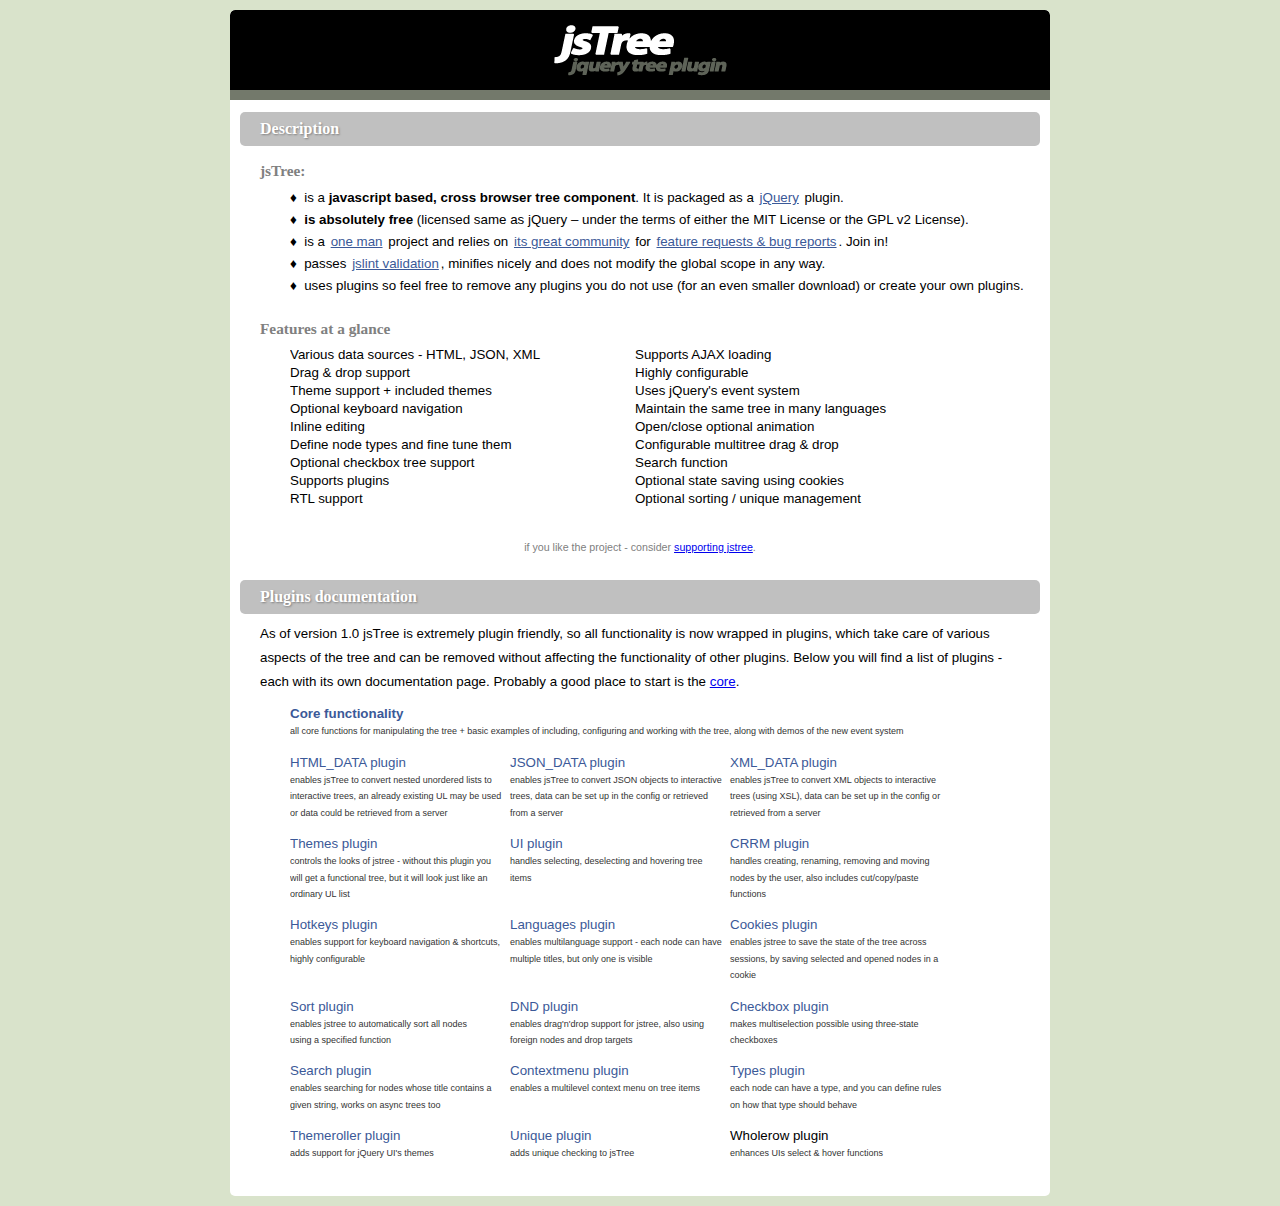
<file: sites/tutorsite/protected/components/widgets/catAdmin/assets/jstree/_docs/index.html>
<!DOCTYPE html
PUBLIC "-//W3C//DTD XHTML 1.0 Strict//EN"
"http://www.w3.org/TR/xhtml1/DTD/xhtml1-strict.dtd">
<html xmlns="http://www.w3.org/1999/xhtml">
<head>
	<meta http-equiv="Content-Type" content="text/html; charset=utf-8" />
	<title>jsTree v.1.0 Documentation</title>
	<script type="text/javascript" src="../_lib/jquery.js"></script>
	<script type="text/javascript" src="../_lib/jquery.cookie.js"></script>
	<script type="text/javascript" src="../_lib/jquery.hotkeys.js"></script>
	<script type="text/javascript" src="../jquery.jstree.js"></script>

	<link type="text/css" rel="stylesheet" href="syntax/!style.css"/>
	<link type="text/css" rel="stylesheet" href="!style.css"/>
	<script type="text/javascript" src="syntax/!script.js"></script>
</head>
<body>
<div id="container">

<h1 id="dhead">jsTree - jquery tree plugin</h1>

<h2>Description</h2>
<div id="description">

<h3>jsTree:</h3>
<ul class="jstree">
	<li>&#9830;&#160;&#160;is a <strong>javascript based, cross browser tree component</strong>. It is packaged as a <a href="http://jquery.com">jQuery</a> plugin.</li>
	<li>&#9830;&#160;&#160;<strong>is absolutely free</strong> (licensed same as jQuery – under the terms of either the MIT License or the GPL v2 License).</li>
	<li>&#9830;&#160;&#160;is a <a href="http://vakata.com/">one man</a> project and relies on <a href="http://groups.google.com/group/jstree">its great community</a> for <a href="http://code.google.com/p/jstree/issues/list">feature requests &amp; bug reports</a>. Join in!</li>
	<li>&#9830;&#160;&#160;passes <a href="http://jslint.com">jslint validation</a>, minifies nicely and does not modify the global scope in any way.</li>
	<li>&#9830;&#160;&#160;uses plugins so feel free to remove any plugins you do not use (for an even smaller download) or create your own plugins.</li>
</ul>

<h3>Features at a glance</h3>
<ul class="columns">
	<li>Various data sources - HTML, JSON, XML</li>
	<li>Supports AJAX loading</li>
	<li>Drag &amp; drop support</li>
	<li>Highly configurable</li>
	<li>Theme support + included themes</li> 
	<li>Uses jQuery's event system</li> 
	<li>Optional keyboard navigation</li> 
	<li>Maintain the same tree in many languages</li>
	<li>Inline editing</li>
	<li>Open/close optional animation</li>
	<li>Define node types and fine tune them</li>
	<li>Configurable multitree drag &amp; drop</li>
	<li>Optional checkbox tree support</li>
	<li>Search function</li>
	<li>Supports plugins</li>
	<li>Optional state saving using cookies</li>
	<li>RTL support</li>
	<li>Optional sorting / unique management</li>
</ul>
<p style="color:gray; font-size:0.8em; text-align:center; padding:15px;">if you like the project - consider <a href="https://www.paypal.com/cgi-bin/webscr?cmd=_xclick&amp;business=paypal@vakata.com&amp;currency_code=USD&amp;amount=&amp;return=http://jstree.com/donation&amp;item_name=Buy+me+a+coffee+for+jsTree">supporting jstree</a>.</p>
</div>

<h2 id="plugins">Plugins documentation</h2>
<div class="panel">
<p>As of version 1.0 jsTree is extremely plugin friendly, so all functionality is now wrapped in plugins, which take care of various aspects of the tree and can be removed without affecting the functionality of other plugins. Below you will find a list of plugins - each with its own documentation page. Probably a good place to start is the <a href="core.html">core</a>.</p>
<ul class="columns plugins">
	<li style="float:none; width:660px;"><a href="core.html" style="font-weight:bold;">Core functionality</a><p>all core functions for manipulating the tree + basic examples of including, configuring and working with the tree, along with demos of the new event system</p></li>
	<li><a href="html_data.html">HTML_DATA plugin</a><p>enables jsTree to convert nested unordered lists to interactive trees, an already existing UL may be used or data could be retrieved from a server</p></li>
	<li><a href="json_data.html">JSON_DATA plugin</a><p>enables jsTree to convert JSON objects to interactive trees, data can be set up in the config or retrieved from a server</p></li>
	<li><a href="xml_data.html">XML_DATA plugin</a><p>enables jsTree to convert XML objects to interactive trees (using XSL), data can be set up in the config or retrieved from a server</p></li>
	<li><a href="themes.html">Themes plugin</a><p>controls the looks of jstree - without this plugin you will get a functional tree, but it will look just like an ordinary UL list</p></li>
	<li><a href="ui.html">UI plugin</a><p>handles selecting, deselecting and hovering tree items</p></li>
	<li><a href="crrm.html">CRRM plugin</a><p>handles creating, renaming, removing and moving nodes by the user, also includes cut/copy/paste functions</p></li>
	<li><a href="hotkeys.html">Hotkeys plugin</a><p>enables support for keyboard navigation &amp; shortcuts, highly configurable</p></li>
	<li><a href="languages.html">Languages plugin</a><p>enables multilanguage support - each node can have multiple titles, but only one is visible</p></li>
	<li><a href="cookies.html">Cookies plugin</a><p>enables jstree to save the state of the tree across sessions, by saving selected and opened nodes in a cookie</p></li>
	<li><a href="sort.html">Sort plugin</a><p>enables jstree to automatically sort all nodes<br />using a specified function</p></li>
	<li><a href="dnd.html">DND plugin</a><p>enables drag'n'drop support for jstree, also using foreign nodes and drop targets</p></li>
	<li><a href="checkbox.html">Checkbox plugin</a><p>makes multiselection possible using three-state checkboxes</p></li>
	<li><a href="search.html">Search plugin</a><p>enables searching for nodes whose title contains a given string, works on async trees too</p></li>
	<li><a href="contextmenu.html">Contextmenu plugin</a><p>enables a multilevel context menu on tree items</p></li>
	<li><a href="types.html">Types plugin</a><p>each node can have a type, and you can define rules on how that type should behave</p></li>
	<li><a href="themeroller.html">Themeroller plugin</a><p>adds support for jQuery UI's themes</p></li>
	<li><a href="unique.html">Unique plugin</a><p>adds unique checking to jsTree</p></li>
	<li><a href="#" onclick="return false" style="color:black;text-decoration:none;">Wholerow plugin</a><p>enhances UIs select &amp; hover functions</p></li>
</ul>
</div>

</div>
</body>
</html>
</file>
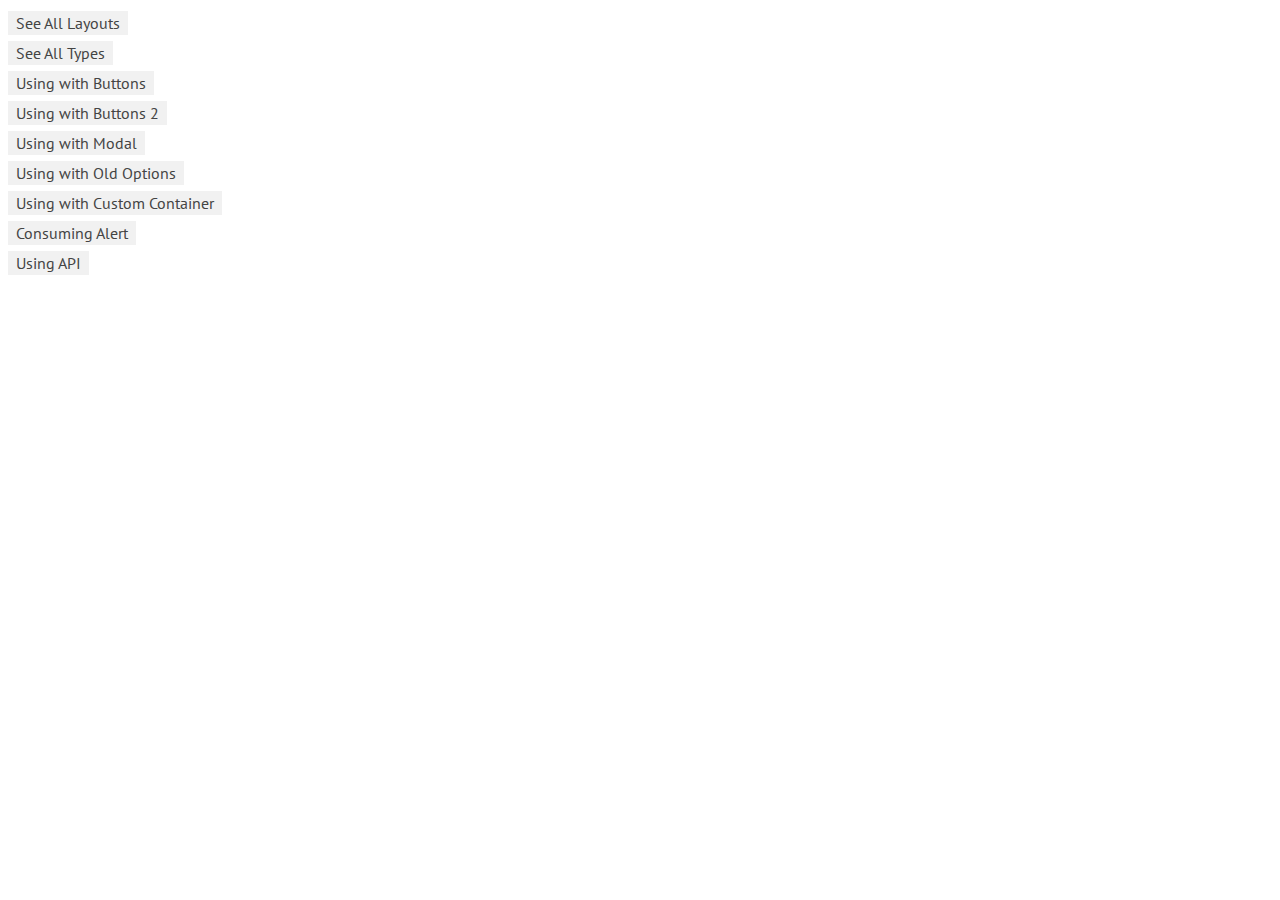
<file: sites/tutorsite/protected/components/widgets/catAdmin/assets/noty/demo/index.html>
<!DOCTYPE html>
<html lang="en">
<head>
	<meta http-equiv="Content-Type" content="text/html; charset=UTF-8">
	<meta charset="utf-8">
	<title>Demonstration of noty</title>
	<meta name="viewport" content="width=device-width, initial-scale=1.0">
	<meta name="description" content="demonstration of some noty capabilities">

  <link href='http://fonts.googleapis.com/css?family=PT+Sans:regular,italic,bold,bolditalic&amp;subset=latin,latin-ext,cyrillic' rel='stylesheet' type='text/css'>
  <style type="text/css">
    
    html {
      height: 100%;
      width: 100%;
    }
    body { 
      font-family: 'PT Sans', Tahoma, Arial, serif; line-height: 13px 
    }

    a {
      color: #444;
      line-height: 30px;
      text-decoration: none;
      background: #f1f1f1;
      padding: 2px 8px;
    }
    
  </style>

</head>
<body>
  <div class="container">
    <div>
      <a href="allLayouts.html">See All Layouts</a>
    </div>
    <div>
      <a href="allTypes.html">See All Types</a>
    </div>
    <div>
      <a href="usingWithButtons.html">Using with Buttons</a>
    </div>
    <div>
      <a href="usingWithButtons2.html">Using with Buttons 2</a>
    </div>
    <div>
      <a href="usingWithModal.html">Using with Modal</a>
    </div>
    <div>
      <a href="usingWithOldOptions.html">Using with Old Options</a>
    </div>
    <div>
      <a href="customContainer.html">Using with Custom Container</a>
    </div>
    <div>
      <a href="consumingAlert.html">Consuming Alert</a>
    </div>
    <div>
      <a href="api.html">Using API</a>
    </div>
  </div>
</body>
</html>
</file>
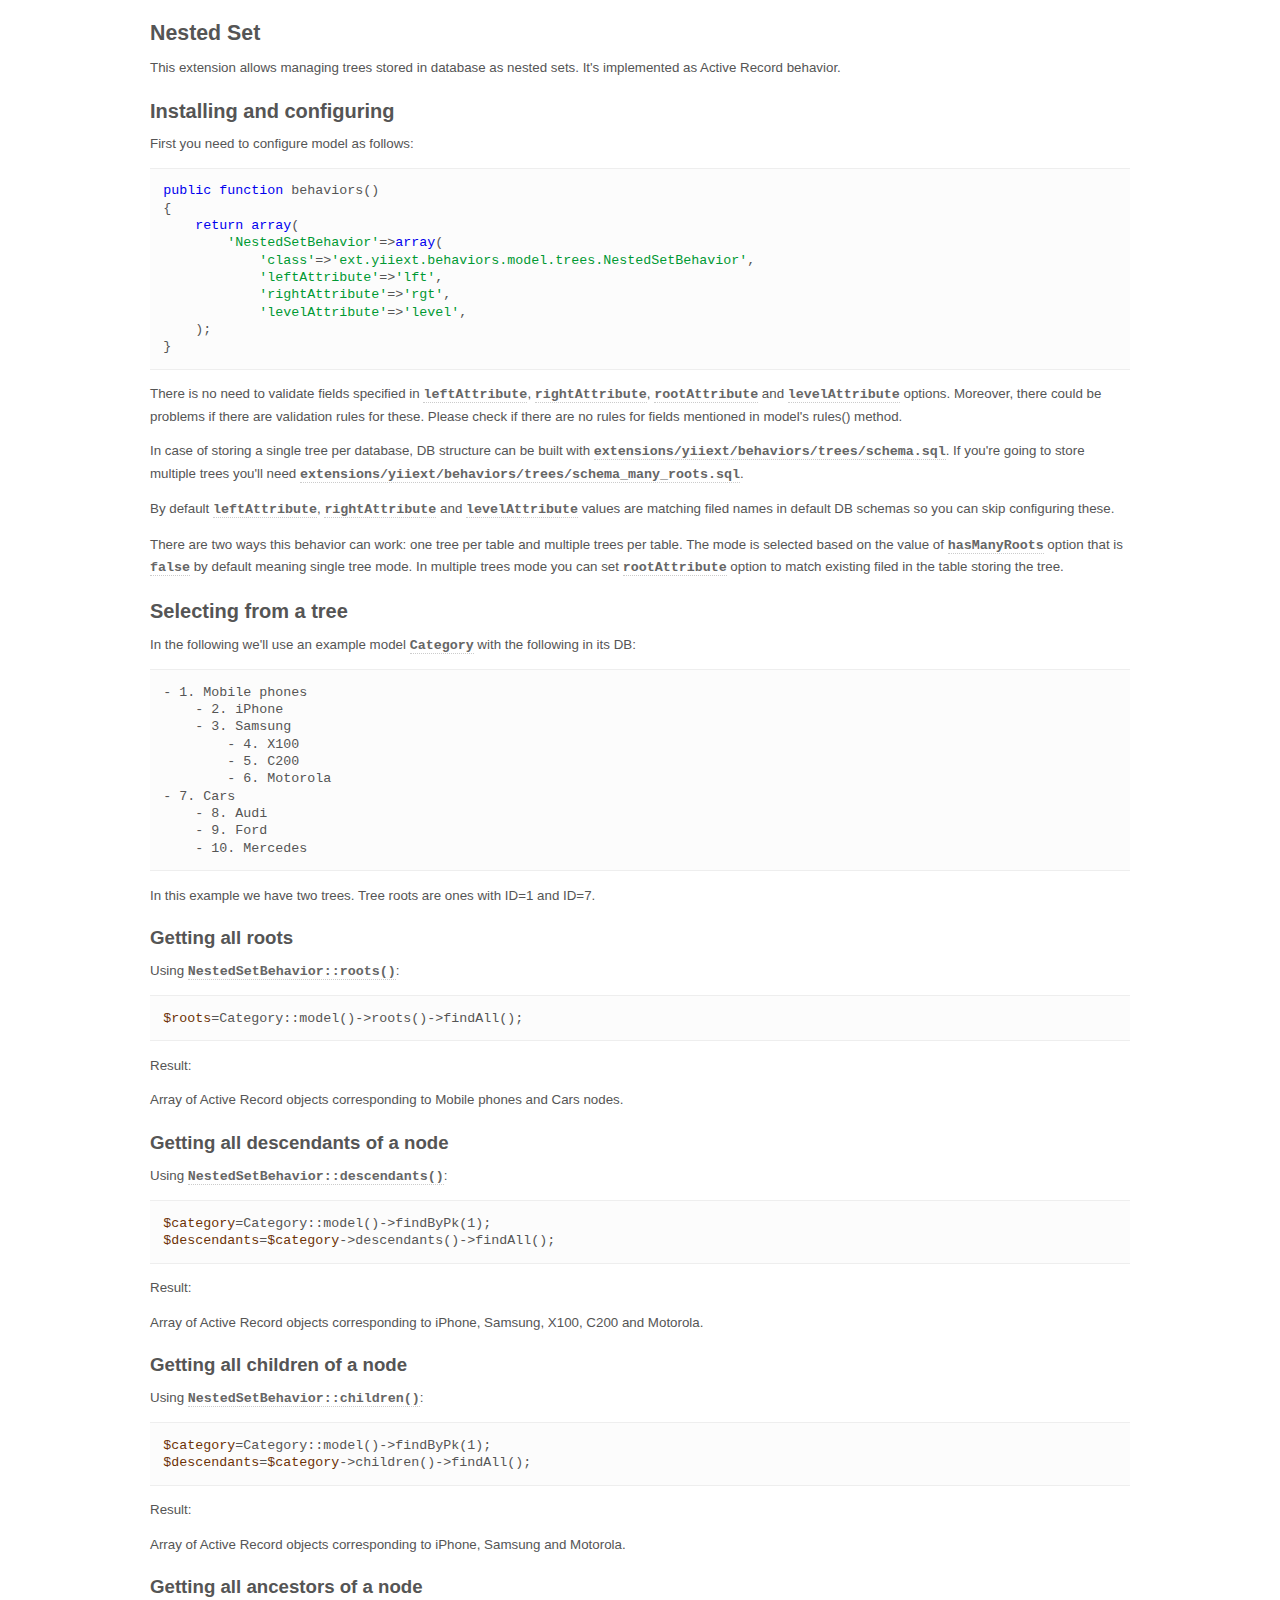
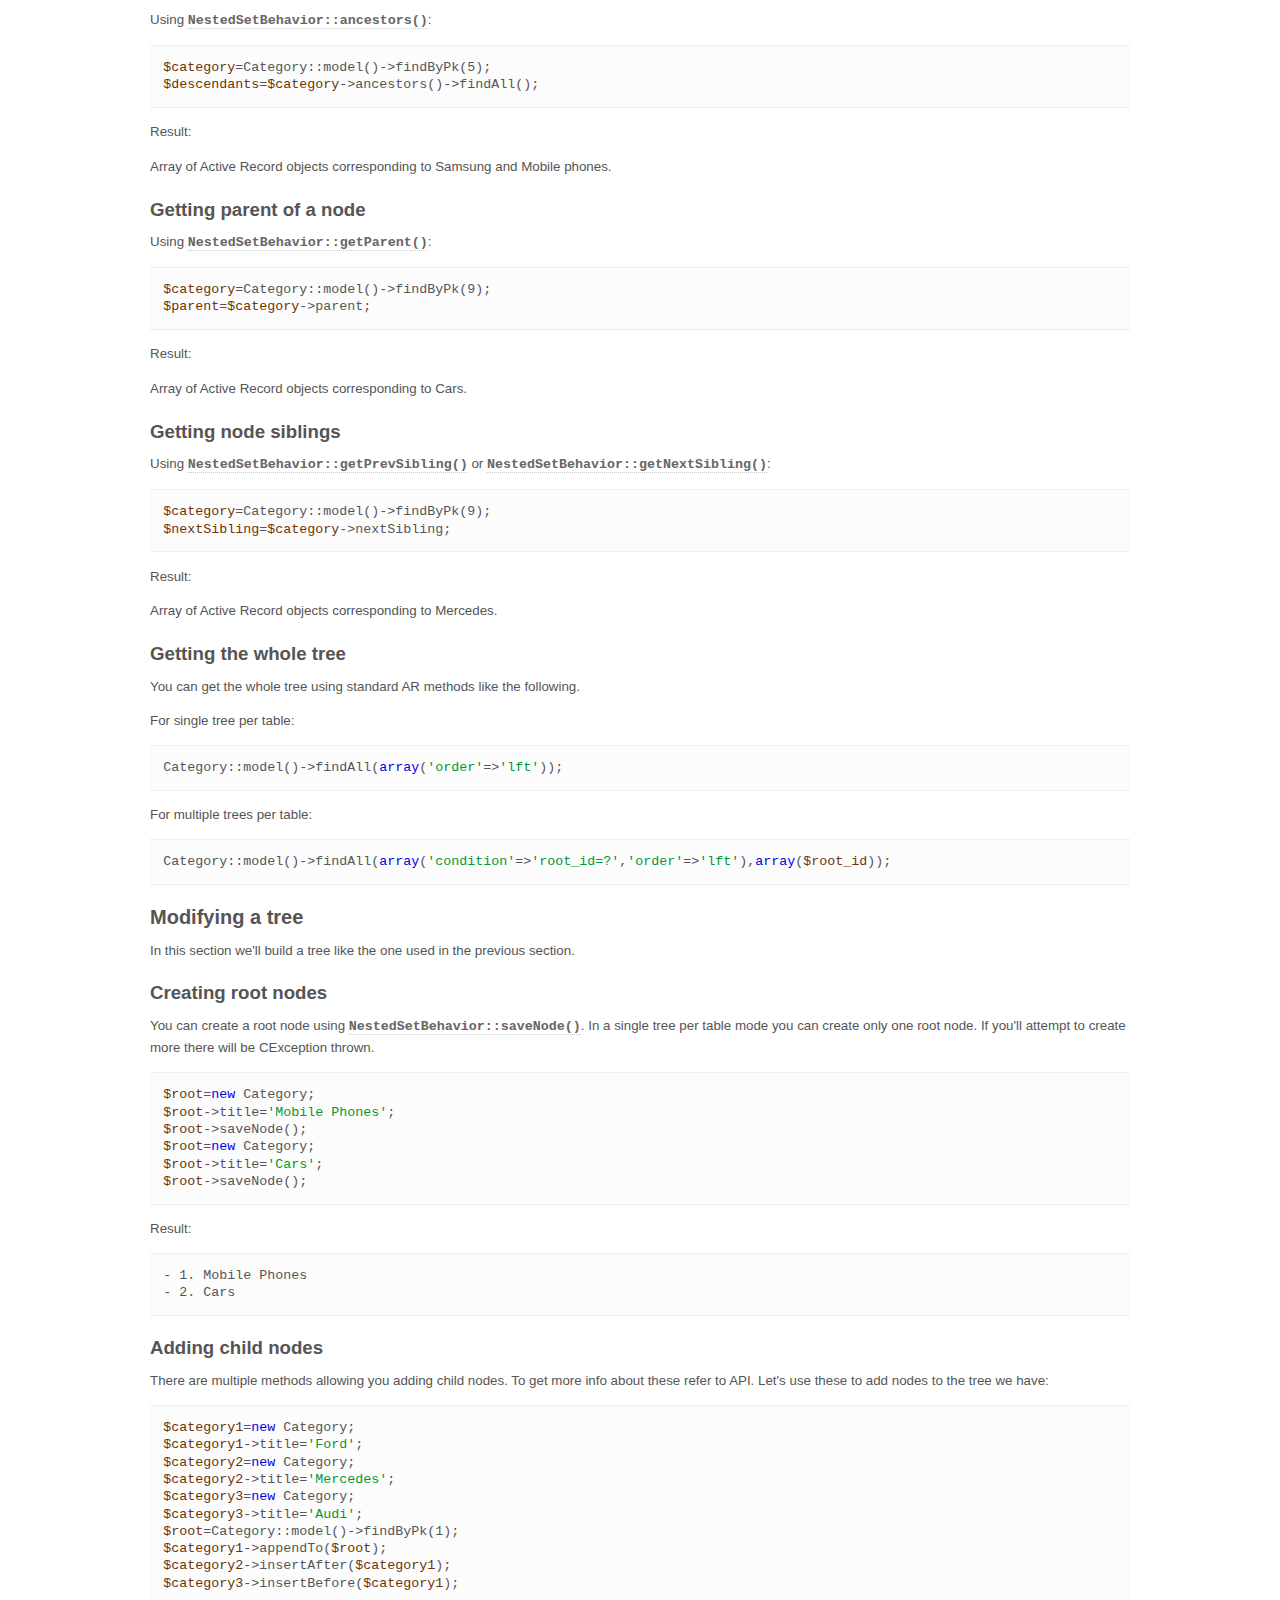
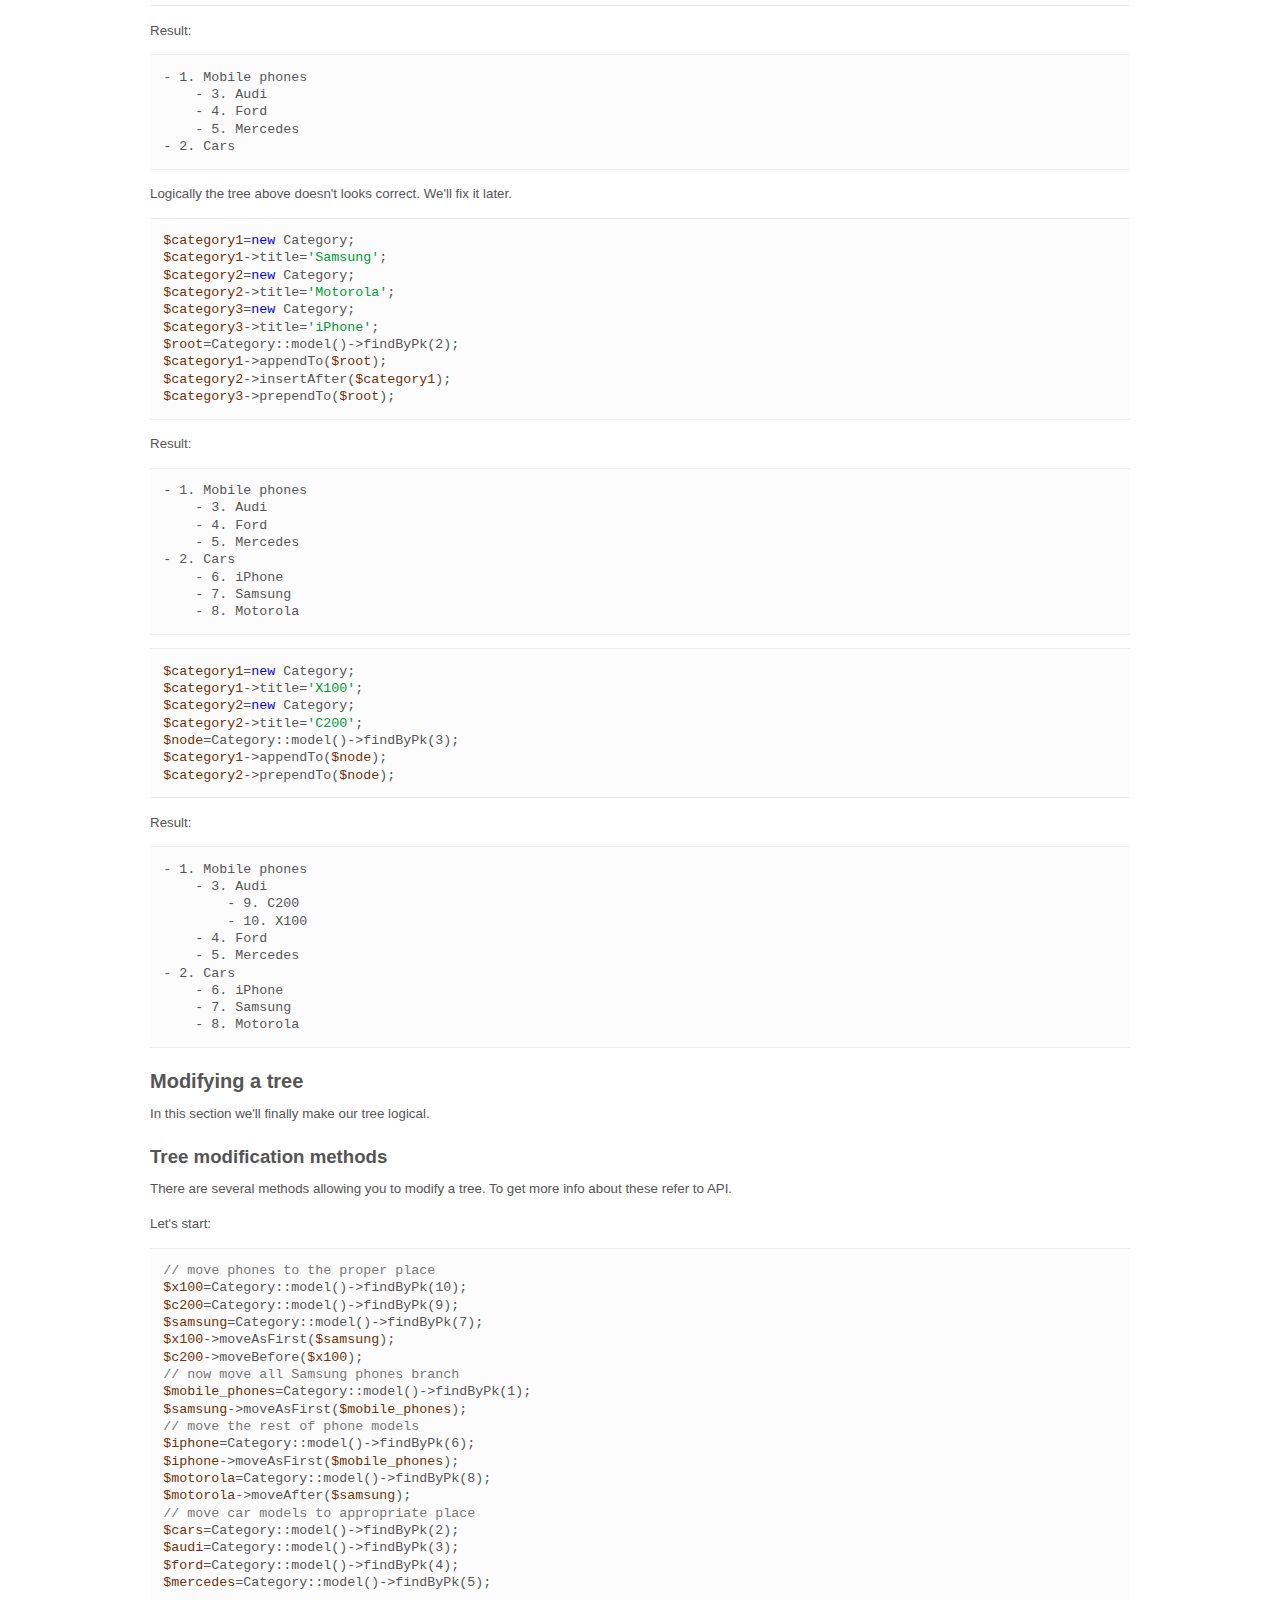
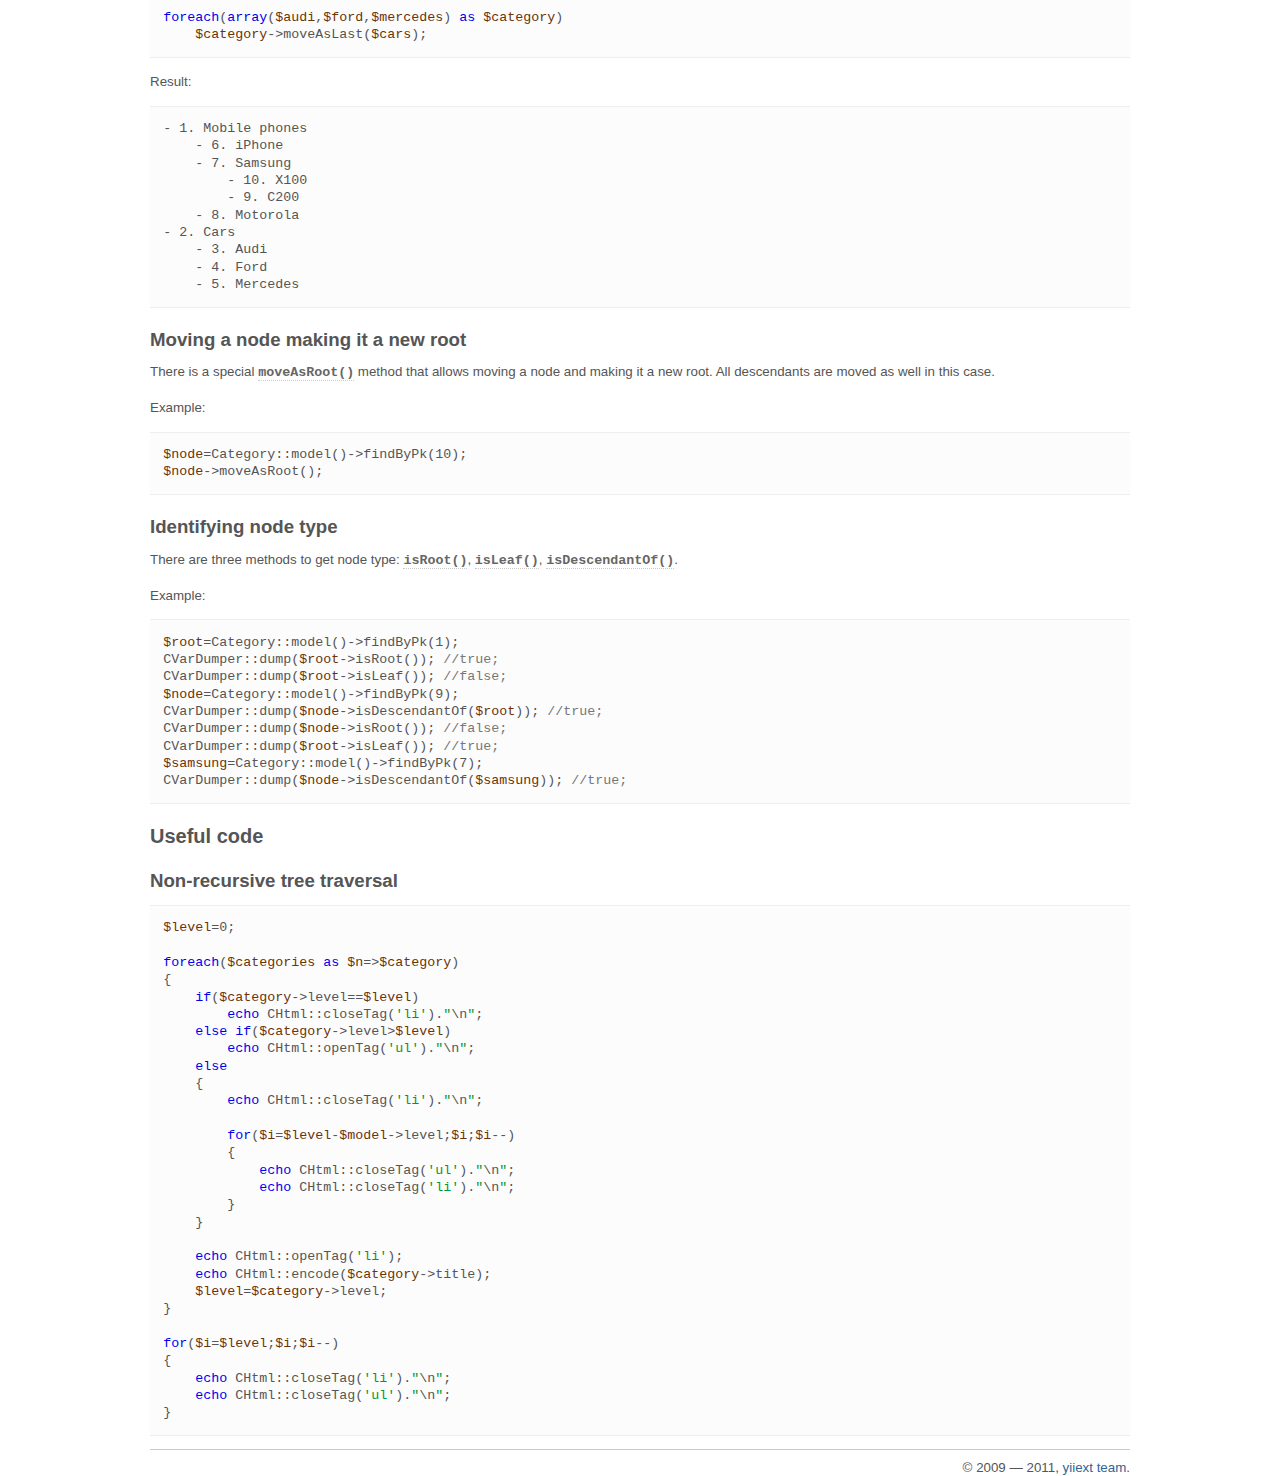
<file: sites/tutorsite/protected/extensions/yiiext/behaviors/model/trees/readme_en.html>
<!doctype html>
<html>
<head>
    <meta http-equiv="X-UA-Compatible" content="IE=Edge" />
    <meta charset="utf-8" />
    <title>Nested Set
 - yiiext</title>
    <style type="text/css">
    /* Meyer's reset */
    html, body, div, span, applet, object, iframe,
    h1, h2, h3, h4, h5, h6, p, blockquote, pre,
    a, abbr, acronym, address, big, cite, code,
    del, dfn, em, font, img, ins, kbd, q, s, samp,
    small, strike, strong, sub, sup, tt, var,
    b, u, i, center,
    dl, dt, dd, ol, ul, li,
    fieldset, form, label, legend,
    table, caption, tbody, tfoot, thead, tr, th, td {
        margin: 0; padding: 0;
        border: 0; outline: 0;
        font-size: 100%;
        vertical-align: baseline;
        background: transparent;
    }
    body { line-height: 1; }
    ol, ul { list-style: none; }
    blockquote, q { quotes: none; }
    blockquote:before, blockquote:after,
    q:before, q:after { content: ''; content: none; }

    /* remember to define focus styles! */
    :focus { outline: 0; }

    /* remember to highlight inserts somehow! */
    ins { text-decoration: none; }
    del { text-decoration: line-through; }

    /* tables still need 'cellspacing="0"' in the markup */
    table { border-collapse: collapse; border-spacing: 0; }

/*
yiiext CSS
Alexander Makarov, sam@rmcreative.ru
*/
body {
    font: normal 10pt Arial, Helvetica, sans-serif;
    background: #fff;
    color: #555;
    text-align: center;
}

a, a:visited {
    color: #306495;
    text-decoration: none;
}

a:hover {
    color: #73471b;
    text-decoration: underline;
}

h1, h2, h3, h4, h5, h6 {
    font-weight: bold;
    font-family: Calibri, Helvetica, Arial, sans-serif;
}

h1 {
    font-size: 1.6em;
    margin: 1em 0 .5em;
}

h2 {
    font-size: 1.5em;
    margin: 1.07em 0 .535em;
}

h3 {
    font-size: 1.4em;
    margin: 1.14em 0 .57em;
}

h4 {
    font-size: 1.3em;
    margin: 1.23em 0 .615em;
}

h5 {
    font-size: 1.2em;
    margin: 1.33em 0 .67em;
}

h6 {
    font-size: 1.1em;
    margin: 1.6em 0 .8em;
}

::selection {
    background: #d3dfee;
    color: #000;
}

::-moz-selection {
    background: #d3dfee;
    color: #000;
}

acronym, abbr {
    cursor: help;
}

label {
    cursor: pointer;
}

hr {
    height: 1px;
    color: #ccc;
    background-color: #ccc;
    border: none;
}

#content {
    width: 980px;
    margin: 0 auto;
    text-align: left;

    background: #fff;
}

/* guide content */
div.image {
    -moz-border-radius: 7px;
    -webkit-border-radius: 7px;
    -khtml-border-radius: 7px;
    border-radius: 7px;
    margin: 10px 0;
    border: 3px solid #eee;
    text-align: center;
}

div.image > p {
    background: #eee;
    margin: 0;
    font-weight: bold;
    display: block;
}

#content ul {
    list-style: disc inside;
}

#content ol {
    list-style: decimal inside;
}

#content li {
    line-height: 160%;
}

#content ul li li {
    list-style-type: circle;
}

#content ul, #content ol {
    margin: 0 0 1em 2em;
}

#content ul p, #content ol p {
    display: inline;
}

#content p {
    line-height: 160%;
    margin-bottom: 1em;
}

span.type {
    float: left;
    font-size: 1em;
    padding-right: 0.5em;
    font-weight: bold;
}

/* code */
pre {
    display: block;
    padding: 1em;
    background: #fcfcfc;
    border-top: 1px solid #eee;
    border-bottom: 1px solid #eee;
    font-family: Consolas, "Courier New", Courier, mono;
    margin: 1em 0;
    font-size: 10pt;
    line-height: 130%;
}

code {
    border-bottom: 1px dotted #ccc;
    font-weight: bold;
    color: #666;
}

/* --- code highlighting --- */

/* html-code */
.html-hl-brackets,
.html-hl-reserved {
    color: #0000e6;
}

.html-hl-var,
.html-hl-code,
.html-hl-quotes,
.html-hl-string {
    color: #009933;
}

/* php-code */
.php-hl-inlinetags {
    font-weight: bold;
}

.php-hl-comment {
    color: #777;
}

.php-hl-quotes,
.php-hl-string {
    color: #009933;
}

.php-hl-var {
    color: #6d3206;
}

.php-hl-reserved {
    color: #00e;
}

/* css-code */
.css-hl-identifier {
    color: #007c00;
    font-weight: bold;
}

.css-hl-reserved {
    color: #0000e6;
}

/* css-sql */
.sql-hl-reserved {
    color: #0000e6;
}

.sql-hl-identifier {
    color: #007c00;
}

.sql-hl-var {
    color: #0000e6;
}

.sql-hl-quotes, .sql-hl-string {
    color: #007c00;
}
    </style>
</head>
<body>
    <div id="content">
        <h1>Nested Set</h1>

<p>This extension allows managing trees stored in database as nested sets.
It's implemented as Active Record behavior.</p>

<h2>Installing and configuring</h2>

<p>First you need to configure model as follows:</p>

<div class="hl-code"><div class="php-hl-main"><pre><span class="php-hl-reserved">public</span> <span class="php-hl-reserved">function</span> <span class="php-hl-identifier">behaviors</span><span class="php-hl-brackets">(</span><span class="php-hl-brackets">)</span>
<span class="php-hl-brackets">{</span>
    <span class="php-hl-reserved">return</span> <span class="php-hl-reserved">array</span><span class="php-hl-brackets">(</span>
        <span class="php-hl-quotes">'</span><span class="php-hl-string">NestedSetBehavior</span><span class="php-hl-quotes">'</span><span class="php-hl-code">=&gt;</span><span class="php-hl-reserved">array</span><span class="php-hl-brackets">(</span>
            <span class="php-hl-quotes">'</span><span class="php-hl-string">class</span><span class="php-hl-quotes">'</span><span class="php-hl-code">=&gt;</span><span class="php-hl-quotes">'</span><span class="php-hl-string">ext.yiiext.behaviors.model.trees.NestedSetBehavior</span><span class="php-hl-quotes">'</span><span class="php-hl-code">,
            </span><span class="php-hl-quotes">'</span><span class="php-hl-string">leftAttribute</span><span class="php-hl-quotes">'</span><span class="php-hl-code">=&gt;</span><span class="php-hl-quotes">'</span><span class="php-hl-string">lft</span><span class="php-hl-quotes">'</span><span class="php-hl-code">,
            </span><span class="php-hl-quotes">'</span><span class="php-hl-string">rightAttribute</span><span class="php-hl-quotes">'</span><span class="php-hl-code">=&gt;</span><span class="php-hl-quotes">'</span><span class="php-hl-string">rgt</span><span class="php-hl-quotes">'</span><span class="php-hl-code">,
            </span><span class="php-hl-quotes">'</span><span class="php-hl-string">levelAttribute</span><span class="php-hl-quotes">'</span><span class="php-hl-code">=&gt;</span><span class="php-hl-quotes">'</span><span class="php-hl-string">level</span><span class="php-hl-quotes">'</span><span class="php-hl-code">,
    </span><span class="php-hl-brackets">)</span><span class="php-hl-code">;
}</span></pre></div></div>

<p>There is no need to validate fields specified in <code>leftAttribute</code>,
<code>rightAttribute</code>, <code>rootAttribute</code> and <code>levelAttribute</code> options. Moreover,
there could be problems if there are validation rules for these. Please
check if there are no rules for fields mentioned in model's rules() method.</p>

<p>In case of storing a single tree per database, DB structure can be built with
<code>extensions/yiiext/behaviors/trees/schema.sql</code>. If you're going to store multiple
trees you'll need <code>extensions/yiiext/behaviors/trees/schema_many_roots.sql</code>.</p>

<p>By default <code>leftAttribute</code>, <code>rightAttribute</code> and <code>levelAttribute</code> values are
matching filed names in default DB schemas so you can skip configuring these.</p>

<p>There are two ways this behavior can work: one tree per table and multiple trees
per table. The mode is selected based on the value of <code>hasManyRoots</code> option that
is <code>false</code> by default meaning single tree mode. In multiple trees mode you can
set <code>rootAttribute</code> option to match existing filed in the table storing the tree.</p>

<h2>Selecting from a tree</h2>

<p>In the following we'll use an example model <code>Category</code> with the following in its
DB:</p>

<pre>- 1. Mobile phones
    - 2. iPhone
    - 3. Samsung
        - 4. X100
        - 5. C200
        - 6. Motorola
- 7. Cars
    - 8. Audi
    - 9. Ford
    - 10. Mercedes
</pre>

<p>In this example we have two trees. Tree roots are ones with ID=1 and ID=7.</p>

<h3>Getting all roots</h3>

<p>Using <code>NestedSetBehavior::roots()</code>:</p>

<div class="hl-code"><div class="php-hl-main"><pre><span class="php-hl-var">$roots</span><span class="php-hl-code">=</span><span class="php-hl-identifier">Category</span><span class="php-hl-code">::</span><span class="php-hl-identifier">model</span><span class="php-hl-brackets">(</span><span class="php-hl-brackets">)</span><span class="php-hl-code">-&gt;</span><span class="php-hl-identifier">roots</span><span class="php-hl-brackets">(</span><span class="php-hl-brackets">)</span><span class="php-hl-code">-&gt;</span><span class="php-hl-identifier">findAll</span><span class="php-hl-brackets">(</span><span class="php-hl-brackets">)</span><span class="php-hl-code">;</span></pre></div></div>

<p>Result:</p>

<p>Array of Active Record objects corresponding to Mobile phones and Cars nodes.</p>

<h3>Getting all descendants of a node</h3>

<p>Using <code>NestedSetBehavior::descendants()</code>:</p>

<div class="hl-code"><div class="php-hl-main"><pre><span class="php-hl-var">$category</span><span class="php-hl-code">=</span><span class="php-hl-identifier">Category</span><span class="php-hl-code">::</span><span class="php-hl-identifier">model</span><span class="php-hl-brackets">(</span><span class="php-hl-brackets">)</span><span class="php-hl-code">-&gt;</span><span class="php-hl-identifier">findByPk</span><span class="php-hl-brackets">(</span><span class="php-hl-number">1</span><span class="php-hl-brackets">)</span><span class="php-hl-code">;
</span><span class="php-hl-var">$descendants</span><span class="php-hl-code">=</span><span class="php-hl-var">$category</span><span class="php-hl-code">-&gt;</span><span class="php-hl-identifier">descendants</span><span class="php-hl-brackets">(</span><span class="php-hl-brackets">)</span><span class="php-hl-code">-&gt;</span><span class="php-hl-identifier">findAll</span><span class="php-hl-brackets">(</span><span class="php-hl-brackets">)</span><span class="php-hl-code">;</span></pre></div></div>

<p>Result:</p>

<p>Array of Active Record objects corresponding to iPhone, Samsung, X100, C200 and Motorola.</p>

<h3>Getting all children of a node</h3>

<p>Using <code>NestedSetBehavior::children()</code>:</p>

<div class="hl-code"><div class="php-hl-main"><pre><span class="php-hl-var">$category</span><span class="php-hl-code">=</span><span class="php-hl-identifier">Category</span><span class="php-hl-code">::</span><span class="php-hl-identifier">model</span><span class="php-hl-brackets">(</span><span class="php-hl-brackets">)</span><span class="php-hl-code">-&gt;</span><span class="php-hl-identifier">findByPk</span><span class="php-hl-brackets">(</span><span class="php-hl-number">1</span><span class="php-hl-brackets">)</span><span class="php-hl-code">;
</span><span class="php-hl-var">$descendants</span><span class="php-hl-code">=</span><span class="php-hl-var">$category</span><span class="php-hl-code">-&gt;</span><span class="php-hl-identifier">children</span><span class="php-hl-brackets">(</span><span class="php-hl-brackets">)</span><span class="php-hl-code">-&gt;</span><span class="php-hl-identifier">findAll</span><span class="php-hl-brackets">(</span><span class="php-hl-brackets">)</span><span class="php-hl-code">;</span></pre></div></div>

<p>Result:</p>

<p>Array of Active Record objects corresponding to iPhone, Samsung and Motorola.</p>

<h3>Getting all ancestors of a node</h3>

<p>Using <code>NestedSetBehavior::ancestors()</code>:</p>

<div class="hl-code"><div class="php-hl-main"><pre><span class="php-hl-var">$category</span><span class="php-hl-code">=</span><span class="php-hl-identifier">Category</span><span class="php-hl-code">::</span><span class="php-hl-identifier">model</span><span class="php-hl-brackets">(</span><span class="php-hl-brackets">)</span><span class="php-hl-code">-&gt;</span><span class="php-hl-identifier">findByPk</span><span class="php-hl-brackets">(</span><span class="php-hl-number">5</span><span class="php-hl-brackets">)</span><span class="php-hl-code">;
</span><span class="php-hl-var">$descendants</span><span class="php-hl-code">=</span><span class="php-hl-var">$category</span><span class="php-hl-code">-&gt;</span><span class="php-hl-identifier">ancestors</span><span class="php-hl-brackets">(</span><span class="php-hl-brackets">)</span><span class="php-hl-code">-&gt;</span><span class="php-hl-identifier">findAll</span><span class="php-hl-brackets">(</span><span class="php-hl-brackets">)</span><span class="php-hl-code">;</span></pre></div></div>

<p>Result:</p>

<p>Array of Active Record objects corresponding to Samsung and Mobile phones.</p>

<h3>Getting parent of a node</h3>

<p>Using <code>NestedSetBehavior::getParent()</code>:</p>

<div class="hl-code"><div class="php-hl-main"><pre><span class="php-hl-var">$category</span><span class="php-hl-code">=</span><span class="php-hl-identifier">Category</span><span class="php-hl-code">::</span><span class="php-hl-identifier">model</span><span class="php-hl-brackets">(</span><span class="php-hl-brackets">)</span><span class="php-hl-code">-&gt;</span><span class="php-hl-identifier">findByPk</span><span class="php-hl-brackets">(</span><span class="php-hl-number">9</span><span class="php-hl-brackets">)</span><span class="php-hl-code">;
</span><span class="php-hl-var">$parent</span><span class="php-hl-code">=</span><span class="php-hl-var">$category</span><span class="php-hl-code">-&gt;</span><span class="php-hl-identifier">parent</span><span class="php-hl-code">;</span></pre></div></div>

<p>Result:</p>

<p>Array of Active Record objects corresponding to Cars.</p>

<h3>Getting node siblings</h3>

<p>Using <code>NestedSetBehavior::getPrevSibling()</code> or
<code>NestedSetBehavior::getNextSibling()</code>:</p>

<div class="hl-code"><div class="php-hl-main"><pre><span class="php-hl-var">$category</span><span class="php-hl-code">=</span><span class="php-hl-identifier">Category</span><span class="php-hl-code">::</span><span class="php-hl-identifier">model</span><span class="php-hl-brackets">(</span><span class="php-hl-brackets">)</span><span class="php-hl-code">-&gt;</span><span class="php-hl-identifier">findByPk</span><span class="php-hl-brackets">(</span><span class="php-hl-number">9</span><span class="php-hl-brackets">)</span><span class="php-hl-code">;
</span><span class="php-hl-var">$nextSibling</span><span class="php-hl-code">=</span><span class="php-hl-var">$category</span><span class="php-hl-code">-&gt;</span><span class="php-hl-identifier">nextSibling</span><span class="php-hl-code">;</span></pre></div></div>

<p>Result:</p>

<p>Array of Active Record objects corresponding to Mercedes.</p>

<h3>Getting the whole tree</h3>

<p>You can get the whole tree using standard AR methods like the following.</p>

<p>For single tree per table:</p>

<div class="hl-code"><div class="php-hl-main"><pre><span class="php-hl-identifier">Category</span><span class="php-hl-code">::</span><span class="php-hl-identifier">model</span><span class="php-hl-brackets">(</span><span class="php-hl-brackets">)</span><span class="php-hl-code">-&gt;</span><span class="php-hl-identifier">findAll</span><span class="php-hl-brackets">(</span><span class="php-hl-reserved">array</span><span class="php-hl-brackets">(</span><span class="php-hl-quotes">'</span><span class="php-hl-string">order</span><span class="php-hl-quotes">'</span><span class="php-hl-code">=&gt;</span><span class="php-hl-quotes">'</span><span class="php-hl-string">lft</span><span class="php-hl-quotes">'</span><span class="php-hl-brackets">)</span><span class="php-hl-brackets">)</span><span class="php-hl-code">;</span></pre></div></div>

<p>For multiple trees per table:</p>

<div class="hl-code"><div class="php-hl-main"><pre><span class="php-hl-identifier">Category</span><span class="php-hl-code">::</span><span class="php-hl-identifier">model</span><span class="php-hl-brackets">(</span><span class="php-hl-brackets">)</span><span class="php-hl-code">-&gt;</span><span class="php-hl-identifier">findAll</span><span class="php-hl-brackets">(</span><span class="php-hl-reserved">array</span><span class="php-hl-brackets">(</span><span class="php-hl-quotes">'</span><span class="php-hl-string">condition</span><span class="php-hl-quotes">'</span><span class="php-hl-code">=&gt;</span><span class="php-hl-quotes">'</span><span class="php-hl-string">root_id=?</span><span class="php-hl-quotes">'</span><span class="php-hl-code">,</span><span class="php-hl-quotes">'</span><span class="php-hl-string">order</span><span class="php-hl-quotes">'</span><span class="php-hl-code">=&gt;</span><span class="php-hl-quotes">'</span><span class="php-hl-string">lft</span><span class="php-hl-quotes">'</span><span class="php-hl-brackets">)</span><span class="php-hl-code">,</span><span class="php-hl-reserved">array</span><span class="php-hl-brackets">(</span><span class="php-hl-var">$root_id</span><span class="php-hl-brackets">)</span><span class="php-hl-brackets">)</span><span class="php-hl-code">;</span></pre></div></div>

<h2>Modifying a tree</h2>

<p>In this section we'll build a tree like the one used in the previous section.</p>

<h3>Creating root nodes</h3>

<p>You can create a root node using <code>NestedSetBehavior::saveNode()</code>.
In a single tree per table mode you can create only one root node. If you'll attempt
to create more there will be CException thrown.</p>

<div class="hl-code"><div class="php-hl-main"><pre><span class="php-hl-var">$root</span><span class="php-hl-code">=</span><span class="php-hl-reserved">new</span> <span class="php-hl-identifier">Category</span><span class="php-hl-code">;
</span><span class="php-hl-var">$root</span><span class="php-hl-code">-&gt;</span><span class="php-hl-identifier">title</span><span class="php-hl-code">=</span><span class="php-hl-quotes">'</span><span class="php-hl-string">Mobile Phones</span><span class="php-hl-quotes">'</span><span class="php-hl-code">;
</span><span class="php-hl-var">$root</span><span class="php-hl-code">-&gt;</span><span class="php-hl-identifier">saveNode</span><span class="php-hl-brackets">(</span><span class="php-hl-brackets">)</span><span class="php-hl-code">;
</span><span class="php-hl-var">$root</span><span class="php-hl-code">=</span><span class="php-hl-reserved">new</span> <span class="php-hl-identifier">Category</span><span class="php-hl-code">;
</span><span class="php-hl-var">$root</span><span class="php-hl-code">-&gt;</span><span class="php-hl-identifier">title</span><span class="php-hl-code">=</span><span class="php-hl-quotes">'</span><span class="php-hl-string">Cars</span><span class="php-hl-quotes">'</span><span class="php-hl-code">;
</span><span class="php-hl-var">$root</span><span class="php-hl-code">-&gt;</span><span class="php-hl-identifier">saveNode</span><span class="php-hl-brackets">(</span><span class="php-hl-brackets">)</span><span class="php-hl-code">;</span></pre></div></div>

<p>Result:</p>

<pre>- 1. Mobile Phones
- 2. Cars
</pre>

<h3>Adding child nodes</h3>

<p>There are multiple methods allowing you adding child nodes. To get more info
about these refer to API. Let's use these
to add nodes to the tree we have:</p>

<div class="hl-code"><div class="php-hl-main"><pre><span class="php-hl-var">$category1</span><span class="php-hl-code">=</span><span class="php-hl-reserved">new</span> <span class="php-hl-identifier">Category</span><span class="php-hl-code">;
</span><span class="php-hl-var">$category1</span><span class="php-hl-code">-&gt;</span><span class="php-hl-identifier">title</span><span class="php-hl-code">=</span><span class="php-hl-quotes">'</span><span class="php-hl-string">Ford</span><span class="php-hl-quotes">'</span><span class="php-hl-code">;
</span><span class="php-hl-var">$category2</span><span class="php-hl-code">=</span><span class="php-hl-reserved">new</span> <span class="php-hl-identifier">Category</span><span class="php-hl-code">;
</span><span class="php-hl-var">$category2</span><span class="php-hl-code">-&gt;</span><span class="php-hl-identifier">title</span><span class="php-hl-code">=</span><span class="php-hl-quotes">'</span><span class="php-hl-string">Mercedes</span><span class="php-hl-quotes">'</span><span class="php-hl-code">;
</span><span class="php-hl-var">$category3</span><span class="php-hl-code">=</span><span class="php-hl-reserved">new</span> <span class="php-hl-identifier">Category</span><span class="php-hl-code">;
</span><span class="php-hl-var">$category3</span><span class="php-hl-code">-&gt;</span><span class="php-hl-identifier">title</span><span class="php-hl-code">=</span><span class="php-hl-quotes">'</span><span class="php-hl-string">Audi</span><span class="php-hl-quotes">'</span><span class="php-hl-code">;
</span><span class="php-hl-var">$root</span><span class="php-hl-code">=</span><span class="php-hl-identifier">Category</span><span class="php-hl-code">::</span><span class="php-hl-identifier">model</span><span class="php-hl-brackets">(</span><span class="php-hl-brackets">)</span><span class="php-hl-code">-&gt;</span><span class="php-hl-identifier">findByPk</span><span class="php-hl-brackets">(</span><span class="php-hl-number">1</span><span class="php-hl-brackets">)</span><span class="php-hl-code">;
</span><span class="php-hl-var">$category1</span><span class="php-hl-code">-&gt;</span><span class="php-hl-identifier">appendTo</span><span class="php-hl-brackets">(</span><span class="php-hl-var">$root</span><span class="php-hl-brackets">)</span><span class="php-hl-code">;
</span><span class="php-hl-var">$category2</span><span class="php-hl-code">-&gt;</span><span class="php-hl-identifier">insertAfter</span><span class="php-hl-brackets">(</span><span class="php-hl-var">$category1</span><span class="php-hl-brackets">)</span><span class="php-hl-code">;
</span><span class="php-hl-var">$category3</span><span class="php-hl-code">-&gt;</span><span class="php-hl-identifier">insertBefore</span><span class="php-hl-brackets">(</span><span class="php-hl-var">$category1</span><span class="php-hl-brackets">)</span><span class="php-hl-code">;</span></pre></div></div>

<p>Result:</p>

<pre>- 1. Mobile phones
    - 3. Audi
    - 4. Ford
    - 5. Mercedes
- 2. Cars
</pre>

<p>Logically the tree above doesn't looks correct. We'll fix it later.</p>

<div class="hl-code"><div class="php-hl-main"><pre><span class="php-hl-var">$category1</span><span class="php-hl-code">=</span><span class="php-hl-reserved">new</span> <span class="php-hl-identifier">Category</span><span class="php-hl-code">;
</span><span class="php-hl-var">$category1</span><span class="php-hl-code">-&gt;</span><span class="php-hl-identifier">title</span><span class="php-hl-code">=</span><span class="php-hl-quotes">'</span><span class="php-hl-string">Samsung</span><span class="php-hl-quotes">'</span><span class="php-hl-code">;
</span><span class="php-hl-var">$category2</span><span class="php-hl-code">=</span><span class="php-hl-reserved">new</span> <span class="php-hl-identifier">Category</span><span class="php-hl-code">;
</span><span class="php-hl-var">$category2</span><span class="php-hl-code">-&gt;</span><span class="php-hl-identifier">title</span><span class="php-hl-code">=</span><span class="php-hl-quotes">'</span><span class="php-hl-string">Motorola</span><span class="php-hl-quotes">'</span><span class="php-hl-code">;
</span><span class="php-hl-var">$category3</span><span class="php-hl-code">=</span><span class="php-hl-reserved">new</span> <span class="php-hl-identifier">Category</span><span class="php-hl-code">;
</span><span class="php-hl-var">$category3</span><span class="php-hl-code">-&gt;</span><span class="php-hl-identifier">title</span><span class="php-hl-code">=</span><span class="php-hl-quotes">'</span><span class="php-hl-string">iPhone</span><span class="php-hl-quotes">'</span><span class="php-hl-code">;
</span><span class="php-hl-var">$root</span><span class="php-hl-code">=</span><span class="php-hl-identifier">Category</span><span class="php-hl-code">::</span><span class="php-hl-identifier">model</span><span class="php-hl-brackets">(</span><span class="php-hl-brackets">)</span><span class="php-hl-code">-&gt;</span><span class="php-hl-identifier">findByPk</span><span class="php-hl-brackets">(</span><span class="php-hl-number">2</span><span class="php-hl-brackets">)</span><span class="php-hl-code">;
</span><span class="php-hl-var">$category1</span><span class="php-hl-code">-&gt;</span><span class="php-hl-identifier">appendTo</span><span class="php-hl-brackets">(</span><span class="php-hl-var">$root</span><span class="php-hl-brackets">)</span><span class="php-hl-code">;
</span><span class="php-hl-var">$category2</span><span class="php-hl-code">-&gt;</span><span class="php-hl-identifier">insertAfter</span><span class="php-hl-brackets">(</span><span class="php-hl-var">$category1</span><span class="php-hl-brackets">)</span><span class="php-hl-code">;
</span><span class="php-hl-var">$category3</span><span class="php-hl-code">-&gt;</span><span class="php-hl-identifier">prependTo</span><span class="php-hl-brackets">(</span><span class="php-hl-var">$root</span><span class="php-hl-brackets">)</span><span class="php-hl-code">;</span></pre></div></div>

<p>Result:</p>

<pre>- 1. Mobile phones
    - 3. Audi
    - 4. Ford
    - 5. Mercedes
- 2. Cars
    - 6. iPhone
    - 7. Samsung
    - 8. Motorola
</pre>

<div class="hl-code"><div class="php-hl-main"><pre><span class="php-hl-var">$category1</span><span class="php-hl-code">=</span><span class="php-hl-reserved">new</span> <span class="php-hl-identifier">Category</span><span class="php-hl-code">;
</span><span class="php-hl-var">$category1</span><span class="php-hl-code">-&gt;</span><span class="php-hl-identifier">title</span><span class="php-hl-code">=</span><span class="php-hl-quotes">'</span><span class="php-hl-string">X100</span><span class="php-hl-quotes">'</span><span class="php-hl-code">;
</span><span class="php-hl-var">$category2</span><span class="php-hl-code">=</span><span class="php-hl-reserved">new</span> <span class="php-hl-identifier">Category</span><span class="php-hl-code">;
</span><span class="php-hl-var">$category2</span><span class="php-hl-code">-&gt;</span><span class="php-hl-identifier">title</span><span class="php-hl-code">=</span><span class="php-hl-quotes">'</span><span class="php-hl-string">C200</span><span class="php-hl-quotes">'</span><span class="php-hl-code">;
</span><span class="php-hl-var">$node</span><span class="php-hl-code">=</span><span class="php-hl-identifier">Category</span><span class="php-hl-code">::</span><span class="php-hl-identifier">model</span><span class="php-hl-brackets">(</span><span class="php-hl-brackets">)</span><span class="php-hl-code">-&gt;</span><span class="php-hl-identifier">findByPk</span><span class="php-hl-brackets">(</span><span class="php-hl-number">3</span><span class="php-hl-brackets">)</span><span class="php-hl-code">;
</span><span class="php-hl-var">$category1</span><span class="php-hl-code">-&gt;</span><span class="php-hl-identifier">appendTo</span><span class="php-hl-brackets">(</span><span class="php-hl-var">$node</span><span class="php-hl-brackets">)</span><span class="php-hl-code">;
</span><span class="php-hl-var">$category2</span><span class="php-hl-code">-&gt;</span><span class="php-hl-identifier">prependTo</span><span class="php-hl-brackets">(</span><span class="php-hl-var">$node</span><span class="php-hl-brackets">)</span><span class="php-hl-code">;</span></pre></div></div>

<p>Result:</p>

<pre>- 1. Mobile phones
    - 3. Audi
        - 9. С200
        - 10. X100
    - 4. Ford
    - 5. Mercedes
- 2. Cars
    - 6. iPhone
    - 7. Samsung
    - 8. Motorola
</pre>

<h2>Modifying a tree</h2>

<p>In this section we'll finally make our tree logical.</p>

<h3>Tree modification methods</h3>

<p>There are several methods allowing you to modify a tree. To get more info
about these refer to API.</p>

<p>Let's start:</p>

<div class="hl-code"><div class="php-hl-main"><pre><span class="php-hl-comment">//</span><span class="php-hl-comment"> move phones to the proper place</span>
<span class="php-hl-var">$x100</span><span class="php-hl-code">=</span><span class="php-hl-identifier">Category</span><span class="php-hl-code">::</span><span class="php-hl-identifier">model</span><span class="php-hl-brackets">(</span><span class="php-hl-brackets">)</span><span class="php-hl-code">-&gt;</span><span class="php-hl-identifier">findByPk</span><span class="php-hl-brackets">(</span><span class="php-hl-number">10</span><span class="php-hl-brackets">)</span><span class="php-hl-code">;
</span><span class="php-hl-var">$c200</span><span class="php-hl-code">=</span><span class="php-hl-identifier">Category</span><span class="php-hl-code">::</span><span class="php-hl-identifier">model</span><span class="php-hl-brackets">(</span><span class="php-hl-brackets">)</span><span class="php-hl-code">-&gt;</span><span class="php-hl-identifier">findByPk</span><span class="php-hl-brackets">(</span><span class="php-hl-number">9</span><span class="php-hl-brackets">)</span><span class="php-hl-code">;
</span><span class="php-hl-var">$samsung</span><span class="php-hl-code">=</span><span class="php-hl-identifier">Category</span><span class="php-hl-code">::</span><span class="php-hl-identifier">model</span><span class="php-hl-brackets">(</span><span class="php-hl-brackets">)</span><span class="php-hl-code">-&gt;</span><span class="php-hl-identifier">findByPk</span><span class="php-hl-brackets">(</span><span class="php-hl-number">7</span><span class="php-hl-brackets">)</span><span class="php-hl-code">;
</span><span class="php-hl-var">$x100</span><span class="php-hl-code">-&gt;</span><span class="php-hl-identifier">moveAsFirst</span><span class="php-hl-brackets">(</span><span class="php-hl-var">$samsung</span><span class="php-hl-brackets">)</span><span class="php-hl-code">;
</span><span class="php-hl-var">$c200</span><span class="php-hl-code">-&gt;</span><span class="php-hl-identifier">moveBefore</span><span class="php-hl-brackets">(</span><span class="php-hl-var">$x100</span><span class="php-hl-brackets">)</span><span class="php-hl-code">;
</span><span class="php-hl-comment">//</span><span class="php-hl-comment"> now move all Samsung phones branch</span>
<span class="php-hl-var">$mobile_phones</span><span class="php-hl-code">=</span><span class="php-hl-identifier">Category</span><span class="php-hl-code">::</span><span class="php-hl-identifier">model</span><span class="php-hl-brackets">(</span><span class="php-hl-brackets">)</span><span class="php-hl-code">-&gt;</span><span class="php-hl-identifier">findByPk</span><span class="php-hl-brackets">(</span><span class="php-hl-number">1</span><span class="php-hl-brackets">)</span><span class="php-hl-code">;
</span><span class="php-hl-var">$samsung</span><span class="php-hl-code">-&gt;</span><span class="php-hl-identifier">moveAsFirst</span><span class="php-hl-brackets">(</span><span class="php-hl-var">$mobile_phones</span><span class="php-hl-brackets">)</span><span class="php-hl-code">;
</span><span class="php-hl-comment">//</span><span class="php-hl-comment"> move the rest of phone models</span>
<span class="php-hl-var">$iphone</span><span class="php-hl-code">=</span><span class="php-hl-identifier">Category</span><span class="php-hl-code">::</span><span class="php-hl-identifier">model</span><span class="php-hl-brackets">(</span><span class="php-hl-brackets">)</span><span class="php-hl-code">-&gt;</span><span class="php-hl-identifier">findByPk</span><span class="php-hl-brackets">(</span><span class="php-hl-number">6</span><span class="php-hl-brackets">)</span><span class="php-hl-code">;
</span><span class="php-hl-var">$iphone</span><span class="php-hl-code">-&gt;</span><span class="php-hl-identifier">moveAsFirst</span><span class="php-hl-brackets">(</span><span class="php-hl-var">$mobile_phones</span><span class="php-hl-brackets">)</span><span class="php-hl-code">;
</span><span class="php-hl-var">$motorola</span><span class="php-hl-code">=</span><span class="php-hl-identifier">Category</span><span class="php-hl-code">::</span><span class="php-hl-identifier">model</span><span class="php-hl-brackets">(</span><span class="php-hl-brackets">)</span><span class="php-hl-code">-&gt;</span><span class="php-hl-identifier">findByPk</span><span class="php-hl-brackets">(</span><span class="php-hl-number">8</span><span class="php-hl-brackets">)</span><span class="php-hl-code">;
</span><span class="php-hl-var">$motorola</span><span class="php-hl-code">-&gt;</span><span class="php-hl-identifier">moveAfter</span><span class="php-hl-brackets">(</span><span class="php-hl-var">$samsung</span><span class="php-hl-brackets">)</span><span class="php-hl-code">;
</span><span class="php-hl-comment">//</span><span class="php-hl-comment"> move car models to appropriate place</span>
<span class="php-hl-var">$cars</span><span class="php-hl-code">=</span><span class="php-hl-identifier">Category</span><span class="php-hl-code">::</span><span class="php-hl-identifier">model</span><span class="php-hl-brackets">(</span><span class="php-hl-brackets">)</span><span class="php-hl-code">-&gt;</span><span class="php-hl-identifier">findByPk</span><span class="php-hl-brackets">(</span><span class="php-hl-number">2</span><span class="php-hl-brackets">)</span><span class="php-hl-code">;
</span><span class="php-hl-var">$audi</span><span class="php-hl-code">=</span><span class="php-hl-identifier">Category</span><span class="php-hl-code">::</span><span class="php-hl-identifier">model</span><span class="php-hl-brackets">(</span><span class="php-hl-brackets">)</span><span class="php-hl-code">-&gt;</span><span class="php-hl-identifier">findByPk</span><span class="php-hl-brackets">(</span><span class="php-hl-number">3</span><span class="php-hl-brackets">)</span><span class="php-hl-code">;
</span><span class="php-hl-var">$ford</span><span class="php-hl-code">=</span><span class="php-hl-identifier">Category</span><span class="php-hl-code">::</span><span class="php-hl-identifier">model</span><span class="php-hl-brackets">(</span><span class="php-hl-brackets">)</span><span class="php-hl-code">-&gt;</span><span class="php-hl-identifier">findByPk</span><span class="php-hl-brackets">(</span><span class="php-hl-number">4</span><span class="php-hl-brackets">)</span><span class="php-hl-code">;
</span><span class="php-hl-var">$mercedes</span><span class="php-hl-code">=</span><span class="php-hl-identifier">Category</span><span class="php-hl-code">::</span><span class="php-hl-identifier">model</span><span class="php-hl-brackets">(</span><span class="php-hl-brackets">)</span><span class="php-hl-code">-&gt;</span><span class="php-hl-identifier">findByPk</span><span class="php-hl-brackets">(</span><span class="php-hl-number">5</span><span class="php-hl-brackets">)</span><span class="php-hl-code">;
 
</span><span class="php-hl-reserved">foreach</span><span class="php-hl-brackets">(</span><span class="php-hl-reserved">array</span><span class="php-hl-brackets">(</span><span class="php-hl-var">$audi</span><span class="php-hl-code">,</span><span class="php-hl-var">$ford</span><span class="php-hl-code">,</span><span class="php-hl-var">$mercedes</span><span class="php-hl-brackets">)</span> <span class="php-hl-reserved">as</span> <span class="php-hl-var">$category</span><span class="php-hl-brackets">)</span>
    <span class="php-hl-var">$category</span><span class="php-hl-code">-&gt;</span><span class="php-hl-identifier">moveAsLast</span><span class="php-hl-brackets">(</span><span class="php-hl-var">$cars</span><span class="php-hl-brackets">)</span><span class="php-hl-code">;</span></pre></div></div>

<p>Result:</p>

<pre>- 1. Mobile phones
    - 6. iPhone
    - 7. Samsung
        - 10. X100
        - 9. С200
    - 8. Motorola
- 2. Cars
    - 3. Audi
    - 4. Ford
    - 5. Mercedes
</pre>

<h3>Moving a node making it a new root</h3>

<p>There is a special <code>moveAsRoot()</code> method that allows moving a node and making it
a new root. All descendants are moved as well in this case.</p>

<p>Example:</p>

<div class="hl-code"><div class="php-hl-main"><pre><span class="php-hl-var">$node</span><span class="php-hl-code">=</span><span class="php-hl-identifier">Category</span><span class="php-hl-code">::</span><span class="php-hl-identifier">model</span><span class="php-hl-brackets">(</span><span class="php-hl-brackets">)</span><span class="php-hl-code">-&gt;</span><span class="php-hl-identifier">findByPk</span><span class="php-hl-brackets">(</span><span class="php-hl-number">10</span><span class="php-hl-brackets">)</span><span class="php-hl-code">;
</span><span class="php-hl-var">$node</span><span class="php-hl-code">-&gt;</span><span class="php-hl-identifier">moveAsRoot</span><span class="php-hl-brackets">(</span><span class="php-hl-brackets">)</span><span class="php-hl-code">;</span></pre></div></div>

<h3>Identifying node type</h3>

<p>There are three methods to get node type: <code>isRoot()</code>, <code>isLeaf()</code>, <code>isDescendantOf()</code>.</p>

<p>Example:</p>

<div class="hl-code"><div class="php-hl-main"><pre><span class="php-hl-var">$root</span><span class="php-hl-code">=</span><span class="php-hl-identifier">Category</span><span class="php-hl-code">::</span><span class="php-hl-identifier">model</span><span class="php-hl-brackets">(</span><span class="php-hl-brackets">)</span><span class="php-hl-code">-&gt;</span><span class="php-hl-identifier">findByPk</span><span class="php-hl-brackets">(</span><span class="php-hl-number">1</span><span class="php-hl-brackets">)</span><span class="php-hl-code">;
</span><span class="php-hl-identifier">CVarDumper</span><span class="php-hl-code">::</span><span class="php-hl-identifier">dump</span><span class="php-hl-brackets">(</span><span class="php-hl-var">$root</span><span class="php-hl-code">-&gt;</span><span class="php-hl-identifier">isRoot</span><span class="php-hl-brackets">(</span><span class="php-hl-brackets">)</span><span class="php-hl-brackets">)</span><span class="php-hl-code">; </span><span class="php-hl-comment">//</span><span class="php-hl-comment">true;</span>
<span class="php-hl-identifier">CVarDumper</span><span class="php-hl-code">::</span><span class="php-hl-identifier">dump</span><span class="php-hl-brackets">(</span><span class="php-hl-var">$root</span><span class="php-hl-code">-&gt;</span><span class="php-hl-identifier">isLeaf</span><span class="php-hl-brackets">(</span><span class="php-hl-brackets">)</span><span class="php-hl-brackets">)</span><span class="php-hl-code">; </span><span class="php-hl-comment">//</span><span class="php-hl-comment">false;</span>
<span class="php-hl-var">$node</span><span class="php-hl-code">=</span><span class="php-hl-identifier">Category</span><span class="php-hl-code">::</span><span class="php-hl-identifier">model</span><span class="php-hl-brackets">(</span><span class="php-hl-brackets">)</span><span class="php-hl-code">-&gt;</span><span class="php-hl-identifier">findByPk</span><span class="php-hl-brackets">(</span><span class="php-hl-number">9</span><span class="php-hl-brackets">)</span><span class="php-hl-code">;
</span><span class="php-hl-identifier">CVarDumper</span><span class="php-hl-code">::</span><span class="php-hl-identifier">dump</span><span class="php-hl-brackets">(</span><span class="php-hl-var">$node</span><span class="php-hl-code">-&gt;</span><span class="php-hl-identifier">isDescendantOf</span><span class="php-hl-brackets">(</span><span class="php-hl-var">$root</span><span class="php-hl-brackets">)</span><span class="php-hl-brackets">)</span><span class="php-hl-code">; </span><span class="php-hl-comment">//</span><span class="php-hl-comment">true;</span>
<span class="php-hl-identifier">CVarDumper</span><span class="php-hl-code">::</span><span class="php-hl-identifier">dump</span><span class="php-hl-brackets">(</span><span class="php-hl-var">$node</span><span class="php-hl-code">-&gt;</span><span class="php-hl-identifier">isRoot</span><span class="php-hl-brackets">(</span><span class="php-hl-brackets">)</span><span class="php-hl-brackets">)</span><span class="php-hl-code">; </span><span class="php-hl-comment">//</span><span class="php-hl-comment">false;</span>
<span class="php-hl-identifier">CVarDumper</span><span class="php-hl-code">::</span><span class="php-hl-identifier">dump</span><span class="php-hl-brackets">(</span><span class="php-hl-var">$root</span><span class="php-hl-code">-&gt;</span><span class="php-hl-identifier">isLeaf</span><span class="php-hl-brackets">(</span><span class="php-hl-brackets">)</span><span class="php-hl-brackets">)</span><span class="php-hl-code">; </span><span class="php-hl-comment">//</span><span class="php-hl-comment">true;</span>
<span class="php-hl-var">$samsung</span><span class="php-hl-code">=</span><span class="php-hl-identifier">Category</span><span class="php-hl-code">::</span><span class="php-hl-identifier">model</span><span class="php-hl-brackets">(</span><span class="php-hl-brackets">)</span><span class="php-hl-code">-&gt;</span><span class="php-hl-identifier">findByPk</span><span class="php-hl-brackets">(</span><span class="php-hl-number">7</span><span class="php-hl-brackets">)</span><span class="php-hl-code">;
</span><span class="php-hl-identifier">CVarDumper</span><span class="php-hl-code">::</span><span class="php-hl-identifier">dump</span><span class="php-hl-brackets">(</span><span class="php-hl-var">$node</span><span class="php-hl-code">-&gt;</span><span class="php-hl-identifier">isDescendantOf</span><span class="php-hl-brackets">(</span><span class="php-hl-var">$samsung</span><span class="php-hl-brackets">)</span><span class="php-hl-brackets">)</span><span class="php-hl-code">; </span><span class="php-hl-comment">//</span><span class="php-hl-comment">true;</span></pre></div></div>

<h2>Useful code</h2>

<h3>Non-recursive tree traversal</h3>

<div class="hl-code"><div class="php-hl-main"><pre><span class="php-hl-var">$level</span><span class="php-hl-code">=</span><span class="php-hl-number">0</span><span class="php-hl-code">;
 
</span><span class="php-hl-reserved">foreach</span><span class="php-hl-brackets">(</span><span class="php-hl-var">$categories</span> <span class="php-hl-reserved">as</span> <span class="php-hl-var">$n</span><span class="php-hl-code">=&gt;</span><span class="php-hl-var">$category</span><span class="php-hl-brackets">)</span>
<span class="php-hl-brackets">{</span>
    <span class="php-hl-reserved">if</span><span class="php-hl-brackets">(</span><span class="php-hl-var">$category</span><span class="php-hl-code">-&gt;</span><span class="php-hl-identifier">level</span><span class="php-hl-code">==</span><span class="php-hl-var">$level</span><span class="php-hl-brackets">)</span>
        <span class="php-hl-reserved">echo</span> <span class="php-hl-identifier">CHtml</span><span class="php-hl-code">::</span><span class="php-hl-identifier">closeTag</span><span class="php-hl-brackets">(</span><span class="php-hl-quotes">'</span><span class="php-hl-string">li</span><span class="php-hl-quotes">'</span><span class="php-hl-brackets">)</span><span class="php-hl-code">.</span><span class="php-hl-quotes">&quot;</span><span class="php-hl-special">\n</span><span class="php-hl-quotes">&quot;</span><span class="php-hl-code">;
    </span><span class="php-hl-reserved">else</span> <span class="php-hl-reserved">if</span><span class="php-hl-brackets">(</span><span class="php-hl-var">$category</span><span class="php-hl-code">-&gt;</span><span class="php-hl-identifier">level</span><span class="php-hl-code">&gt;</span><span class="php-hl-var">$level</span><span class="php-hl-brackets">)</span>
        <span class="php-hl-reserved">echo</span> <span class="php-hl-identifier">CHtml</span><span class="php-hl-code">::</span><span class="php-hl-identifier">openTag</span><span class="php-hl-brackets">(</span><span class="php-hl-quotes">'</span><span class="php-hl-string">ul</span><span class="php-hl-quotes">'</span><span class="php-hl-brackets">)</span><span class="php-hl-code">.</span><span class="php-hl-quotes">&quot;</span><span class="php-hl-special">\n</span><span class="php-hl-quotes">&quot;</span><span class="php-hl-code">;
    </span><span class="php-hl-reserved">else</span>
    <span class="php-hl-brackets">{</span>
        <span class="php-hl-reserved">echo</span> <span class="php-hl-identifier">CHtml</span><span class="php-hl-code">::</span><span class="php-hl-identifier">closeTag</span><span class="php-hl-brackets">(</span><span class="php-hl-quotes">'</span><span class="php-hl-string">li</span><span class="php-hl-quotes">'</span><span class="php-hl-brackets">)</span><span class="php-hl-code">.</span><span class="php-hl-quotes">&quot;</span><span class="php-hl-special">\n</span><span class="php-hl-quotes">&quot;</span><span class="php-hl-code">;
 
        </span><span class="php-hl-reserved">for</span><span class="php-hl-brackets">(</span><span class="php-hl-var">$i</span><span class="php-hl-code">=</span><span class="php-hl-var">$level</span><span class="php-hl-code">-</span><span class="php-hl-var">$model</span><span class="php-hl-code">-&gt;</span><span class="php-hl-identifier">level</span><span class="php-hl-code">;</span><span class="php-hl-var">$i</span><span class="php-hl-code">;</span><span class="php-hl-var">$i</span><span class="php-hl-code">--</span><span class="php-hl-brackets">)</span>
        <span class="php-hl-brackets">{</span>
            <span class="php-hl-reserved">echo</span> <span class="php-hl-identifier">CHtml</span><span class="php-hl-code">::</span><span class="php-hl-identifier">closeTag</span><span class="php-hl-brackets">(</span><span class="php-hl-quotes">'</span><span class="php-hl-string">ul</span><span class="php-hl-quotes">'</span><span class="php-hl-brackets">)</span><span class="php-hl-code">.</span><span class="php-hl-quotes">&quot;</span><span class="php-hl-special">\n</span><span class="php-hl-quotes">&quot;</span><span class="php-hl-code">;
            </span><span class="php-hl-reserved">echo</span> <span class="php-hl-identifier">CHtml</span><span class="php-hl-code">::</span><span class="php-hl-identifier">closeTag</span><span class="php-hl-brackets">(</span><span class="php-hl-quotes">'</span><span class="php-hl-string">li</span><span class="php-hl-quotes">'</span><span class="php-hl-brackets">)</span><span class="php-hl-code">.</span><span class="php-hl-quotes">&quot;</span><span class="php-hl-special">\n</span><span class="php-hl-quotes">&quot;</span><span class="php-hl-code">;
        </span><span class="php-hl-brackets">}</span>
    <span class="php-hl-brackets">}</span>
 
    <span class="php-hl-reserved">echo</span> <span class="php-hl-identifier">CHtml</span><span class="php-hl-code">::</span><span class="php-hl-identifier">openTag</span><span class="php-hl-brackets">(</span><span class="php-hl-quotes">'</span><span class="php-hl-string">li</span><span class="php-hl-quotes">'</span><span class="php-hl-brackets">)</span><span class="php-hl-code">;
    </span><span class="php-hl-reserved">echo</span> <span class="php-hl-identifier">CHtml</span><span class="php-hl-code">::</span><span class="php-hl-identifier">encode</span><span class="php-hl-brackets">(</span><span class="php-hl-var">$category</span><span class="php-hl-code">-&gt;</span><span class="php-hl-identifier">title</span><span class="php-hl-brackets">)</span><span class="php-hl-code">;
    </span><span class="php-hl-var">$level</span><span class="php-hl-code">=</span><span class="php-hl-var">$category</span><span class="php-hl-code">-&gt;</span><span class="php-hl-identifier">level</span><span class="php-hl-code">;
</span><span class="php-hl-brackets">}</span>
 
<span class="php-hl-reserved">for</span><span class="php-hl-brackets">(</span><span class="php-hl-var">$i</span><span class="php-hl-code">=</span><span class="php-hl-var">$level</span><span class="php-hl-code">;</span><span class="php-hl-var">$i</span><span class="php-hl-code">;</span><span class="php-hl-var">$i</span><span class="php-hl-code">--</span><span class="php-hl-brackets">)</span>
<span class="php-hl-brackets">{</span>
    <span class="php-hl-reserved">echo</span> <span class="php-hl-identifier">CHtml</span><span class="php-hl-code">::</span><span class="php-hl-identifier">closeTag</span><span class="php-hl-brackets">(</span><span class="php-hl-quotes">'</span><span class="php-hl-string">li</span><span class="php-hl-quotes">'</span><span class="php-hl-brackets">)</span><span class="php-hl-code">.</span><span class="php-hl-quotes">&quot;</span><span class="php-hl-special">\n</span><span class="php-hl-quotes">&quot;</span><span class="php-hl-code">;
    </span><span class="php-hl-reserved">echo</span> <span class="php-hl-identifier">CHtml</span><span class="php-hl-code">::</span><span class="php-hl-identifier">closeTag</span><span class="php-hl-brackets">(</span><span class="php-hl-quotes">'</span><span class="php-hl-string">ul</span><span class="php-hl-quotes">'</span><span class="php-hl-brackets">)</span><span class="php-hl-code">.</span><span class="php-hl-quotes">&quot;</span><span class="php-hl-special">\n</span><span class="php-hl-quotes">&quot;</span><span class="php-hl-code">;
</span><span class="php-hl-brackets">}</span></pre></div></div>
        <hr />
        <p style="text-align: right;">© 2009 — 2011, <a href="http://code.google.com/p/yiiext/">yiiext team</a>.</p>        
    </div>
</body>
</html>
</file>
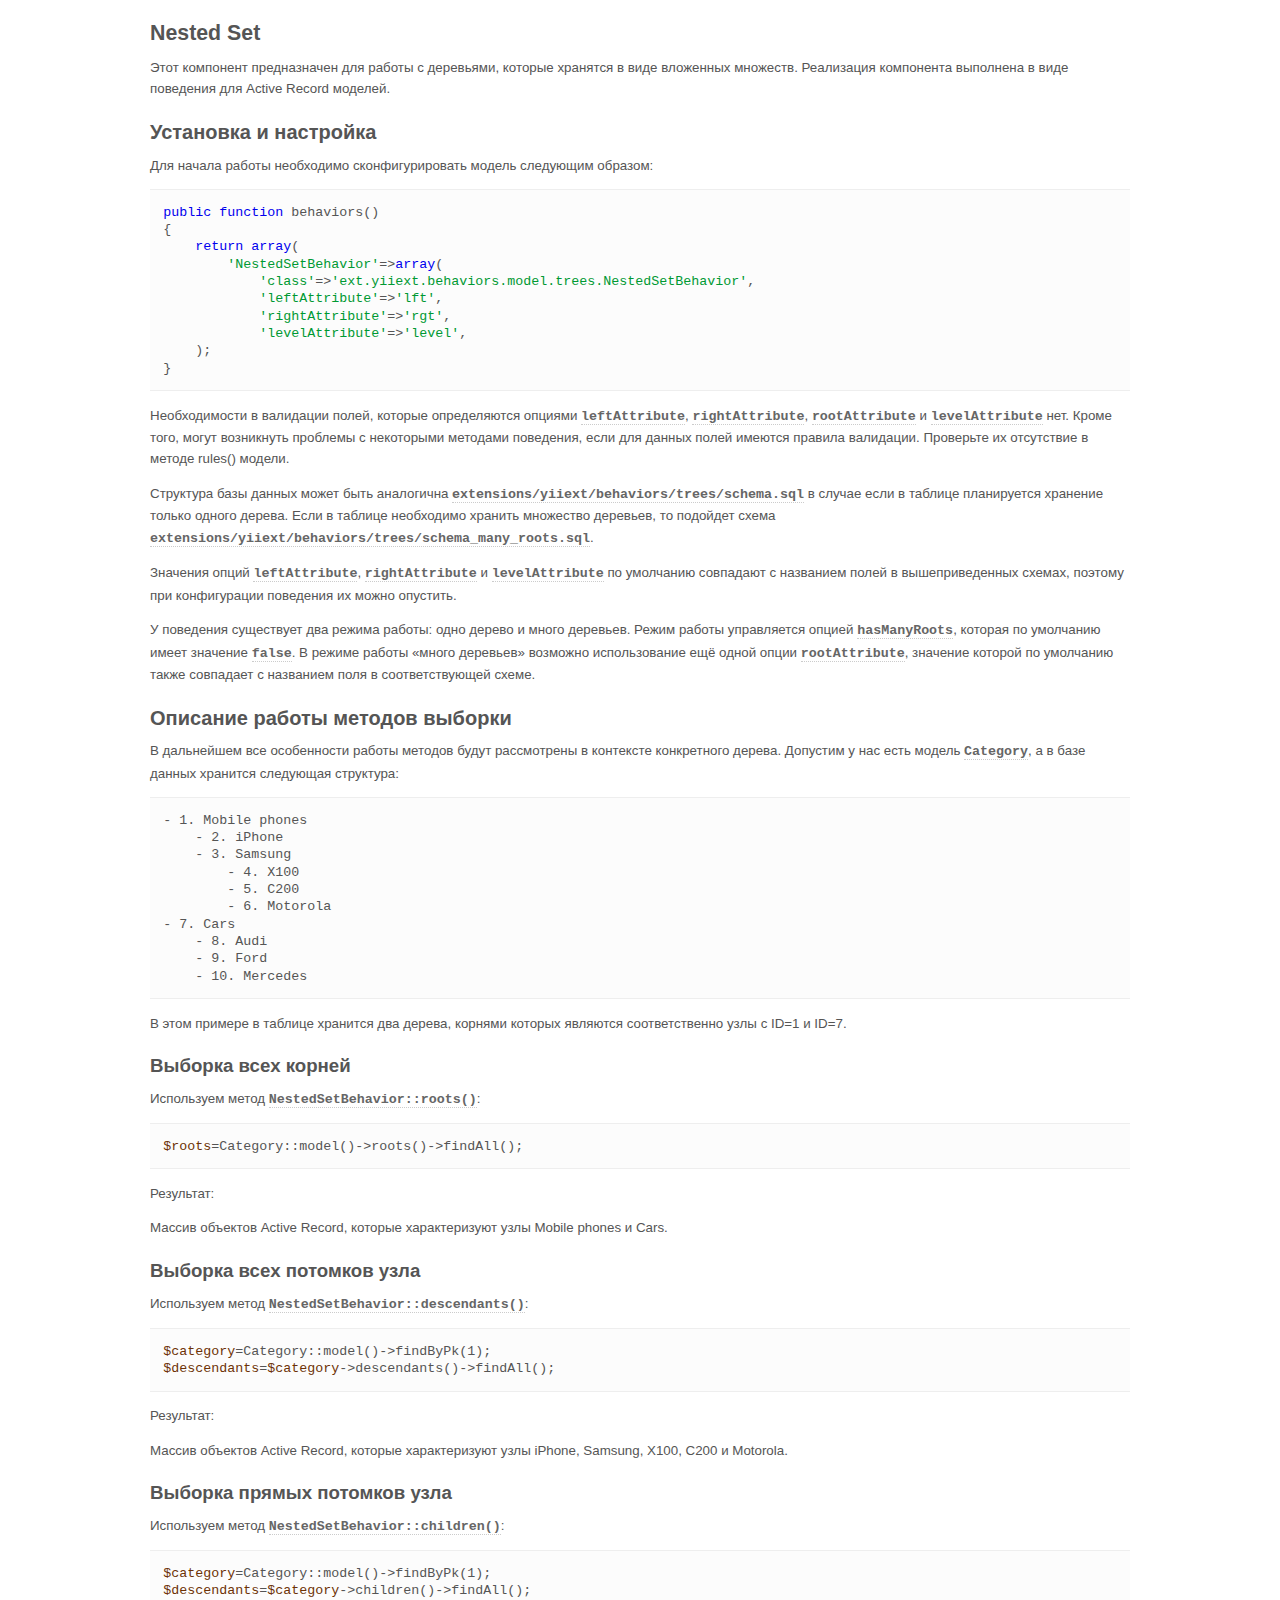
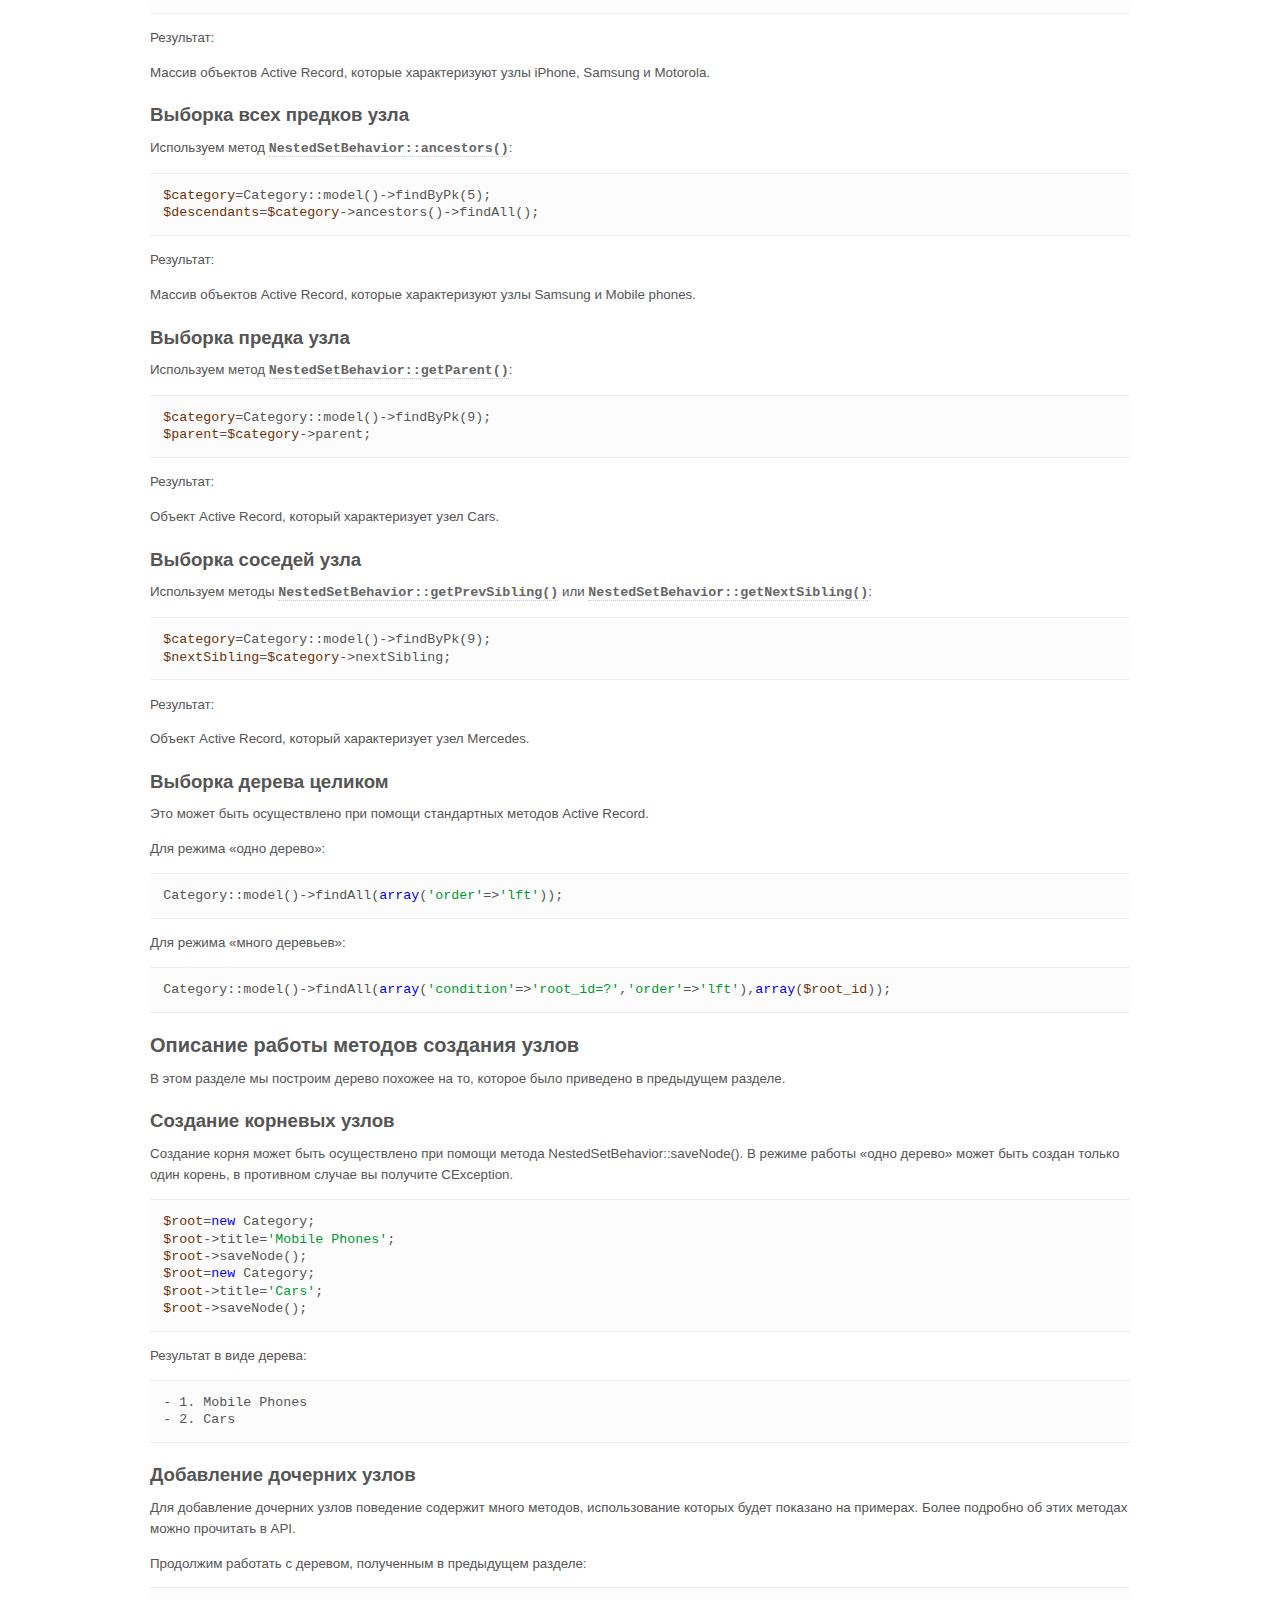
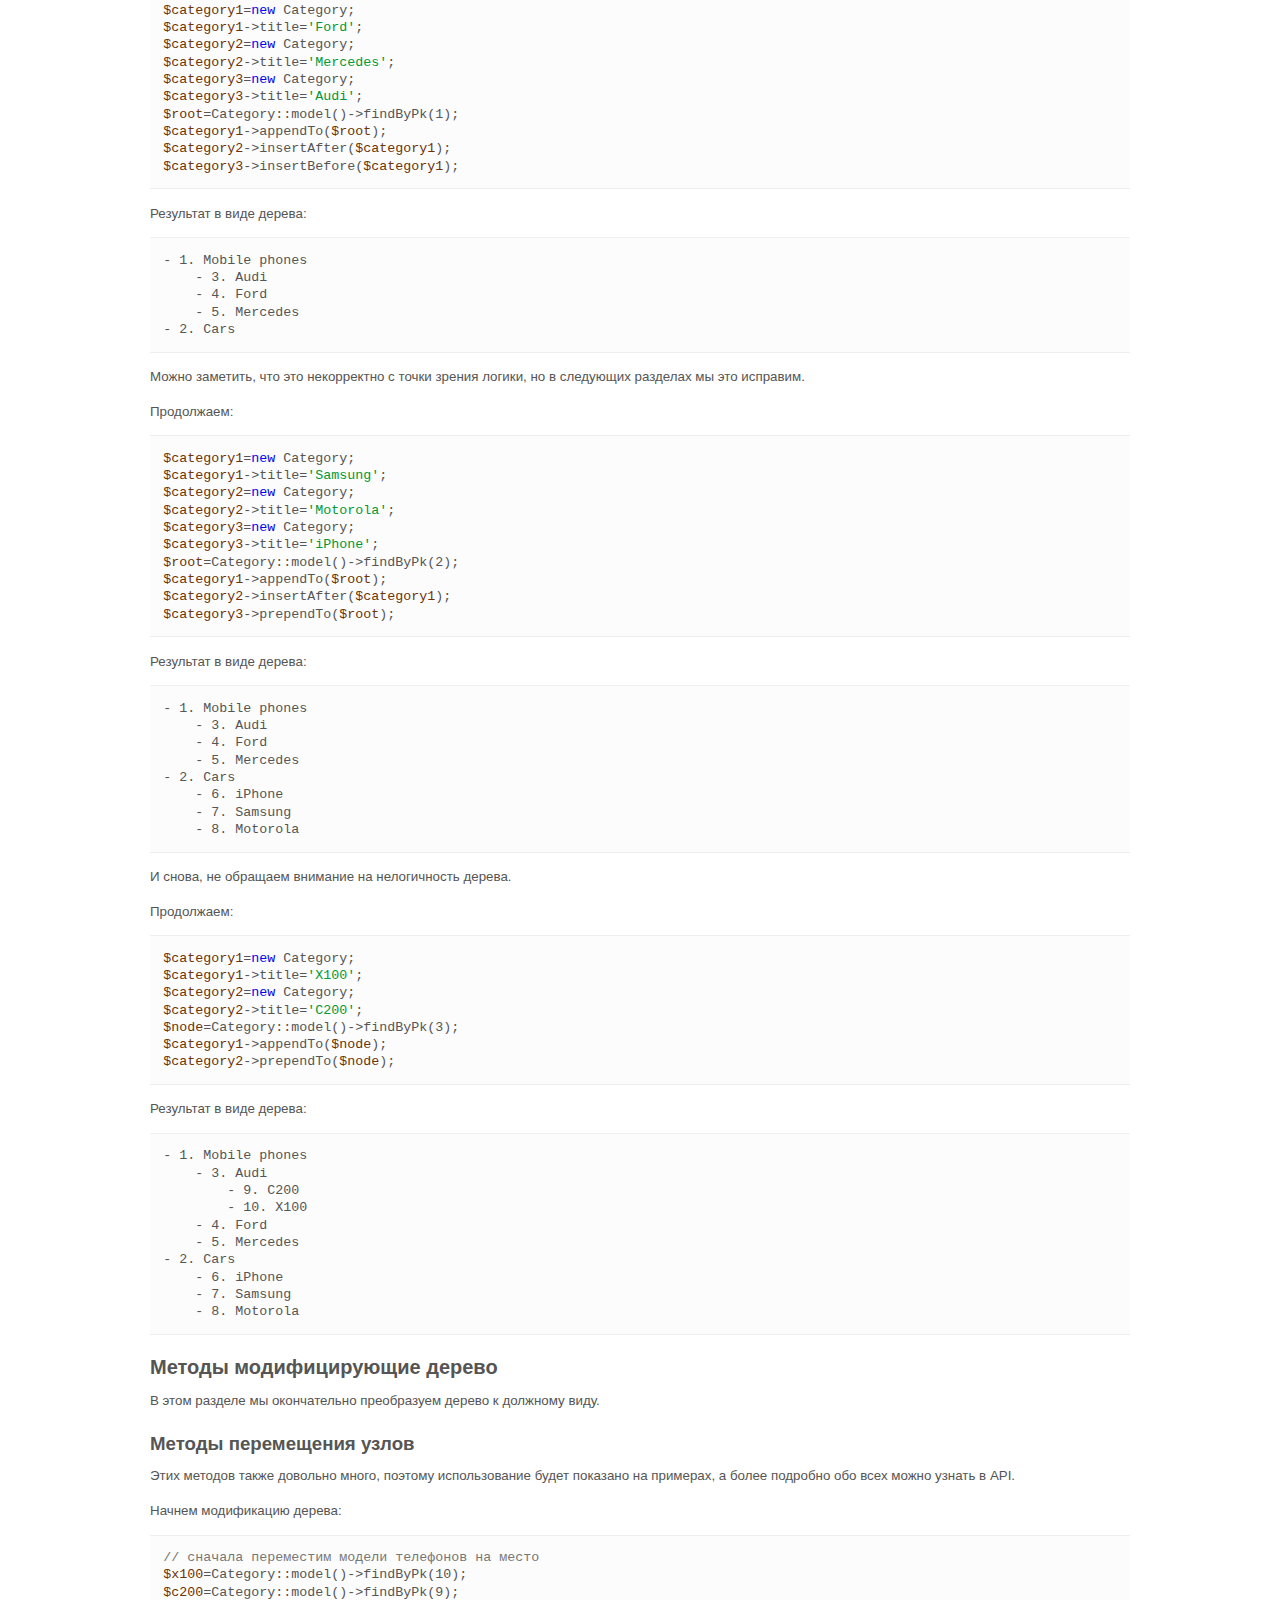
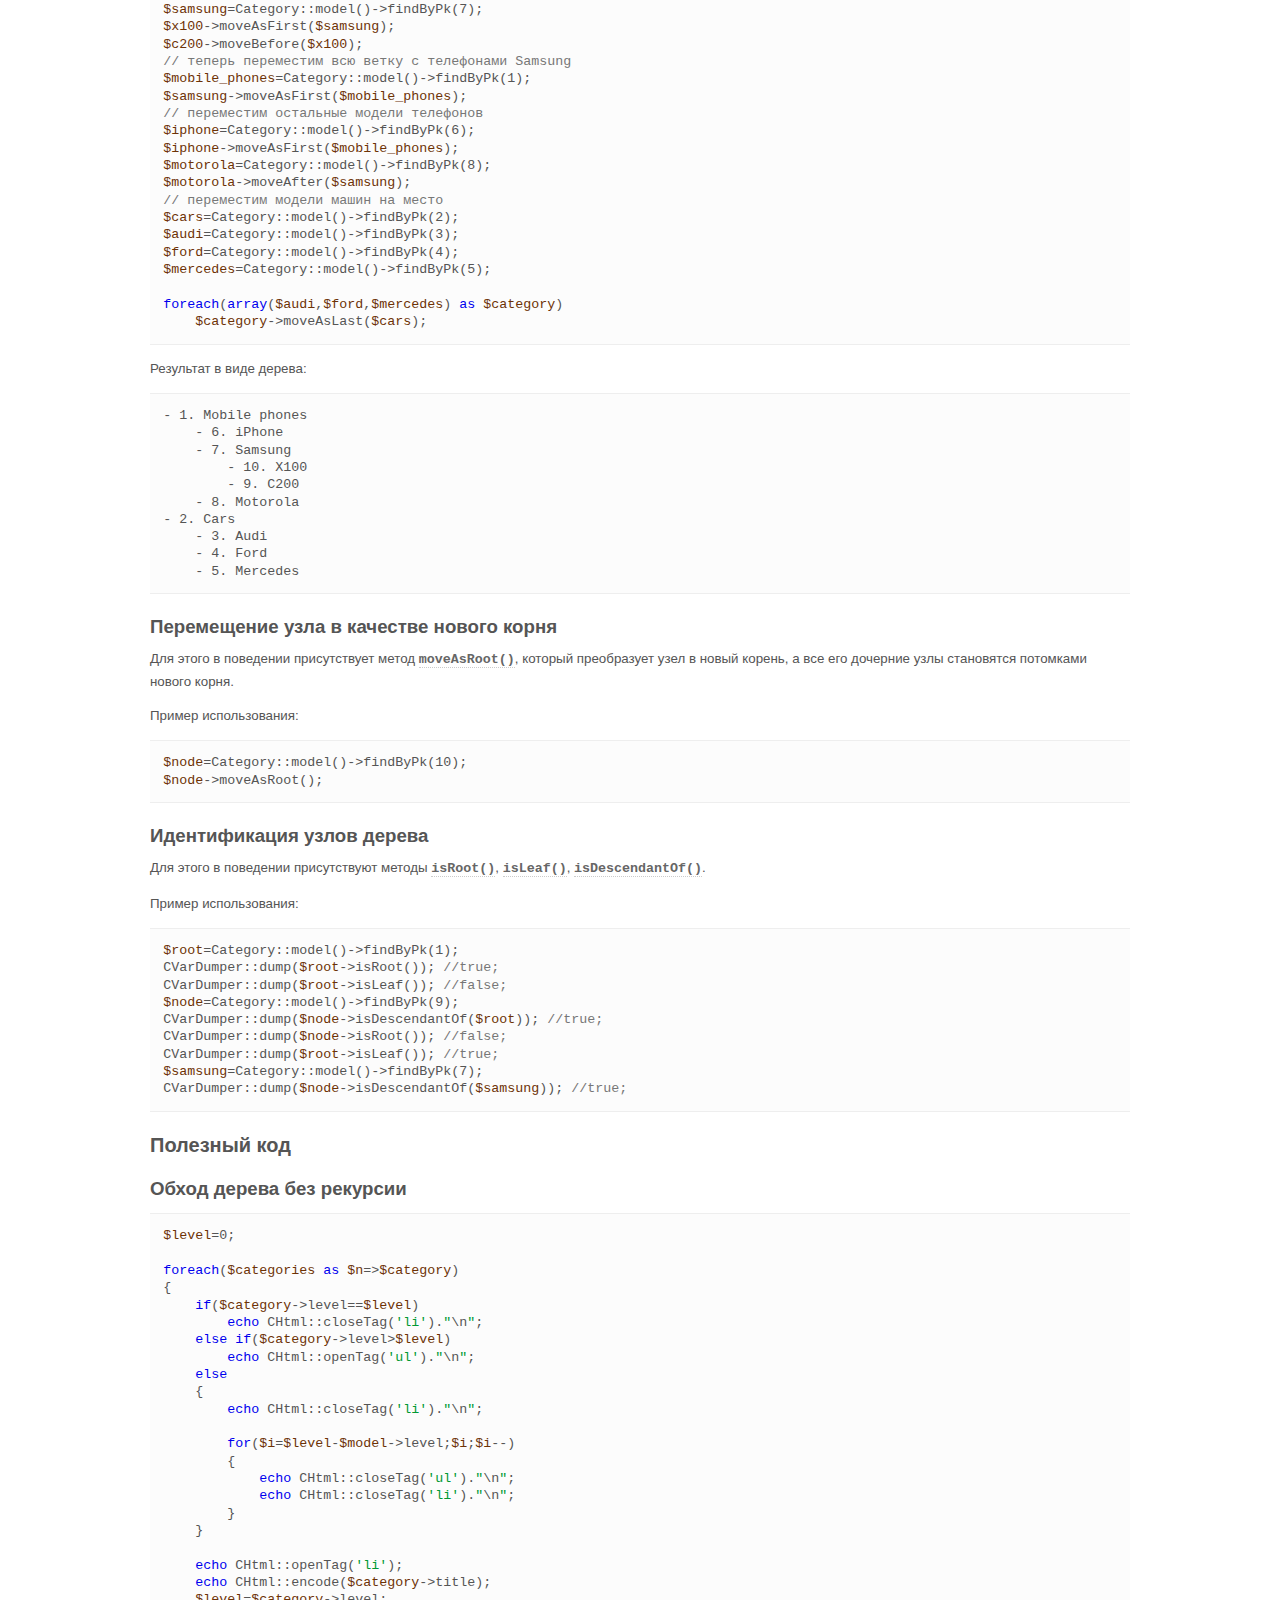
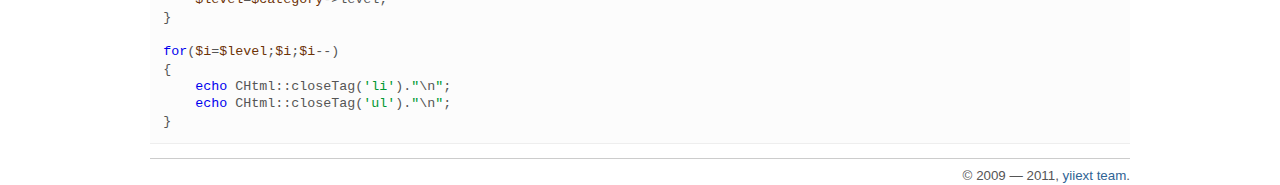
<file: sites/tutorsite/protected/extensions/yiiext/behaviors/model/trees/readme_ru.html>
<!doctype html>
<html>
<head>
    <meta http-equiv="X-UA-Compatible" content="IE=Edge" />
    <meta charset="utf-8" />
    <title>Nested Set
 - yiiext</title>
    <style type="text/css">
    /* Meyer's reset */
    html, body, div, span, applet, object, iframe,
    h1, h2, h3, h4, h5, h6, p, blockquote, pre,
    a, abbr, acronym, address, big, cite, code,
    del, dfn, em, font, img, ins, kbd, q, s, samp,
    small, strike, strong, sub, sup, tt, var,
    b, u, i, center,
    dl, dt, dd, ol, ul, li,
    fieldset, form, label, legend,
    table, caption, tbody, tfoot, thead, tr, th, td {
        margin: 0; padding: 0;
        border: 0; outline: 0;
        font-size: 100%;
        vertical-align: baseline;
        background: transparent;
    }
    body { line-height: 1; }
    ol, ul { list-style: none; }
    blockquote, q { quotes: none; }
    blockquote:before, blockquote:after,
    q:before, q:after { content: ''; content: none; }

    /* remember to define focus styles! */
    :focus { outline: 0; }

    /* remember to highlight inserts somehow! */
    ins { text-decoration: none; }
    del { text-decoration: line-through; }

    /* tables still need 'cellspacing="0"' in the markup */
    table { border-collapse: collapse; border-spacing: 0; }

/*
yiiext CSS
Alexander Makarov, sam@rmcreative.ru
*/
body {
    font: normal 10pt Arial, Helvetica, sans-serif;
    background: #fff;
    color: #555;
    text-align: center;
}

a, a:visited {
    color: #306495;
    text-decoration: none;
}

a:hover {
    color: #73471b;
    text-decoration: underline;
}

h1, h2, h3, h4, h5, h6 {
    font-weight: bold;
    font-family: Calibri, Helvetica, Arial, sans-serif;
}

h1 {
    font-size: 1.6em;
    margin: 1em 0 .5em;
}

h2 {
    font-size: 1.5em;
    margin: 1.07em 0 .535em;
}

h3 {
    font-size: 1.4em;
    margin: 1.14em 0 .57em;
}

h4 {
    font-size: 1.3em;
    margin: 1.23em 0 .615em;
}

h5 {
    font-size: 1.2em;
    margin: 1.33em 0 .67em;
}

h6 {
    font-size: 1.1em;
    margin: 1.6em 0 .8em;
}

::selection {
    background: #d3dfee;
    color: #000;
}

::-moz-selection {
    background: #d3dfee;
    color: #000;
}

acronym, abbr {
    cursor: help;
}

label {
    cursor: pointer;
}

hr {
    height: 1px;
    color: #ccc;
    background-color: #ccc;
    border: none;
}

#content {
    width: 980px;
    margin: 0 auto;
    text-align: left;

    background: #fff;
}

/* guide content */
div.image {
    -moz-border-radius: 7px;
    -webkit-border-radius: 7px;
    -khtml-border-radius: 7px;
    border-radius: 7px;
    margin: 10px 0;
    border: 3px solid #eee;
    text-align: center;
}

div.image > p {
    background: #eee;
    margin: 0;
    font-weight: bold;
    display: block;
}

#content ul {
    list-style: disc inside;
}

#content ol {
    list-style: decimal inside;
}

#content li {
    line-height: 160%;
}

#content ul li li {
    list-style-type: circle;
}

#content ul, #content ol {
    margin: 0 0 1em 2em;
}

#content ul p, #content ol p {
    display: inline;
}

#content p {
    line-height: 160%;
    margin-bottom: 1em;
}

span.type {
    float: left;
    font-size: 1em;
    padding-right: 0.5em;
    font-weight: bold;
}

/* code */
pre {
    display: block;
    padding: 1em;
    background: #fcfcfc;
    border-top: 1px solid #eee;
    border-bottom: 1px solid #eee;
    font-family: Consolas, "Courier New", Courier, mono;
    margin: 1em 0;
    font-size: 10pt;
    line-height: 130%;
}

code {
    border-bottom: 1px dotted #ccc;
    font-weight: bold;
    color: #666;
}

/* --- code highlighting --- */

/* html-code */
.html-hl-brackets,
.html-hl-reserved {
    color: #0000e6;
}

.html-hl-var,
.html-hl-code,
.html-hl-quotes,
.html-hl-string {
    color: #009933;
}

/* php-code */
.php-hl-inlinetags {
    font-weight: bold;
}

.php-hl-comment {
    color: #777;
}

.php-hl-quotes,
.php-hl-string {
    color: #009933;
}

.php-hl-var {
    color: #6d3206;
}

.php-hl-reserved {
    color: #00e;
}

/* css-code */
.css-hl-identifier {
    color: #007c00;
    font-weight: bold;
}

.css-hl-reserved {
    color: #0000e6;
}

/* css-sql */
.sql-hl-reserved {
    color: #0000e6;
}

.sql-hl-identifier {
    color: #007c00;
}

.sql-hl-var {
    color: #0000e6;
}

.sql-hl-quotes, .sql-hl-string {
    color: #007c00;
}
    </style>
</head>
<body>
    <div id="content">
        <h1>Nested Set</h1>

<p>Этот компонент предназначен для работы с деревьями, которые хранятся в виде
вложенных множеств. Реализация компонента выполнена в виде поведения для
Active Record моделей.</p>

<h2>Установка и настройка</h2>

<p>Для начала работы необходимо сконфигурировать модель следующим образом:</p>

<div class="hl-code"><div class="php-hl-main"><pre><span class="php-hl-reserved">public</span> <span class="php-hl-reserved">function</span> <span class="php-hl-identifier">behaviors</span><span class="php-hl-brackets">(</span><span class="php-hl-brackets">)</span>
<span class="php-hl-brackets">{</span>
    <span class="php-hl-reserved">return</span> <span class="php-hl-reserved">array</span><span class="php-hl-brackets">(</span>
        <span class="php-hl-quotes">'</span><span class="php-hl-string">NestedSetBehavior</span><span class="php-hl-quotes">'</span><span class="php-hl-code">=&gt;</span><span class="php-hl-reserved">array</span><span class="php-hl-brackets">(</span>
            <span class="php-hl-quotes">'</span><span class="php-hl-string">class</span><span class="php-hl-quotes">'</span><span class="php-hl-code">=&gt;</span><span class="php-hl-quotes">'</span><span class="php-hl-string">ext.yiiext.behaviors.model.trees.NestedSetBehavior</span><span class="php-hl-quotes">'</span><span class="php-hl-code">,
            </span><span class="php-hl-quotes">'</span><span class="php-hl-string">leftAttribute</span><span class="php-hl-quotes">'</span><span class="php-hl-code">=&gt;</span><span class="php-hl-quotes">'</span><span class="php-hl-string">lft</span><span class="php-hl-quotes">'</span><span class="php-hl-code">,
            </span><span class="php-hl-quotes">'</span><span class="php-hl-string">rightAttribute</span><span class="php-hl-quotes">'</span><span class="php-hl-code">=&gt;</span><span class="php-hl-quotes">'</span><span class="php-hl-string">rgt</span><span class="php-hl-quotes">'</span><span class="php-hl-code">,
            </span><span class="php-hl-quotes">'</span><span class="php-hl-string">levelAttribute</span><span class="php-hl-quotes">'</span><span class="php-hl-code">=&gt;</span><span class="php-hl-quotes">'</span><span class="php-hl-string">level</span><span class="php-hl-quotes">'</span><span class="php-hl-code">,
    </span><span class="php-hl-brackets">)</span><span class="php-hl-code">;
}</span></pre></div></div>

<p>Необходимости в валидации полей, которые определяются опциями <code>leftAttribute</code>,
<code>rightAttribute</code>, <code>rootAttribute</code> и <code>levelAttribute</code> нет. Кроме того, могут
возникнуть проблемы с некоторыми методами поведения, если для данных полей
имеются правила валидации. Проверьте их отсутствие в методе rules() модели.</p>

<p>Структура базы данных может быть аналогична
<code>extensions/yiiext/behaviors/trees/schema.sql</code> в случае если в таблице планируется
хранение только одного дерева. Если в таблице необходимо хранить множество деревьев,
то подойдет схема <code>extensions/yiiext/behaviors/trees/schema_many_roots.sql</code>.</p>

<p>Значения опций <code>leftAttribute</code>, <code>rightAttribute</code> и <code>levelAttribute</code> по умолчанию
совпадают с названием полей в вышеприведенных схемах, поэтому при конфигурации
поведения их можно опустить.</p>

<p>У поведения существует два режима работы: одно дерево и много деревьев.
Режим работы управляется опцией <code>hasManyRoots</code>, которая по умолчанию имеет
значение <code>false</code>. В режиме работы «много деревьев» возможно использование
ещё одной опции <code>rootAttribute</code>, значение которой по умолчанию также совпадает
с названием поля в соответствующей схеме.</p>

<h2>Описание работы методов выборки</h2>

<p>В дальнейшем все особенности работы методов будут рассмотрены в контексте
конкретного дерева. Допустим у нас есть модель <code>Category</code>, а в базе данных
хранится следующая структура:</p>

<pre>- 1. Mobile phones
    - 2. iPhone
    - 3. Samsung
        - 4. X100
        - 5. C200
        - 6. Motorola
- 7. Cars
    - 8. Audi
    - 9. Ford
    - 10. Mercedes
</pre>

<p>В этом примере в таблице хранится два дерева, корнями которых являются
соответственно узлы с ID=1 и ID=7.</p>

<h3>Выборка всех корней</h3>

<p>Используем метод <code>NestedSetBehavior::roots()</code>:</p>

<div class="hl-code"><div class="php-hl-main"><pre><span class="php-hl-var">$roots</span><span class="php-hl-code">=</span><span class="php-hl-identifier">Category</span><span class="php-hl-code">::</span><span class="php-hl-identifier">model</span><span class="php-hl-brackets">(</span><span class="php-hl-brackets">)</span><span class="php-hl-code">-&gt;</span><span class="php-hl-identifier">roots</span><span class="php-hl-brackets">(</span><span class="php-hl-brackets">)</span><span class="php-hl-code">-&gt;</span><span class="php-hl-identifier">findAll</span><span class="php-hl-brackets">(</span><span class="php-hl-brackets">)</span><span class="php-hl-code">;</span></pre></div></div>

<p>Результат:</p>

<p>Массив объектов Active Record, которые характеризуют узлы Mobile phones и Cars.</p>

<h3>Выборка всех потомков узла</h3>

<p>Используем метод <code>NestedSetBehavior::descendants()</code>:</p>

<div class="hl-code"><div class="php-hl-main"><pre><span class="php-hl-var">$category</span><span class="php-hl-code">=</span><span class="php-hl-identifier">Category</span><span class="php-hl-code">::</span><span class="php-hl-identifier">model</span><span class="php-hl-brackets">(</span><span class="php-hl-brackets">)</span><span class="php-hl-code">-&gt;</span><span class="php-hl-identifier">findByPk</span><span class="php-hl-brackets">(</span><span class="php-hl-number">1</span><span class="php-hl-brackets">)</span><span class="php-hl-code">;
</span><span class="php-hl-var">$descendants</span><span class="php-hl-code">=</span><span class="php-hl-var">$category</span><span class="php-hl-code">-&gt;</span><span class="php-hl-identifier">descendants</span><span class="php-hl-brackets">(</span><span class="php-hl-brackets">)</span><span class="php-hl-code">-&gt;</span><span class="php-hl-identifier">findAll</span><span class="php-hl-brackets">(</span><span class="php-hl-brackets">)</span><span class="php-hl-code">;</span></pre></div></div>

<p>Результат:</p>

<p>Массив объектов Active Record, которые характеризуют узлы iPhone, Samsung, X100, C200 и Motorola.</p>

<h3>Выборка прямых потомков узла</h3>

<p>Используем метод <code>NestedSetBehavior::children()</code>:</p>

<div class="hl-code"><div class="php-hl-main"><pre><span class="php-hl-var">$category</span><span class="php-hl-code">=</span><span class="php-hl-identifier">Category</span><span class="php-hl-code">::</span><span class="php-hl-identifier">model</span><span class="php-hl-brackets">(</span><span class="php-hl-brackets">)</span><span class="php-hl-code">-&gt;</span><span class="php-hl-identifier">findByPk</span><span class="php-hl-brackets">(</span><span class="php-hl-number">1</span><span class="php-hl-brackets">)</span><span class="php-hl-code">;
</span><span class="php-hl-var">$descendants</span><span class="php-hl-code">=</span><span class="php-hl-var">$category</span><span class="php-hl-code">-&gt;</span><span class="php-hl-identifier">children</span><span class="php-hl-brackets">(</span><span class="php-hl-brackets">)</span><span class="php-hl-code">-&gt;</span><span class="php-hl-identifier">findAll</span><span class="php-hl-brackets">(</span><span class="php-hl-brackets">)</span><span class="php-hl-code">;</span></pre></div></div>

<p>Результат:</p>

<p>Массив объектов Active Record, которые характеризуют узлы iPhone, Samsung и Motorola.</p>

<h3>Выборка всех предков узла</h3>

<p>Используем метод <code>NestedSetBehavior::ancestors()</code>:</p>

<div class="hl-code"><div class="php-hl-main"><pre><span class="php-hl-var">$category</span><span class="php-hl-code">=</span><span class="php-hl-identifier">Category</span><span class="php-hl-code">::</span><span class="php-hl-identifier">model</span><span class="php-hl-brackets">(</span><span class="php-hl-brackets">)</span><span class="php-hl-code">-&gt;</span><span class="php-hl-identifier">findByPk</span><span class="php-hl-brackets">(</span><span class="php-hl-number">5</span><span class="php-hl-brackets">)</span><span class="php-hl-code">;
</span><span class="php-hl-var">$descendants</span><span class="php-hl-code">=</span><span class="php-hl-var">$category</span><span class="php-hl-code">-&gt;</span><span class="php-hl-identifier">ancestors</span><span class="php-hl-brackets">(</span><span class="php-hl-brackets">)</span><span class="php-hl-code">-&gt;</span><span class="php-hl-identifier">findAll</span><span class="php-hl-brackets">(</span><span class="php-hl-brackets">)</span><span class="php-hl-code">;</span></pre></div></div>

<p>Результат:</p>

<p>Массив объектов Active Record, которые характеризуют узлы Samsung и Mobile phones.</p>

<h3>Выборка предка узла</h3>

<p>Используем метод <code>NestedSetBehavior::getParent()</code>:</p>

<div class="hl-code"><div class="php-hl-main"><pre><span class="php-hl-var">$category</span><span class="php-hl-code">=</span><span class="php-hl-identifier">Category</span><span class="php-hl-code">::</span><span class="php-hl-identifier">model</span><span class="php-hl-brackets">(</span><span class="php-hl-brackets">)</span><span class="php-hl-code">-&gt;</span><span class="php-hl-identifier">findByPk</span><span class="php-hl-brackets">(</span><span class="php-hl-number">9</span><span class="php-hl-brackets">)</span><span class="php-hl-code">;
</span><span class="php-hl-var">$parent</span><span class="php-hl-code">=</span><span class="php-hl-var">$category</span><span class="php-hl-code">-&gt;</span><span class="php-hl-identifier">parent</span><span class="php-hl-code">;</span></pre></div></div>

<p>Результат:</p>

<p>Объект Active Record, который характеризует узел Cars.</p>

<h3>Выборка соседей узла</h3>

<p>Используем методы <code>NestedSetBehavior::getPrevSibling()</code> или
<code>NestedSetBehavior::getNextSibling()</code>:</p>

<div class="hl-code"><div class="php-hl-main"><pre><span class="php-hl-var">$category</span><span class="php-hl-code">=</span><span class="php-hl-identifier">Category</span><span class="php-hl-code">::</span><span class="php-hl-identifier">model</span><span class="php-hl-brackets">(</span><span class="php-hl-brackets">)</span><span class="php-hl-code">-&gt;</span><span class="php-hl-identifier">findByPk</span><span class="php-hl-brackets">(</span><span class="php-hl-number">9</span><span class="php-hl-brackets">)</span><span class="php-hl-code">;
</span><span class="php-hl-var">$nextSibling</span><span class="php-hl-code">=</span><span class="php-hl-var">$category</span><span class="php-hl-code">-&gt;</span><span class="php-hl-identifier">nextSibling</span><span class="php-hl-code">;</span></pre></div></div>

<p>Результат:</p>

<p>Объект Active Record, который характеризует узел Mercedes.</p>

<h3>Выборка дерева целиком</h3>

<p>Это может быть осуществлено при помощи стандартных методов Active Record.</p>

<p>Для режима «одно дерево»:</p>

<div class="hl-code"><div class="php-hl-main"><pre><span class="php-hl-identifier">Category</span><span class="php-hl-code">::</span><span class="php-hl-identifier">model</span><span class="php-hl-brackets">(</span><span class="php-hl-brackets">)</span><span class="php-hl-code">-&gt;</span><span class="php-hl-identifier">findAll</span><span class="php-hl-brackets">(</span><span class="php-hl-reserved">array</span><span class="php-hl-brackets">(</span><span class="php-hl-quotes">'</span><span class="php-hl-string">order</span><span class="php-hl-quotes">'</span><span class="php-hl-code">=&gt;</span><span class="php-hl-quotes">'</span><span class="php-hl-string">lft</span><span class="php-hl-quotes">'</span><span class="php-hl-brackets">)</span><span class="php-hl-brackets">)</span><span class="php-hl-code">;</span></pre></div></div>

<p>Для режима «много деревьев»:</p>

<div class="hl-code"><div class="php-hl-main"><pre><span class="php-hl-identifier">Category</span><span class="php-hl-code">::</span><span class="php-hl-identifier">model</span><span class="php-hl-brackets">(</span><span class="php-hl-brackets">)</span><span class="php-hl-code">-&gt;</span><span class="php-hl-identifier">findAll</span><span class="php-hl-brackets">(</span><span class="php-hl-reserved">array</span><span class="php-hl-brackets">(</span><span class="php-hl-quotes">'</span><span class="php-hl-string">condition</span><span class="php-hl-quotes">'</span><span class="php-hl-code">=&gt;</span><span class="php-hl-quotes">'</span><span class="php-hl-string">root_id=?</span><span class="php-hl-quotes">'</span><span class="php-hl-code">,</span><span class="php-hl-quotes">'</span><span class="php-hl-string">order</span><span class="php-hl-quotes">'</span><span class="php-hl-code">=&gt;</span><span class="php-hl-quotes">'</span><span class="php-hl-string">lft</span><span class="php-hl-quotes">'</span><span class="php-hl-brackets">)</span><span class="php-hl-code">,</span><span class="php-hl-reserved">array</span><span class="php-hl-brackets">(</span><span class="php-hl-var">$root_id</span><span class="php-hl-brackets">)</span><span class="php-hl-brackets">)</span><span class="php-hl-code">;</span></pre></div></div>

<h2>Описание работы методов создания узлов</h2>

<p>В этом разделе мы построим дерево похожее на то, которое было приведено в предыдущем разделе.</p>

<h3>Создание корневых узлов</h3>

<p>Создание корня может быть осуществлено при помощи метода NestedSetBehavior::saveNode().
В режиме работы «одно дерево» может быть создан только один корень, в противном
случае вы получите CException.</p>

<div class="hl-code"><div class="php-hl-main"><pre><span class="php-hl-var">$root</span><span class="php-hl-code">=</span><span class="php-hl-reserved">new</span> <span class="php-hl-identifier">Category</span><span class="php-hl-code">;
</span><span class="php-hl-var">$root</span><span class="php-hl-code">-&gt;</span><span class="php-hl-identifier">title</span><span class="php-hl-code">=</span><span class="php-hl-quotes">'</span><span class="php-hl-string">Mobile Phones</span><span class="php-hl-quotes">'</span><span class="php-hl-code">;
</span><span class="php-hl-var">$root</span><span class="php-hl-code">-&gt;</span><span class="php-hl-identifier">saveNode</span><span class="php-hl-brackets">(</span><span class="php-hl-brackets">)</span><span class="php-hl-code">;
</span><span class="php-hl-var">$root</span><span class="php-hl-code">=</span><span class="php-hl-reserved">new</span> <span class="php-hl-identifier">Category</span><span class="php-hl-code">;
</span><span class="php-hl-var">$root</span><span class="php-hl-code">-&gt;</span><span class="php-hl-identifier">title</span><span class="php-hl-code">=</span><span class="php-hl-quotes">'</span><span class="php-hl-string">Cars</span><span class="php-hl-quotes">'</span><span class="php-hl-code">;
</span><span class="php-hl-var">$root</span><span class="php-hl-code">-&gt;</span><span class="php-hl-identifier">saveNode</span><span class="php-hl-brackets">(</span><span class="php-hl-brackets">)</span><span class="php-hl-code">;</span></pre></div></div>

<p>Результат в виде дерева:</p>

<pre>- 1. Mobile Phones
- 2. Cars
</pre>

<h3>Добавление дочерних узлов</h3>

<p>Для добавление дочерних узлов поведение содержит много методов, использование
которых будет показано на примерах. Более подробно об этих методах можно прочитать в API.</p>

<p>Продолжим работать с деревом, полученным в предыдущем разделе:</p>

<div class="hl-code"><div class="php-hl-main"><pre><span class="php-hl-var">$category1</span><span class="php-hl-code">=</span><span class="php-hl-reserved">new</span> <span class="php-hl-identifier">Category</span><span class="php-hl-code">;
</span><span class="php-hl-var">$category1</span><span class="php-hl-code">-&gt;</span><span class="php-hl-identifier">title</span><span class="php-hl-code">=</span><span class="php-hl-quotes">'</span><span class="php-hl-string">Ford</span><span class="php-hl-quotes">'</span><span class="php-hl-code">;
</span><span class="php-hl-var">$category2</span><span class="php-hl-code">=</span><span class="php-hl-reserved">new</span> <span class="php-hl-identifier">Category</span><span class="php-hl-code">;
</span><span class="php-hl-var">$category2</span><span class="php-hl-code">-&gt;</span><span class="php-hl-identifier">title</span><span class="php-hl-code">=</span><span class="php-hl-quotes">'</span><span class="php-hl-string">Mercedes</span><span class="php-hl-quotes">'</span><span class="php-hl-code">;
</span><span class="php-hl-var">$category3</span><span class="php-hl-code">=</span><span class="php-hl-reserved">new</span> <span class="php-hl-identifier">Category</span><span class="php-hl-code">;
</span><span class="php-hl-var">$category3</span><span class="php-hl-code">-&gt;</span><span class="php-hl-identifier">title</span><span class="php-hl-code">=</span><span class="php-hl-quotes">'</span><span class="php-hl-string">Audi</span><span class="php-hl-quotes">'</span><span class="php-hl-code">;
</span><span class="php-hl-var">$root</span><span class="php-hl-code">=</span><span class="php-hl-identifier">Category</span><span class="php-hl-code">::</span><span class="php-hl-identifier">model</span><span class="php-hl-brackets">(</span><span class="php-hl-brackets">)</span><span class="php-hl-code">-&gt;</span><span class="php-hl-identifier">findByPk</span><span class="php-hl-brackets">(</span><span class="php-hl-number">1</span><span class="php-hl-brackets">)</span><span class="php-hl-code">;
</span><span class="php-hl-var">$category1</span><span class="php-hl-code">-&gt;</span><span class="php-hl-identifier">appendTo</span><span class="php-hl-brackets">(</span><span class="php-hl-var">$root</span><span class="php-hl-brackets">)</span><span class="php-hl-code">;
</span><span class="php-hl-var">$category2</span><span class="php-hl-code">-&gt;</span><span class="php-hl-identifier">insertAfter</span><span class="php-hl-brackets">(</span><span class="php-hl-var">$category1</span><span class="php-hl-brackets">)</span><span class="php-hl-code">;
</span><span class="php-hl-var">$category3</span><span class="php-hl-code">-&gt;</span><span class="php-hl-identifier">insertBefore</span><span class="php-hl-brackets">(</span><span class="php-hl-var">$category1</span><span class="php-hl-brackets">)</span><span class="php-hl-code">;</span></pre></div></div>

<p>Результат в виде дерева:</p>

<pre>- 1. Mobile phones
    - 3. Audi
    - 4. Ford
    - 5. Mercedes
- 2. Cars
</pre>

<p>Можно заметить, что это некорректно с точки зрения логики, но в следующих разделах мы это исправим.</p>

<p>Продолжаем:</p>

<div class="hl-code"><div class="php-hl-main"><pre><span class="php-hl-var">$category1</span><span class="php-hl-code">=</span><span class="php-hl-reserved">new</span> <span class="php-hl-identifier">Category</span><span class="php-hl-code">;
</span><span class="php-hl-var">$category1</span><span class="php-hl-code">-&gt;</span><span class="php-hl-identifier">title</span><span class="php-hl-code">=</span><span class="php-hl-quotes">'</span><span class="php-hl-string">Samsung</span><span class="php-hl-quotes">'</span><span class="php-hl-code">;
</span><span class="php-hl-var">$category2</span><span class="php-hl-code">=</span><span class="php-hl-reserved">new</span> <span class="php-hl-identifier">Category</span><span class="php-hl-code">;
</span><span class="php-hl-var">$category2</span><span class="php-hl-code">-&gt;</span><span class="php-hl-identifier">title</span><span class="php-hl-code">=</span><span class="php-hl-quotes">'</span><span class="php-hl-string">Motorola</span><span class="php-hl-quotes">'</span><span class="php-hl-code">;
</span><span class="php-hl-var">$category3</span><span class="php-hl-code">=</span><span class="php-hl-reserved">new</span> <span class="php-hl-identifier">Category</span><span class="php-hl-code">;
</span><span class="php-hl-var">$category3</span><span class="php-hl-code">-&gt;</span><span class="php-hl-identifier">title</span><span class="php-hl-code">=</span><span class="php-hl-quotes">'</span><span class="php-hl-string">iPhone</span><span class="php-hl-quotes">'</span><span class="php-hl-code">;
</span><span class="php-hl-var">$root</span><span class="php-hl-code">=</span><span class="php-hl-identifier">Category</span><span class="php-hl-code">::</span><span class="php-hl-identifier">model</span><span class="php-hl-brackets">(</span><span class="php-hl-brackets">)</span><span class="php-hl-code">-&gt;</span><span class="php-hl-identifier">findByPk</span><span class="php-hl-brackets">(</span><span class="php-hl-number">2</span><span class="php-hl-brackets">)</span><span class="php-hl-code">;
</span><span class="php-hl-var">$category1</span><span class="php-hl-code">-&gt;</span><span class="php-hl-identifier">appendTo</span><span class="php-hl-brackets">(</span><span class="php-hl-var">$root</span><span class="php-hl-brackets">)</span><span class="php-hl-code">;
</span><span class="php-hl-var">$category2</span><span class="php-hl-code">-&gt;</span><span class="php-hl-identifier">insertAfter</span><span class="php-hl-brackets">(</span><span class="php-hl-var">$category1</span><span class="php-hl-brackets">)</span><span class="php-hl-code">;
</span><span class="php-hl-var">$category3</span><span class="php-hl-code">-&gt;</span><span class="php-hl-identifier">prependTo</span><span class="php-hl-brackets">(</span><span class="php-hl-var">$root</span><span class="php-hl-brackets">)</span><span class="php-hl-code">;</span></pre></div></div>

<p>Результат в виде дерева:</p>

<pre>- 1. Mobile phones
    - 3. Audi
    - 4. Ford
    - 5. Mercedes
- 2. Cars
    - 6. iPhone
    - 7. Samsung
    - 8. Motorola
</pre>

<p>И снова, не обращаем внимание на нелогичность дерева.</p>

<p>Продолжаем:</p>

<div class="hl-code"><div class="php-hl-main"><pre><span class="php-hl-var">$category1</span><span class="php-hl-code">=</span><span class="php-hl-reserved">new</span> <span class="php-hl-identifier">Category</span><span class="php-hl-code">;
</span><span class="php-hl-var">$category1</span><span class="php-hl-code">-&gt;</span><span class="php-hl-identifier">title</span><span class="php-hl-code">=</span><span class="php-hl-quotes">'</span><span class="php-hl-string">X100</span><span class="php-hl-quotes">'</span><span class="php-hl-code">;
</span><span class="php-hl-var">$category2</span><span class="php-hl-code">=</span><span class="php-hl-reserved">new</span> <span class="php-hl-identifier">Category</span><span class="php-hl-code">;
</span><span class="php-hl-var">$category2</span><span class="php-hl-code">-&gt;</span><span class="php-hl-identifier">title</span><span class="php-hl-code">=</span><span class="php-hl-quotes">'</span><span class="php-hl-string">C200</span><span class="php-hl-quotes">'</span><span class="php-hl-code">;
</span><span class="php-hl-var">$node</span><span class="php-hl-code">=</span><span class="php-hl-identifier">Category</span><span class="php-hl-code">::</span><span class="php-hl-identifier">model</span><span class="php-hl-brackets">(</span><span class="php-hl-brackets">)</span><span class="php-hl-code">-&gt;</span><span class="php-hl-identifier">findByPk</span><span class="php-hl-brackets">(</span><span class="php-hl-number">3</span><span class="php-hl-brackets">)</span><span class="php-hl-code">;
</span><span class="php-hl-var">$category1</span><span class="php-hl-code">-&gt;</span><span class="php-hl-identifier">appendTo</span><span class="php-hl-brackets">(</span><span class="php-hl-var">$node</span><span class="php-hl-brackets">)</span><span class="php-hl-code">;
</span><span class="php-hl-var">$category2</span><span class="php-hl-code">-&gt;</span><span class="php-hl-identifier">prependTo</span><span class="php-hl-brackets">(</span><span class="php-hl-var">$node</span><span class="php-hl-brackets">)</span><span class="php-hl-code">;</span></pre></div></div>

<p>Результат в виде дерева:</p>

<pre>- 1. Mobile phones
    - 3. Audi
        - 9. С200
        - 10. X100
    - 4. Ford
    - 5. Mercedes
- 2. Cars
    - 6. iPhone
    - 7. Samsung
    - 8. Motorola
</pre>

<h2>Методы модифицирующие дерево</h2>

<p>В этом разделе мы окончательно преобразуем дерево к должному виду.</p>

<h3>Методы перемещения узлов</h3>

<p>Этих методов также довольно много, поэтому использование будет показано на
примерах, а более подробно обо всех можно узнать в API.</p>

<p>Начнем модификацию дерева:</p>

<div class="hl-code"><div class="php-hl-main"><pre><span class="php-hl-comment">//</span><span class="php-hl-comment"> сначала переместим модели телефонов на место</span>
<span class="php-hl-var">$x100</span><span class="php-hl-code">=</span><span class="php-hl-identifier">Category</span><span class="php-hl-code">::</span><span class="php-hl-identifier">model</span><span class="php-hl-brackets">(</span><span class="php-hl-brackets">)</span><span class="php-hl-code">-&gt;</span><span class="php-hl-identifier">findByPk</span><span class="php-hl-brackets">(</span><span class="php-hl-number">10</span><span class="php-hl-brackets">)</span><span class="php-hl-code">;
</span><span class="php-hl-var">$c200</span><span class="php-hl-code">=</span><span class="php-hl-identifier">Category</span><span class="php-hl-code">::</span><span class="php-hl-identifier">model</span><span class="php-hl-brackets">(</span><span class="php-hl-brackets">)</span><span class="php-hl-code">-&gt;</span><span class="php-hl-identifier">findByPk</span><span class="php-hl-brackets">(</span><span class="php-hl-number">9</span><span class="php-hl-brackets">)</span><span class="php-hl-code">;
</span><span class="php-hl-var">$samsung</span><span class="php-hl-code">=</span><span class="php-hl-identifier">Category</span><span class="php-hl-code">::</span><span class="php-hl-identifier">model</span><span class="php-hl-brackets">(</span><span class="php-hl-brackets">)</span><span class="php-hl-code">-&gt;</span><span class="php-hl-identifier">findByPk</span><span class="php-hl-brackets">(</span><span class="php-hl-number">7</span><span class="php-hl-brackets">)</span><span class="php-hl-code">;
</span><span class="php-hl-var">$x100</span><span class="php-hl-code">-&gt;</span><span class="php-hl-identifier">moveAsFirst</span><span class="php-hl-brackets">(</span><span class="php-hl-var">$samsung</span><span class="php-hl-brackets">)</span><span class="php-hl-code">;
</span><span class="php-hl-var">$c200</span><span class="php-hl-code">-&gt;</span><span class="php-hl-identifier">moveBefore</span><span class="php-hl-brackets">(</span><span class="php-hl-var">$x100</span><span class="php-hl-brackets">)</span><span class="php-hl-code">;
</span><span class="php-hl-comment">//</span><span class="php-hl-comment"> теперь переместим всю ветку с телефонами Samsung</span>
<span class="php-hl-var">$mobile_phones</span><span class="php-hl-code">=</span><span class="php-hl-identifier">Category</span><span class="php-hl-code">::</span><span class="php-hl-identifier">model</span><span class="php-hl-brackets">(</span><span class="php-hl-brackets">)</span><span class="php-hl-code">-&gt;</span><span class="php-hl-identifier">findByPk</span><span class="php-hl-brackets">(</span><span class="php-hl-number">1</span><span class="php-hl-brackets">)</span><span class="php-hl-code">;
</span><span class="php-hl-var">$samsung</span><span class="php-hl-code">-&gt;</span><span class="php-hl-identifier">moveAsFirst</span><span class="php-hl-brackets">(</span><span class="php-hl-var">$mobile_phones</span><span class="php-hl-brackets">)</span><span class="php-hl-code">;
</span><span class="php-hl-comment">//</span><span class="php-hl-comment"> переместим остальные модели телефонов</span>
<span class="php-hl-var">$iphone</span><span class="php-hl-code">=</span><span class="php-hl-identifier">Category</span><span class="php-hl-code">::</span><span class="php-hl-identifier">model</span><span class="php-hl-brackets">(</span><span class="php-hl-brackets">)</span><span class="php-hl-code">-&gt;</span><span class="php-hl-identifier">findByPk</span><span class="php-hl-brackets">(</span><span class="php-hl-number">6</span><span class="php-hl-brackets">)</span><span class="php-hl-code">;
</span><span class="php-hl-var">$iphone</span><span class="php-hl-code">-&gt;</span><span class="php-hl-identifier">moveAsFirst</span><span class="php-hl-brackets">(</span><span class="php-hl-var">$mobile_phones</span><span class="php-hl-brackets">)</span><span class="php-hl-code">;
</span><span class="php-hl-var">$motorola</span><span class="php-hl-code">=</span><span class="php-hl-identifier">Category</span><span class="php-hl-code">::</span><span class="php-hl-identifier">model</span><span class="php-hl-brackets">(</span><span class="php-hl-brackets">)</span><span class="php-hl-code">-&gt;</span><span class="php-hl-identifier">findByPk</span><span class="php-hl-brackets">(</span><span class="php-hl-number">8</span><span class="php-hl-brackets">)</span><span class="php-hl-code">;
</span><span class="php-hl-var">$motorola</span><span class="php-hl-code">-&gt;</span><span class="php-hl-identifier">moveAfter</span><span class="php-hl-brackets">(</span><span class="php-hl-var">$samsung</span><span class="php-hl-brackets">)</span><span class="php-hl-code">;
</span><span class="php-hl-comment">//</span><span class="php-hl-comment"> переместим модели машин на место</span>
<span class="php-hl-var">$cars</span><span class="php-hl-code">=</span><span class="php-hl-identifier">Category</span><span class="php-hl-code">::</span><span class="php-hl-identifier">model</span><span class="php-hl-brackets">(</span><span class="php-hl-brackets">)</span><span class="php-hl-code">-&gt;</span><span class="php-hl-identifier">findByPk</span><span class="php-hl-brackets">(</span><span class="php-hl-number">2</span><span class="php-hl-brackets">)</span><span class="php-hl-code">;
</span><span class="php-hl-var">$audi</span><span class="php-hl-code">=</span><span class="php-hl-identifier">Category</span><span class="php-hl-code">::</span><span class="php-hl-identifier">model</span><span class="php-hl-brackets">(</span><span class="php-hl-brackets">)</span><span class="php-hl-code">-&gt;</span><span class="php-hl-identifier">findByPk</span><span class="php-hl-brackets">(</span><span class="php-hl-number">3</span><span class="php-hl-brackets">)</span><span class="php-hl-code">;
</span><span class="php-hl-var">$ford</span><span class="php-hl-code">=</span><span class="php-hl-identifier">Category</span><span class="php-hl-code">::</span><span class="php-hl-identifier">model</span><span class="php-hl-brackets">(</span><span class="php-hl-brackets">)</span><span class="php-hl-code">-&gt;</span><span class="php-hl-identifier">findByPk</span><span class="php-hl-brackets">(</span><span class="php-hl-number">4</span><span class="php-hl-brackets">)</span><span class="php-hl-code">;
</span><span class="php-hl-var">$mercedes</span><span class="php-hl-code">=</span><span class="php-hl-identifier">Category</span><span class="php-hl-code">::</span><span class="php-hl-identifier">model</span><span class="php-hl-brackets">(</span><span class="php-hl-brackets">)</span><span class="php-hl-code">-&gt;</span><span class="php-hl-identifier">findByPk</span><span class="php-hl-brackets">(</span><span class="php-hl-number">5</span><span class="php-hl-brackets">)</span><span class="php-hl-code">;
 
</span><span class="php-hl-reserved">foreach</span><span class="php-hl-brackets">(</span><span class="php-hl-reserved">array</span><span class="php-hl-brackets">(</span><span class="php-hl-var">$audi</span><span class="php-hl-code">,</span><span class="php-hl-var">$ford</span><span class="php-hl-code">,</span><span class="php-hl-var">$mercedes</span><span class="php-hl-brackets">)</span> <span class="php-hl-reserved">as</span> <span class="php-hl-var">$category</span><span class="php-hl-brackets">)</span>
    <span class="php-hl-var">$category</span><span class="php-hl-code">-&gt;</span><span class="php-hl-identifier">moveAsLast</span><span class="php-hl-brackets">(</span><span class="php-hl-var">$cars</span><span class="php-hl-brackets">)</span><span class="php-hl-code">;</span></pre></div></div>

<p>Результат в виде дерева:</p>

<pre>- 1. Mobile phones
    - 6. iPhone
    - 7. Samsung
        - 10. X100
        - 9. С200
    - 8. Motorola
- 2. Cars
    - 3. Audi
    - 4. Ford
    - 5. Mercedes
</pre>

<h3>Перемещение узла в качестве нового корня</h3>

<p>Для этого в поведении присутствует метод <code>moveAsRoot()</code>, который преобразует узел
в новый корень, а все его дочерние узлы становятся потомками нового корня.</p>

<p>Пример использования:</p>

<div class="hl-code"><div class="php-hl-main"><pre><span class="php-hl-var">$node</span><span class="php-hl-code">=</span><span class="php-hl-identifier">Category</span><span class="php-hl-code">::</span><span class="php-hl-identifier">model</span><span class="php-hl-brackets">(</span><span class="php-hl-brackets">)</span><span class="php-hl-code">-&gt;</span><span class="php-hl-identifier">findByPk</span><span class="php-hl-brackets">(</span><span class="php-hl-number">10</span><span class="php-hl-brackets">)</span><span class="php-hl-code">;
</span><span class="php-hl-var">$node</span><span class="php-hl-code">-&gt;</span><span class="php-hl-identifier">moveAsRoot</span><span class="php-hl-brackets">(</span><span class="php-hl-brackets">)</span><span class="php-hl-code">;</span></pre></div></div>

<h3>Идентификация узлов дерева</h3>

<p>Для этого в поведении присутствуют методы <code>isRoot()</code>, <code>isLeaf()</code>, <code>isDescendantOf()</code>.</p>

<p>Пример использования:</p>

<div class="hl-code"><div class="php-hl-main"><pre><span class="php-hl-var">$root</span><span class="php-hl-code">=</span><span class="php-hl-identifier">Category</span><span class="php-hl-code">::</span><span class="php-hl-identifier">model</span><span class="php-hl-brackets">(</span><span class="php-hl-brackets">)</span><span class="php-hl-code">-&gt;</span><span class="php-hl-identifier">findByPk</span><span class="php-hl-brackets">(</span><span class="php-hl-number">1</span><span class="php-hl-brackets">)</span><span class="php-hl-code">;
</span><span class="php-hl-identifier">CVarDumper</span><span class="php-hl-code">::</span><span class="php-hl-identifier">dump</span><span class="php-hl-brackets">(</span><span class="php-hl-var">$root</span><span class="php-hl-code">-&gt;</span><span class="php-hl-identifier">isRoot</span><span class="php-hl-brackets">(</span><span class="php-hl-brackets">)</span><span class="php-hl-brackets">)</span><span class="php-hl-code">; </span><span class="php-hl-comment">//</span><span class="php-hl-comment">true;</span>
<span class="php-hl-identifier">CVarDumper</span><span class="php-hl-code">::</span><span class="php-hl-identifier">dump</span><span class="php-hl-brackets">(</span><span class="php-hl-var">$root</span><span class="php-hl-code">-&gt;</span><span class="php-hl-identifier">isLeaf</span><span class="php-hl-brackets">(</span><span class="php-hl-brackets">)</span><span class="php-hl-brackets">)</span><span class="php-hl-code">; </span><span class="php-hl-comment">//</span><span class="php-hl-comment">false;</span>
<span class="php-hl-var">$node</span><span class="php-hl-code">=</span><span class="php-hl-identifier">Category</span><span class="php-hl-code">::</span><span class="php-hl-identifier">model</span><span class="php-hl-brackets">(</span><span class="php-hl-brackets">)</span><span class="php-hl-code">-&gt;</span><span class="php-hl-identifier">findByPk</span><span class="php-hl-brackets">(</span><span class="php-hl-number">9</span><span class="php-hl-brackets">)</span><span class="php-hl-code">;
</span><span class="php-hl-identifier">CVarDumper</span><span class="php-hl-code">::</span><span class="php-hl-identifier">dump</span><span class="php-hl-brackets">(</span><span class="php-hl-var">$node</span><span class="php-hl-code">-&gt;</span><span class="php-hl-identifier">isDescendantOf</span><span class="php-hl-brackets">(</span><span class="php-hl-var">$root</span><span class="php-hl-brackets">)</span><span class="php-hl-brackets">)</span><span class="php-hl-code">; </span><span class="php-hl-comment">//</span><span class="php-hl-comment">true;</span>
<span class="php-hl-identifier">CVarDumper</span><span class="php-hl-code">::</span><span class="php-hl-identifier">dump</span><span class="php-hl-brackets">(</span><span class="php-hl-var">$node</span><span class="php-hl-code">-&gt;</span><span class="php-hl-identifier">isRoot</span><span class="php-hl-brackets">(</span><span class="php-hl-brackets">)</span><span class="php-hl-brackets">)</span><span class="php-hl-code">; </span><span class="php-hl-comment">//</span><span class="php-hl-comment">false;</span>
<span class="php-hl-identifier">CVarDumper</span><span class="php-hl-code">::</span><span class="php-hl-identifier">dump</span><span class="php-hl-brackets">(</span><span class="php-hl-var">$root</span><span class="php-hl-code">-&gt;</span><span class="php-hl-identifier">isLeaf</span><span class="php-hl-brackets">(</span><span class="php-hl-brackets">)</span><span class="php-hl-brackets">)</span><span class="php-hl-code">; </span><span class="php-hl-comment">//</span><span class="php-hl-comment">true;</span>
<span class="php-hl-var">$samsung</span><span class="php-hl-code">=</span><span class="php-hl-identifier">Category</span><span class="php-hl-code">::</span><span class="php-hl-identifier">model</span><span class="php-hl-brackets">(</span><span class="php-hl-brackets">)</span><span class="php-hl-code">-&gt;</span><span class="php-hl-identifier">findByPk</span><span class="php-hl-brackets">(</span><span class="php-hl-number">7</span><span class="php-hl-brackets">)</span><span class="php-hl-code">;
</span><span class="php-hl-identifier">CVarDumper</span><span class="php-hl-code">::</span><span class="php-hl-identifier">dump</span><span class="php-hl-brackets">(</span><span class="php-hl-var">$node</span><span class="php-hl-code">-&gt;</span><span class="php-hl-identifier">isDescendantOf</span><span class="php-hl-brackets">(</span><span class="php-hl-var">$samsung</span><span class="php-hl-brackets">)</span><span class="php-hl-brackets">)</span><span class="php-hl-code">; </span><span class="php-hl-comment">//</span><span class="php-hl-comment">true;</span></pre></div></div>

<h2>Полезный код</h2>

<h3>Обход дерева без рекурсии</h3>

<div class="hl-code"><div class="php-hl-main"><pre><span class="php-hl-var">$level</span><span class="php-hl-code">=</span><span class="php-hl-number">0</span><span class="php-hl-code">;
 
</span><span class="php-hl-reserved">foreach</span><span class="php-hl-brackets">(</span><span class="php-hl-var">$categories</span> <span class="php-hl-reserved">as</span> <span class="php-hl-var">$n</span><span class="php-hl-code">=&gt;</span><span class="php-hl-var">$category</span><span class="php-hl-brackets">)</span>
<span class="php-hl-brackets">{</span>
    <span class="php-hl-reserved">if</span><span class="php-hl-brackets">(</span><span class="php-hl-var">$category</span><span class="php-hl-code">-&gt;</span><span class="php-hl-identifier">level</span><span class="php-hl-code">==</span><span class="php-hl-var">$level</span><span class="php-hl-brackets">)</span>
        <span class="php-hl-reserved">echo</span> <span class="php-hl-identifier">CHtml</span><span class="php-hl-code">::</span><span class="php-hl-identifier">closeTag</span><span class="php-hl-brackets">(</span><span class="php-hl-quotes">'</span><span class="php-hl-string">li</span><span class="php-hl-quotes">'</span><span class="php-hl-brackets">)</span><span class="php-hl-code">.</span><span class="php-hl-quotes">&quot;</span><span class="php-hl-special">\n</span><span class="php-hl-quotes">&quot;</span><span class="php-hl-code">;
    </span><span class="php-hl-reserved">else</span> <span class="php-hl-reserved">if</span><span class="php-hl-brackets">(</span><span class="php-hl-var">$category</span><span class="php-hl-code">-&gt;</span><span class="php-hl-identifier">level</span><span class="php-hl-code">&gt;</span><span class="php-hl-var">$level</span><span class="php-hl-brackets">)</span>
        <span class="php-hl-reserved">echo</span> <span class="php-hl-identifier">CHtml</span><span class="php-hl-code">::</span><span class="php-hl-identifier">openTag</span><span class="php-hl-brackets">(</span><span class="php-hl-quotes">'</span><span class="php-hl-string">ul</span><span class="php-hl-quotes">'</span><span class="php-hl-brackets">)</span><span class="php-hl-code">.</span><span class="php-hl-quotes">&quot;</span><span class="php-hl-special">\n</span><span class="php-hl-quotes">&quot;</span><span class="php-hl-code">;
    </span><span class="php-hl-reserved">else</span>
    <span class="php-hl-brackets">{</span>
        <span class="php-hl-reserved">echo</span> <span class="php-hl-identifier">CHtml</span><span class="php-hl-code">::</span><span class="php-hl-identifier">closeTag</span><span class="php-hl-brackets">(</span><span class="php-hl-quotes">'</span><span class="php-hl-string">li</span><span class="php-hl-quotes">'</span><span class="php-hl-brackets">)</span><span class="php-hl-code">.</span><span class="php-hl-quotes">&quot;</span><span class="php-hl-special">\n</span><span class="php-hl-quotes">&quot;</span><span class="php-hl-code">;
 
        </span><span class="php-hl-reserved">for</span><span class="php-hl-brackets">(</span><span class="php-hl-var">$i</span><span class="php-hl-code">=</span><span class="php-hl-var">$level</span><span class="php-hl-code">-</span><span class="php-hl-var">$model</span><span class="php-hl-code">-&gt;</span><span class="php-hl-identifier">level</span><span class="php-hl-code">;</span><span class="php-hl-var">$i</span><span class="php-hl-code">;</span><span class="php-hl-var">$i</span><span class="php-hl-code">--</span><span class="php-hl-brackets">)</span>
        <span class="php-hl-brackets">{</span>
            <span class="php-hl-reserved">echo</span> <span class="php-hl-identifier">CHtml</span><span class="php-hl-code">::</span><span class="php-hl-identifier">closeTag</span><span class="php-hl-brackets">(</span><span class="php-hl-quotes">'</span><span class="php-hl-string">ul</span><span class="php-hl-quotes">'</span><span class="php-hl-brackets">)</span><span class="php-hl-code">.</span><span class="php-hl-quotes">&quot;</span><span class="php-hl-special">\n</span><span class="php-hl-quotes">&quot;</span><span class="php-hl-code">;
            </span><span class="php-hl-reserved">echo</span> <span class="php-hl-identifier">CHtml</span><span class="php-hl-code">::</span><span class="php-hl-identifier">closeTag</span><span class="php-hl-brackets">(</span><span class="php-hl-quotes">'</span><span class="php-hl-string">li</span><span class="php-hl-quotes">'</span><span class="php-hl-brackets">)</span><span class="php-hl-code">.</span><span class="php-hl-quotes">&quot;</span><span class="php-hl-special">\n</span><span class="php-hl-quotes">&quot;</span><span class="php-hl-code">;
        </span><span class="php-hl-brackets">}</span>
    <span class="php-hl-brackets">}</span>
 
    <span class="php-hl-reserved">echo</span> <span class="php-hl-identifier">CHtml</span><span class="php-hl-code">::</span><span class="php-hl-identifier">openTag</span><span class="php-hl-brackets">(</span><span class="php-hl-quotes">'</span><span class="php-hl-string">li</span><span class="php-hl-quotes">'</span><span class="php-hl-brackets">)</span><span class="php-hl-code">;
    </span><span class="php-hl-reserved">echo</span> <span class="php-hl-identifier">CHtml</span><span class="php-hl-code">::</span><span class="php-hl-identifier">encode</span><span class="php-hl-brackets">(</span><span class="php-hl-var">$category</span><span class="php-hl-code">-&gt;</span><span class="php-hl-identifier">title</span><span class="php-hl-brackets">)</span><span class="php-hl-code">;
    </span><span class="php-hl-var">$level</span><span class="php-hl-code">=</span><span class="php-hl-var">$category</span><span class="php-hl-code">-&gt;</span><span class="php-hl-identifier">level</span><span class="php-hl-code">;
</span><span class="php-hl-brackets">}</span>
 
<span class="php-hl-reserved">for</span><span class="php-hl-brackets">(</span><span class="php-hl-var">$i</span><span class="php-hl-code">=</span><span class="php-hl-var">$level</span><span class="php-hl-code">;</span><span class="php-hl-var">$i</span><span class="php-hl-code">;</span><span class="php-hl-var">$i</span><span class="php-hl-code">--</span><span class="php-hl-brackets">)</span>
<span class="php-hl-brackets">{</span>
    <span class="php-hl-reserved">echo</span> <span class="php-hl-identifier">CHtml</span><span class="php-hl-code">::</span><span class="php-hl-identifier">closeTag</span><span class="php-hl-brackets">(</span><span class="php-hl-quotes">'</span><span class="php-hl-string">li</span><span class="php-hl-quotes">'</span><span class="php-hl-brackets">)</span><span class="php-hl-code">.</span><span class="php-hl-quotes">&quot;</span><span class="php-hl-special">\n</span><span class="php-hl-quotes">&quot;</span><span class="php-hl-code">;
    </span><span class="php-hl-reserved">echo</span> <span class="php-hl-identifier">CHtml</span><span class="php-hl-code">::</span><span class="php-hl-identifier">closeTag</span><span class="php-hl-brackets">(</span><span class="php-hl-quotes">'</span><span class="php-hl-string">ul</span><span class="php-hl-quotes">'</span><span class="php-hl-brackets">)</span><span class="php-hl-code">.</span><span class="php-hl-quotes">&quot;</span><span class="php-hl-special">\n</span><span class="php-hl-quotes">&quot;</span><span class="php-hl-code">;
</span><span class="php-hl-brackets">}</span></pre></div></div>
        <hr />
        <p style="text-align: right;">© 2009 — 2011, <a href="http://code.google.com/p/yiiext/">yiiext team</a>.</p>        
    </div>
</body>
</html>
</file>
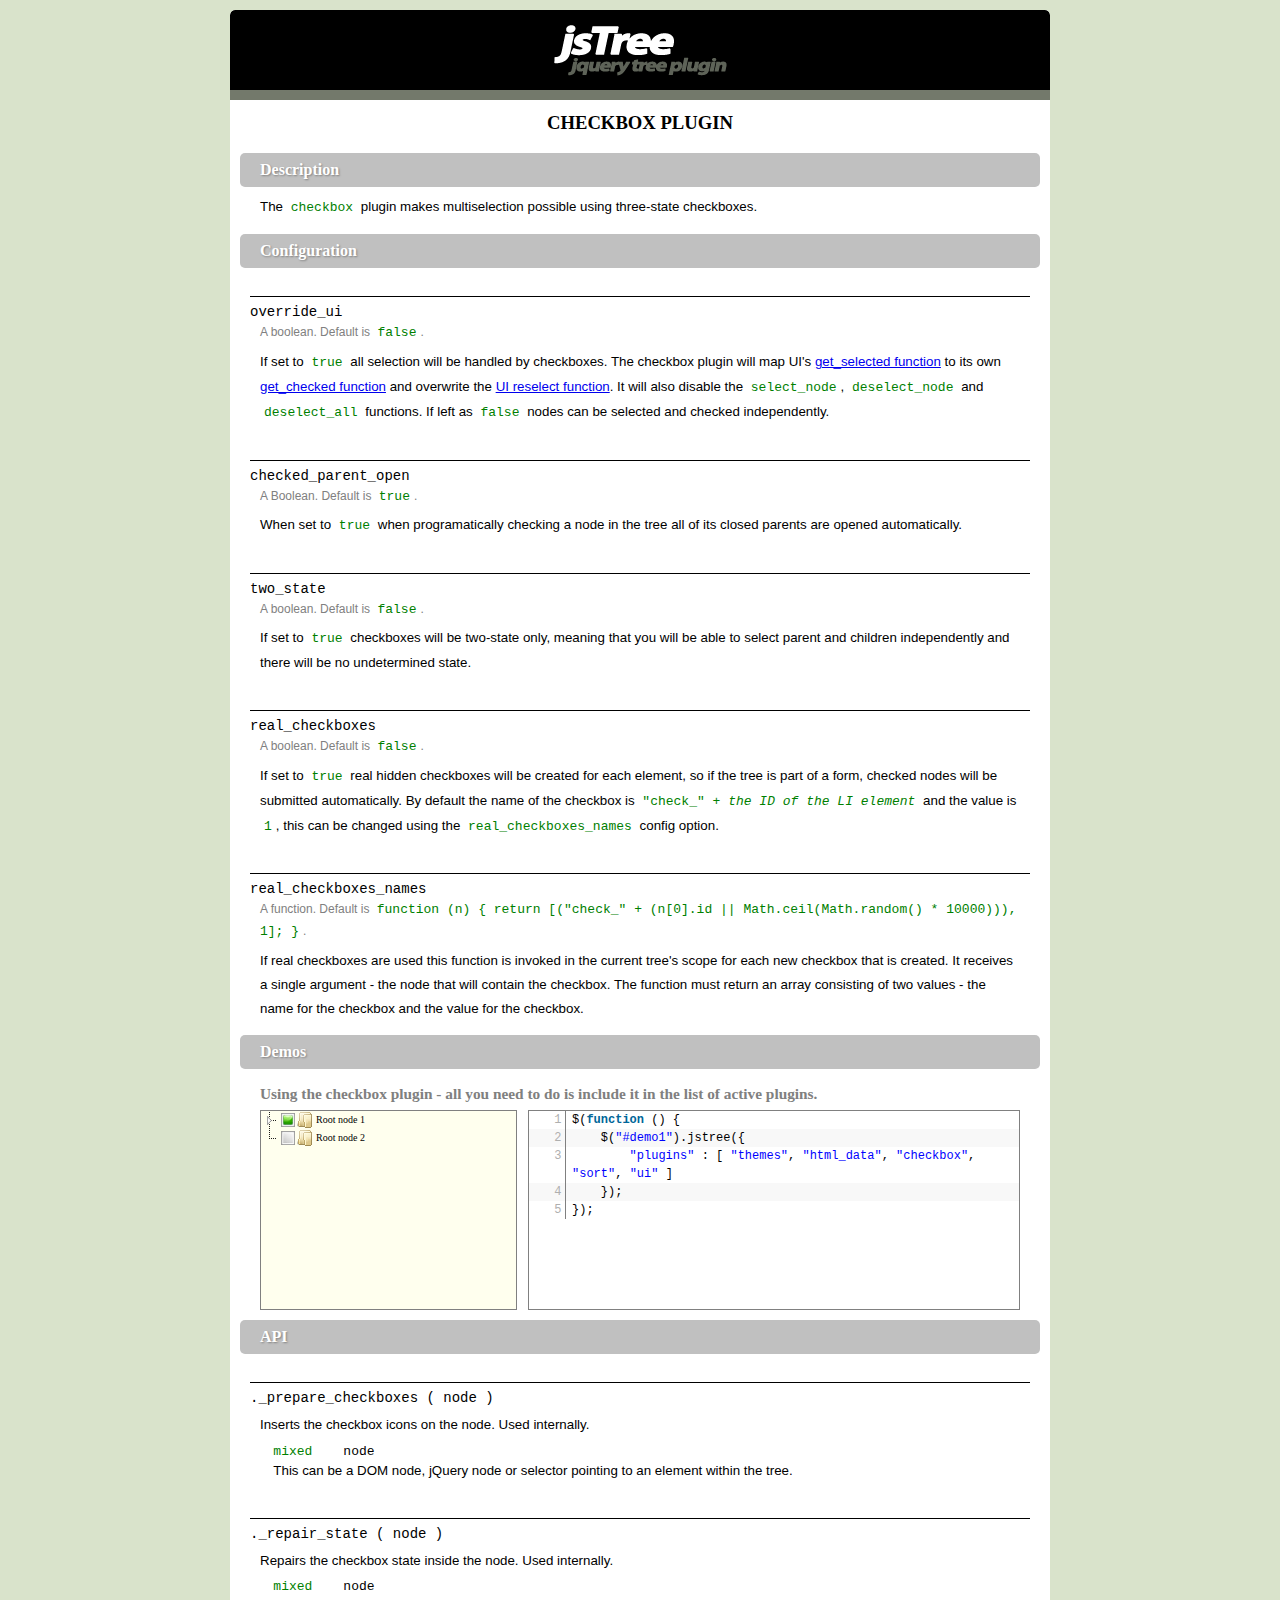
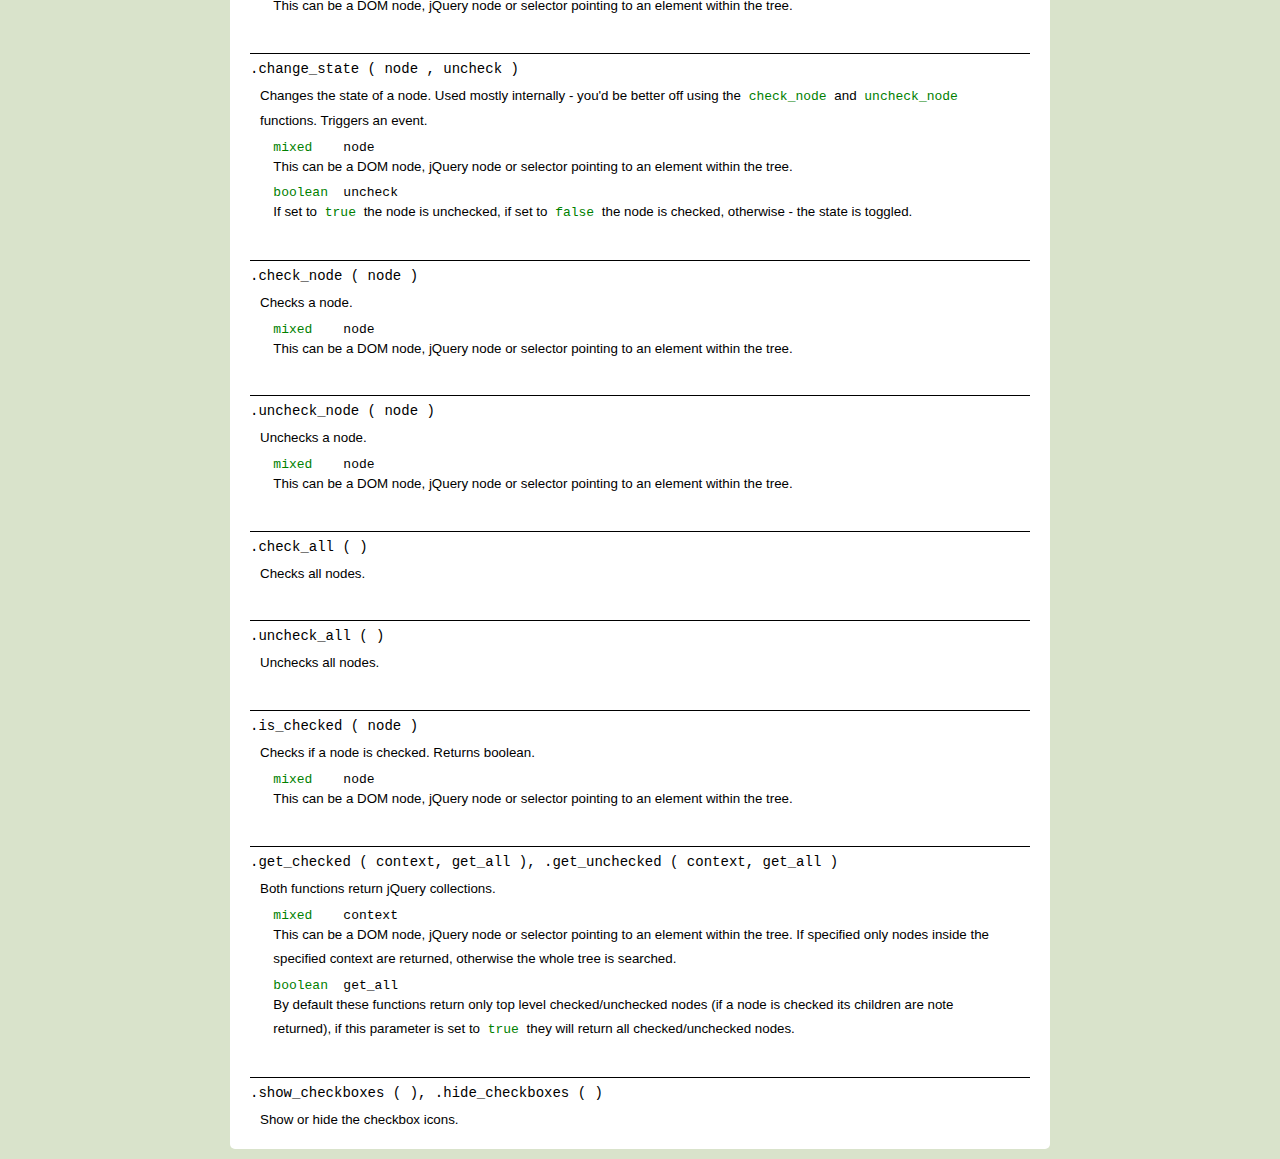
<file: sites/tutorsite/protected/components/widgets/catAdmin/assets/jstree/_docs/checkbox.html>
<!DOCTYPE html
PUBLIC "-//W3C//DTD XHTML 1.0 Strict//EN"
"http://www.w3.org/TR/xhtml1/DTD/xhtml1-strict.dtd">
<html xmlns="http://www.w3.org/1999/xhtml">
<head>
	<meta http-equiv="Content-Type" content="text/html; charset=utf-8" />
	<title>jsTree v.1.0 - checkbox documentation</title>
	<script type="text/javascript" src="../_lib/jquery.js"></script>
	<script type="text/javascript" src="../_lib/jquery.cookie.js"></script>
	<script type="text/javascript" src="../_lib/jquery.hotkeys.js"></script>
	<script type="text/javascript" src="../jquery.jstree.js"></script>

	<link type="text/css" rel="stylesheet" href="syntax/!style.css"/>
	<link type="text/css" rel="stylesheet" href="!style.css"/>
	<script type="text/javascript" src="syntax/!script.js"></script>
</head>
<body>
<div id="container">

<h1 id="dhead">jsTree v.1.0</h1>
<h1>checkbox plugin</h1>
<h2>Description</h2>
<div id="description">
<p>The <code>checkbox</code> plugin makes multiselection possible using three-state checkboxes.</p>
</div>

<h2 id="configuration">Configuration</h2>
<div class="panel configuration">

<h3>override_ui</h3>
<p class="meta">A boolean. Default is <code>false</code>.</p>
<p>If set to <code>true</code> all selection will be handled by checkboxes. The checkbox plugin will map UI's <a href="ui.html#get_selected">get_selected function</a> to its own <a href="#get_checked">get_checked function</a> and overwrite the <a href="ui.html#reselect">UI reselect function</a>. It will also disable the <code>select_node</code>, <code>deselect_node</code> and <code>deselect_all</code> functions. If left as <code>false</code> nodes can be selected and checked independently. </p>

<h3>checked_parent_open</h3>
<p class="meta">A Boolean. Default is <code>true</code>.</p>
<p>When set to <code>true</code> when programatically checking a node in the tree all of its closed parents are opened automatically.</p>

<h3>two_state</h3>
<p class="meta">A boolean. Default is <code>false</code>.</p>
<p>If set to <code>true</code> checkboxes will be two-state only, meaning that you will be able to select parent and children independently and there will be no undetermined state.</p>

<h3>real_checkboxes</h3>
<p class="meta">A boolean. Default is <code>false</code>.</p>
<p>If set to <code>true</code> real hidden checkboxes will be created for each element, so if the tree is part of a form, checked nodes will be submitted automatically. By default the name of the checkbox is <code>"check_" + <em>the ID of the LI element</em></code> and the value is <code>1</code>, this can be changed using the <code>real_checkboxes_names</code> config option.</p>

<h3>real_checkboxes_names</h3>
<p class="meta">A function. Default is <code>function (n) { return [("check_" + (n[0].id || Math.ceil(Math.random() * 10000))), 1]; }</code>.</p>
<p>If real checkboxes are used this function is invoked in the current tree's scope for each new checkbox that is created. It receives a single argument - the node that will contain the checkbox. The function must return an array consisting of two values - the name for the checkbox and the value for the checkbox.</p>

</div>

<h2 id="demos">Demos</h2>
<div class="panel">
<h3>Using the checkbox plugin - all you need to do is include it in the list of active plugins.</h3>
<div id="demo1" class="demo">
	<ul>
		<li id="phtml_1">
			<a href="#">Root node 1</a>
			<ul>
				<li id="phtml_2" class="jstree-checked">
					<a href="#">Child node 1</a>
				</li>
				<li id="phtml_3">
					<a href="#">A Child node 2</a>
				</li>
			</ul>
		</li>
		<li id="phtml_4">
			<a href="#">Root node 2</a>
		</li>
	</ul>
</div>
<script type="text/javascript" class="source">
$(function () {
	$("#demo1").jstree({ 
		"plugins" : [ "themes", "html_data", "checkbox", "sort", "ui" ]
	});
});
</script>

</div>

<h2 id="api">API</h2>
<div class="panel api">
<h3 id="_prepare_checkboxes">._prepare_checkboxes ( node )</h3>
<p>Inserts the checkbox icons on the node. Used internally.</p>
<ul class="arguments">
	<li>
		<code class="tp">mixed</code> <strong>node</strong>
		<p>This can be a DOM node, jQuery node or selector pointing to an element within the tree.</p>
	</li>
</ul>

<h3 id="_repair_state">._repair_state ( node )</h3>
<p>Repairs the checkbox state inside the node. Used internally.</p>
<ul class="arguments">
	<li>
		<code class="tp">mixed</code> <strong>node</strong>
		<p>This can be a DOM node, jQuery node or selector pointing to an element within the tree.</p>
	</li>
</ul>

<h3 id="change_state">.change_state ( node , uncheck )</h3>
<p>Changes the state of a node. Used mostly internally - you'd be better off using the <code>check_node</code> and <code>uncheck_node</code> functions. Triggers an event.</p>
<ul class="arguments">
	<li>
		<code class="tp">mixed</code> <strong>node</strong>
		<p>This can be a DOM node, jQuery node or selector pointing to an element within the tree.</p>
	</li>
	<li>
		<code class="tp">boolean</code> <strong>uncheck</strong>
		<p>If set to <code>true</code> the node is unchecked, if set to <code>false</code> the node is checked, otherwise - the state is toggled.</p>
	</li>
</ul>

<h3 id="check_node">.check_node ( node )</h3>
<p>Checks a node.</p>
<ul class="arguments">
	<li>
		<code class="tp">mixed</code> <strong>node</strong>
		<p>This can be a DOM node, jQuery node or selector pointing to an element within the tree.</p>
	</li>
</ul>

<h3 id="uncheck_node">.uncheck_node ( node )</h3>
<p>Unchecks a node.</p>
<ul class="arguments">
	<li>
		<code class="tp">mixed</code> <strong>node</strong>
		<p>This can be a DOM node, jQuery node or selector pointing to an element within the tree.</p>
	</li>
</ul>

<h3 id="check_all">.check_all ( )</h3>
<p>Checks all nodes.</p>

<h3 id="uncheck_all">.uncheck_all ( )</h3>
<p>Unchecks all nodes.</p>

<h3 id="is_checked">.is_checked ( node )</h3>
<p>Checks if a node is checked. Returns boolean.</p>
<ul class="arguments">
	<li>
		<code class="tp">mixed</code> <strong>node</strong>
		<p>This can be a DOM node, jQuery node or selector pointing to an element within the tree.</p>
	</li>
</ul>

<div style="height:1px; visibility:hidden; overflow:hidden;"><span id="get_unchecked">&#160;</span></div>
<h3 id="get_checked">.get_checked ( context, get_all ), .get_unchecked ( context, get_all )</h3>
<p>Both functions return jQuery collections.</p>
<ul class="arguments">
	<li>
		<code class="tp">mixed</code> <strong>context</strong>
		<p>This can be a DOM node, jQuery node or selector pointing to an element within the tree. If specified only nodes inside the specified context are returned, otherwise the whole tree is searched.</p>
	</li>
	<li>
		<code class="tp">boolean</code> <strong>get_all</strong>
		<p>By default these functions return only top level checked/unchecked nodes (if a node is checked its children are note returned), if this parameter is set to <code>true</code> they will return all checked/unchecked nodes.</p>
	</li>
</ul>

<div style="height:1px; visibility:hidden; overflow:hidden;"><span id="hide_checkboxes">&#160;</span></div>
<h3 id="show_checkboxes">.show_checkboxes ( ), .hide_checkboxes ( )</h3>
<p>Show or hide the checkbox icons.</p>

</div>

</div>
</body>
</html>
</file>
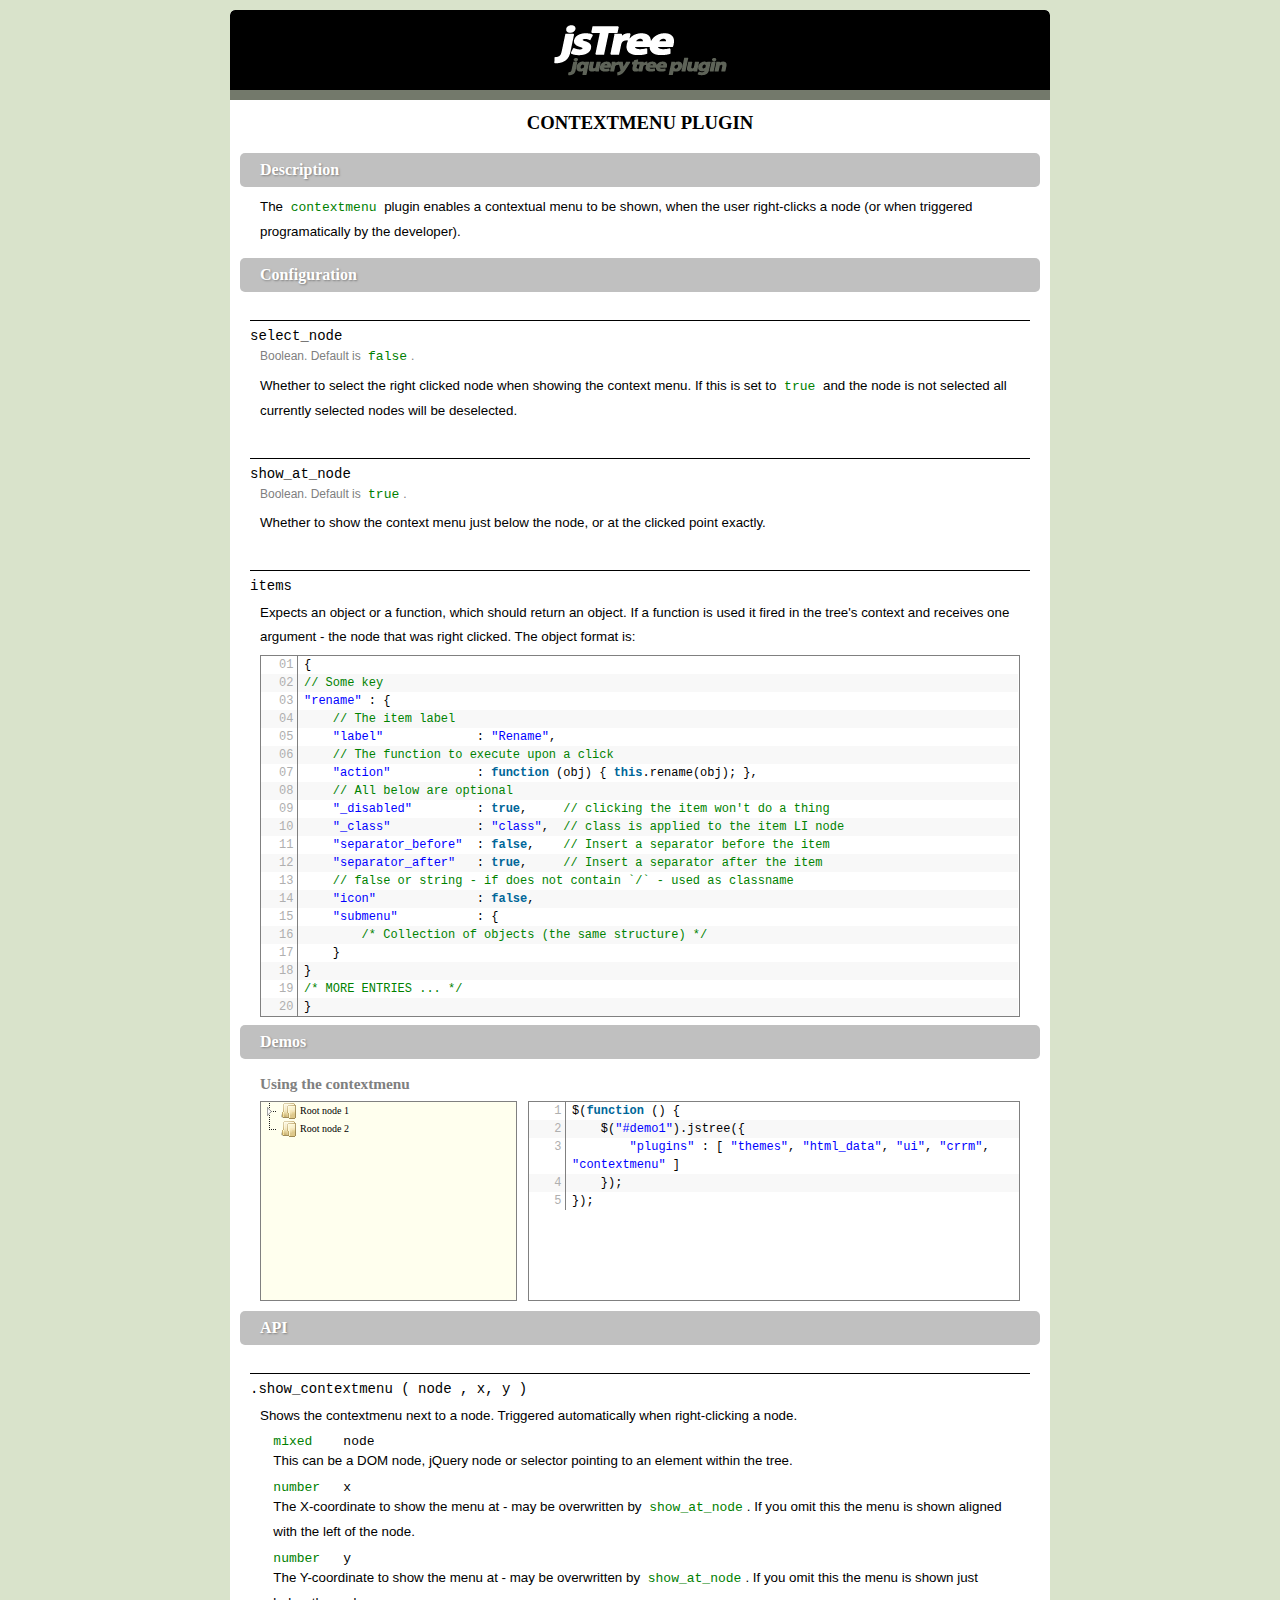
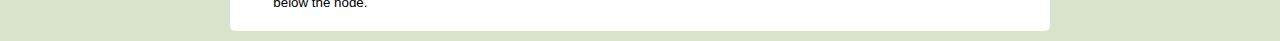
<file: sites/tutorsite/protected/components/widgets/catAdmin/assets/jstree/_docs/contextmenu.html>
<!DOCTYPE html
PUBLIC "-//W3C//DTD XHTML 1.0 Strict//EN"
"http://www.w3.org/TR/xhtml1/DTD/xhtml1-strict.dtd">
<html xmlns="http://www.w3.org/1999/xhtml">
<head>
	<meta http-equiv="Content-Type" content="text/html; charset=utf-8" />
	<title>jsTree v.1.0 - contextmenu documentation</title>
	<script type="text/javascript" src="../_lib/jquery.js"></script>
	<script type="text/javascript" src="../_lib/jquery.cookie.js"></script>
	<script type="text/javascript" src="../_lib/jquery.hotkeys.js"></script>
	<script type="text/javascript" src="../jquery.jstree.js"></script>

	<link type="text/css" rel="stylesheet" href="syntax/!style.css"/>
	<link type="text/css" rel="stylesheet" href="!style.css"/>
	<script type="text/javascript" src="syntax/!script.js"></script>
</head>
<body>
<div id="container">

<h1 id="dhead">jsTree v.1.0</h1>
<h1>contextmenu plugin</h1>
<h2>Description</h2>
<div id="description">
<p>The <code>contextmenu</code> plugin enables a contextual menu to be shown, when the user right-clicks a node (or when triggered programatically by the developer).</p>
</div>

<h2 id="configuration">Configuration</h2>
<div class="panel configuration">
<h3>select_node</h3>
<p class="meta">Boolean. Default is <code>false</code>.</p>
<p>Whether to select the right clicked node when showing the context menu. If this is set to <code>true</code> and the node is not selected all currently selected nodes will be deselected.</p>

<h3>show_at_node</h3>
<p class="meta">Boolean. Default is <code>true</code>.</p>
<p>Whether to show the context menu just below the node, or at the clicked point exactly.</p>

<h3>items</h3>
<p>Expects an object or a function, which should return an object. If a function is used it fired in the tree's context and receives one argument - the node that was right clicked. The object format is:</p>
<div style="border:1px solid gray">
<pre class="brush:js">
{
// Some key
"rename" : {
	// The item label
	"label"				: "Rename",
	// The function to execute upon a click
	"action"			: function (obj) { this.rename(obj); },
	// All below are optional 
	"_disabled"			: true,		// clicking the item won't do a thing
	"_class"			: "class",	// class is applied to the item LI node
	"separator_before"	: false,	// Insert a separator before the item
	"separator_after"	: true,		// Insert a separator after the item
	// false or string - if does not contain `/` - used as classname
	"icon"				: false,
	"submenu"			: { 
		/* Collection of objects (the same structure) */
	}
}
/* MORE ENTRIES ... */
}
</pre>
</div>
</div>

<h2 id="demos">Demos</h2>
<div class="panel">

<h3>Using the contextmenu</h3>
<div id="demo1" class="demo">
	<ul>
		<li id="phtml_1">
			<a href="#">Root node 1</a>
			<ul>
				<li id="phtml_2">
					<a href="#">Child node 1</a>
				</li>
				<li id="phtml_3">
					<a href="#">Child node 2</a>
				</li>
			</ul>
		</li>
		<li id="phtml_4">
			<a href="#">Root node 2</a>
		</li>
	</ul>
</div>
<script type="text/javascript" class="source">
$(function () {
	$("#demo1").jstree({ 
		"plugins" : [ "themes", "html_data", "ui", "crrm", "contextmenu" ]
	});
});
</script>

</div>

<h2 id="api">API</h2>
<div class="panel api">

<h3 id="show_contextmenu">.show_contextmenu ( node , x, y )</h3>
<p>Shows the contextmenu next to a node. Triggered automatically when right-clicking a node.</p>
<ul class="arguments">
	<li>
		<code class="tp">mixed</code> <strong>node</strong>
		<p>This can be a DOM node, jQuery node or selector pointing to an element within the tree.</p>
	</li>
	<li>
		<code class="tp">number</code> <strong>x</strong>
		<p>The X-coordinate to show the menu at - may be overwritten by <code>show_at_node</code>. If you omit this the menu is shown aligned with the left of the node.</p>
	</li>
	<li>
		<code class="tp">number</code> <strong>y</strong>
		<p>The Y-coordinate to show the menu at - may be overwritten by <code>show_at_node</code>. If you omit this the menu is shown just below the node.</p>
	</li>
</ul>

</div>

</div>
</body>
</html>
</file>
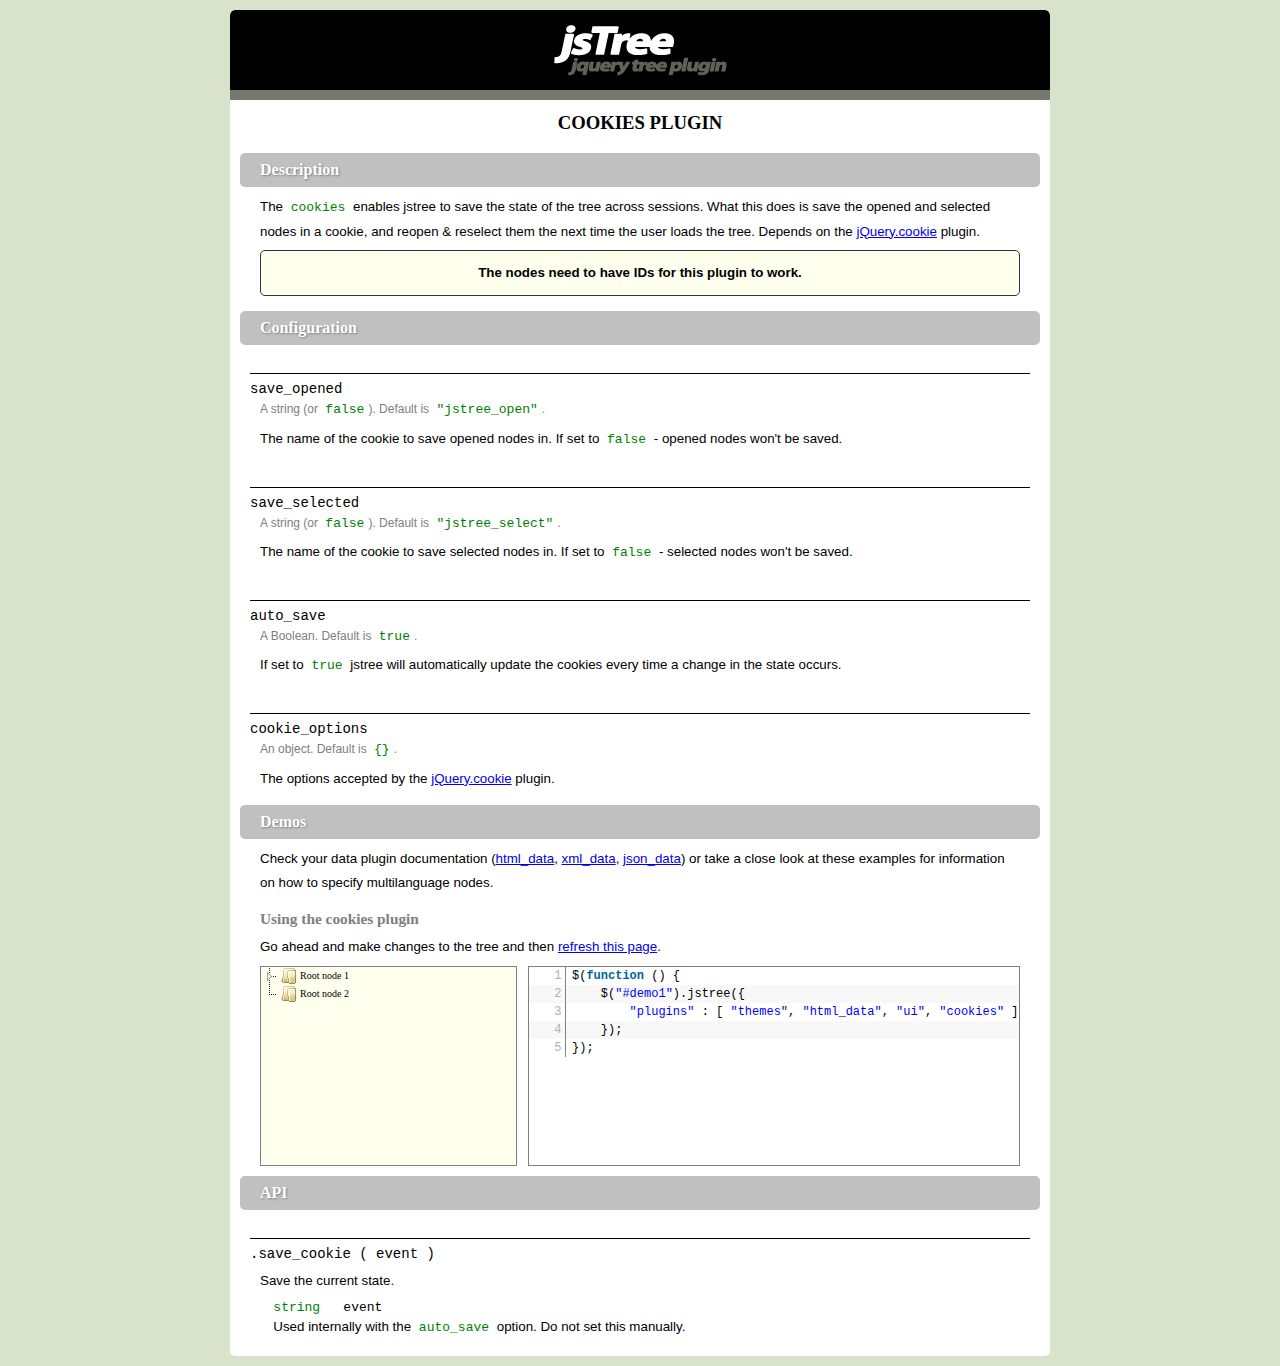
<file: sites/tutorsite/protected/components/widgets/catAdmin/assets/jstree/_docs/cookies.html>
<!DOCTYPE html
PUBLIC "-//W3C//DTD XHTML 1.0 Strict//EN"
"http://www.w3.org/TR/xhtml1/DTD/xhtml1-strict.dtd">
<html xmlns="http://www.w3.org/1999/xhtml">
<head>
	<meta http-equiv="Content-Type" content="text/html; charset=utf-8" />
	<title>jsTree v.1.0 - cookies documentation</title>
	<script type="text/javascript" src="../_lib/jquery.js"></script>
	<script type="text/javascript" src="../_lib/jquery.cookie.js"></script>
	<script type="text/javascript" src="../_lib/jquery.hotkeys.js"></script>
	<script type="text/javascript" src="../jquery.jstree.js"></script>

	<link type="text/css" rel="stylesheet" href="syntax/!style.css"/>
	<link type="text/css" rel="stylesheet" href="!style.css"/>
	<script type="text/javascript" src="syntax/!script.js"></script>
</head>
<body>
<div id="container">

<h1 id="dhead">jsTree v.1.0</h1>
<h1>cookies plugin</h1>
<h2>Description</h2>
<div id="description">
<p>The <code>cookies</code> enables jstree to save the state of the tree across sessions. What this does is save the opened and selected nodes in a cookie, and reopen &amp; reselect them the next time the user loads the tree. Depends on the <a href="http://plugins.jquery.com/project/cookie">jQuery.cookie</a> plugin. </p><p class="note">The nodes need to have IDs for this plugin to work.</p>
</div>

<h2 id="configuration">Configuration</h2>
<div class="panel configuration">

<h3>save_opened</h3>
<p class="meta">A string (or <code>false</code>). Default is <code>"jstree_open"</code>.</p>
<p>The name of the cookie to save opened nodes in. If set to <code>false</code> - opened nodes won't be saved.</p>

<h3>save_selected</h3>
<p class="meta">A string (or <code>false</code>). Default is <code>"jstree_select"</code>.</p>
<p>The name of the cookie to save selected nodes in. If set to <code>false</code> - selected nodes won't be saved.</p>

<h3>auto_save</h3>
<p class="meta">A Boolean. Default is <code>true</code>.</p>
<p>If set to <code>true</code> jstree will automatically update the cookies every time a change in the state occurs.</p>

<h3>cookie_options</h3>
<p class="meta">An object. Default is <code>{}</code>.</p>
<p>The options accepted by the <a href="http://plugins.jquery.com/project/cookie">jQuery.cookie</a> plugin.</p>

</div>

<h2 id="demos">Demos</h2>
<div class="panel">
<p>Check your data plugin documentation (<a href="html_data.html">html_data</a>, <a href="xml_data.html">xml_data</a>, <a href="json_data.html">json_data</a>) or take a close look at these examples for information on how to specify multilanguage nodes.</p>

<h3>Using the cookies plugin</h3>
<p>Go ahead and make changes to the tree and then <a href="javascript:document.location.reload();">refresh this page</a>.</p>
<div id="demo1" class="demo">
	<ul>
		<li id="phtml_1">
			<a href="#">Root node 1</a>
			<ul>
				<li id="phtml_2">
					<a href="#">Child node 1</a>
				</li>
				<li id="phtml_3">
					<a href="#">Child node 2</a>
				</li>
			</ul>
		</li>
		<li id="phtml_4">
			<a href="#">Root node 2</a>
		</li>
	</ul>
</div>
<script type="text/javascript" class="source">
$(function () {
	$("#demo1").jstree({ 
		"plugins" : [ "themes", "html_data", "ui", "cookies" ]
	});
});
</script>

</div>

<h2 id="api">API</h2>
<div class="panel api">

<h3 id="save_cookie">.save_cookie ( event )</h3>
<p>Save the current state.</p>
<ul class="arguments">
	<li>
		<code class="tp">string</code> <strong>event</strong>
		<p>Used internally with the <code>auto_save</code> option. Do not set this manually.</p>
	</li>
</ul>
</div>

</div>
</body>
</html>
</file>
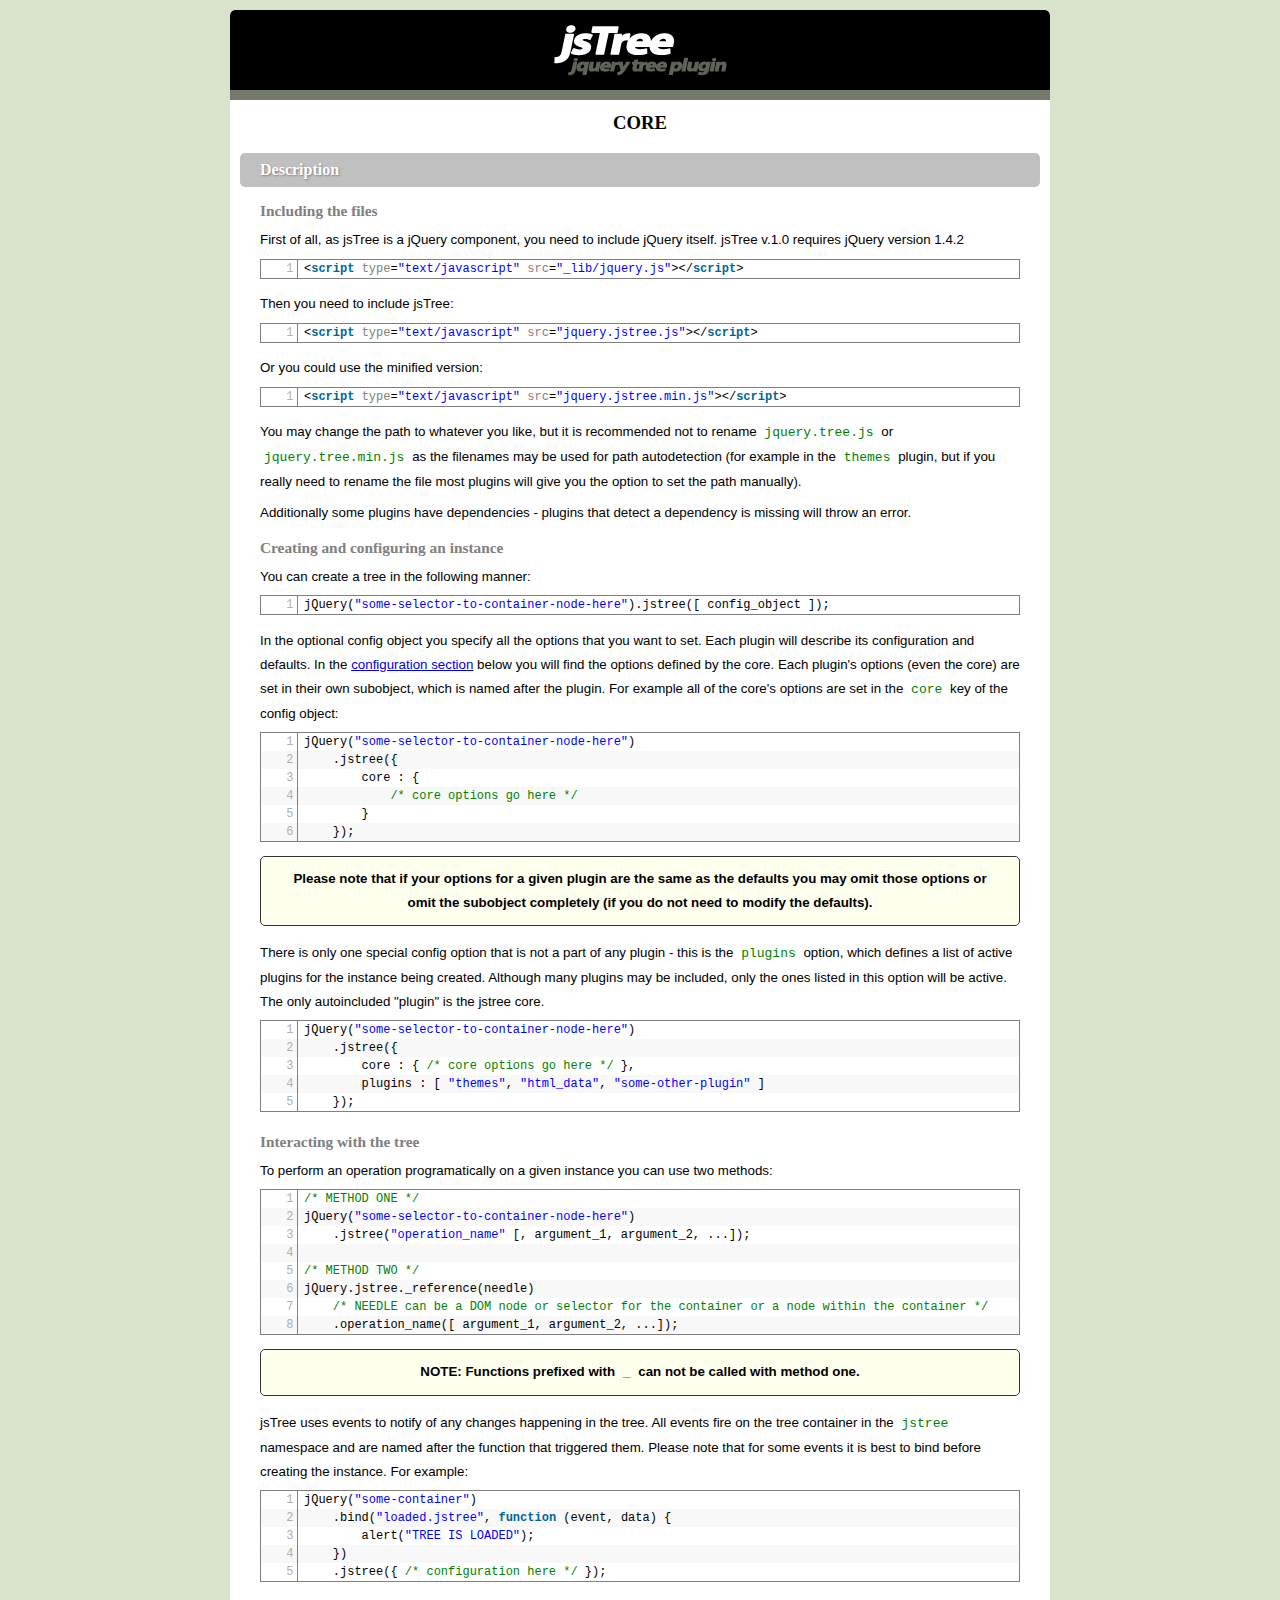
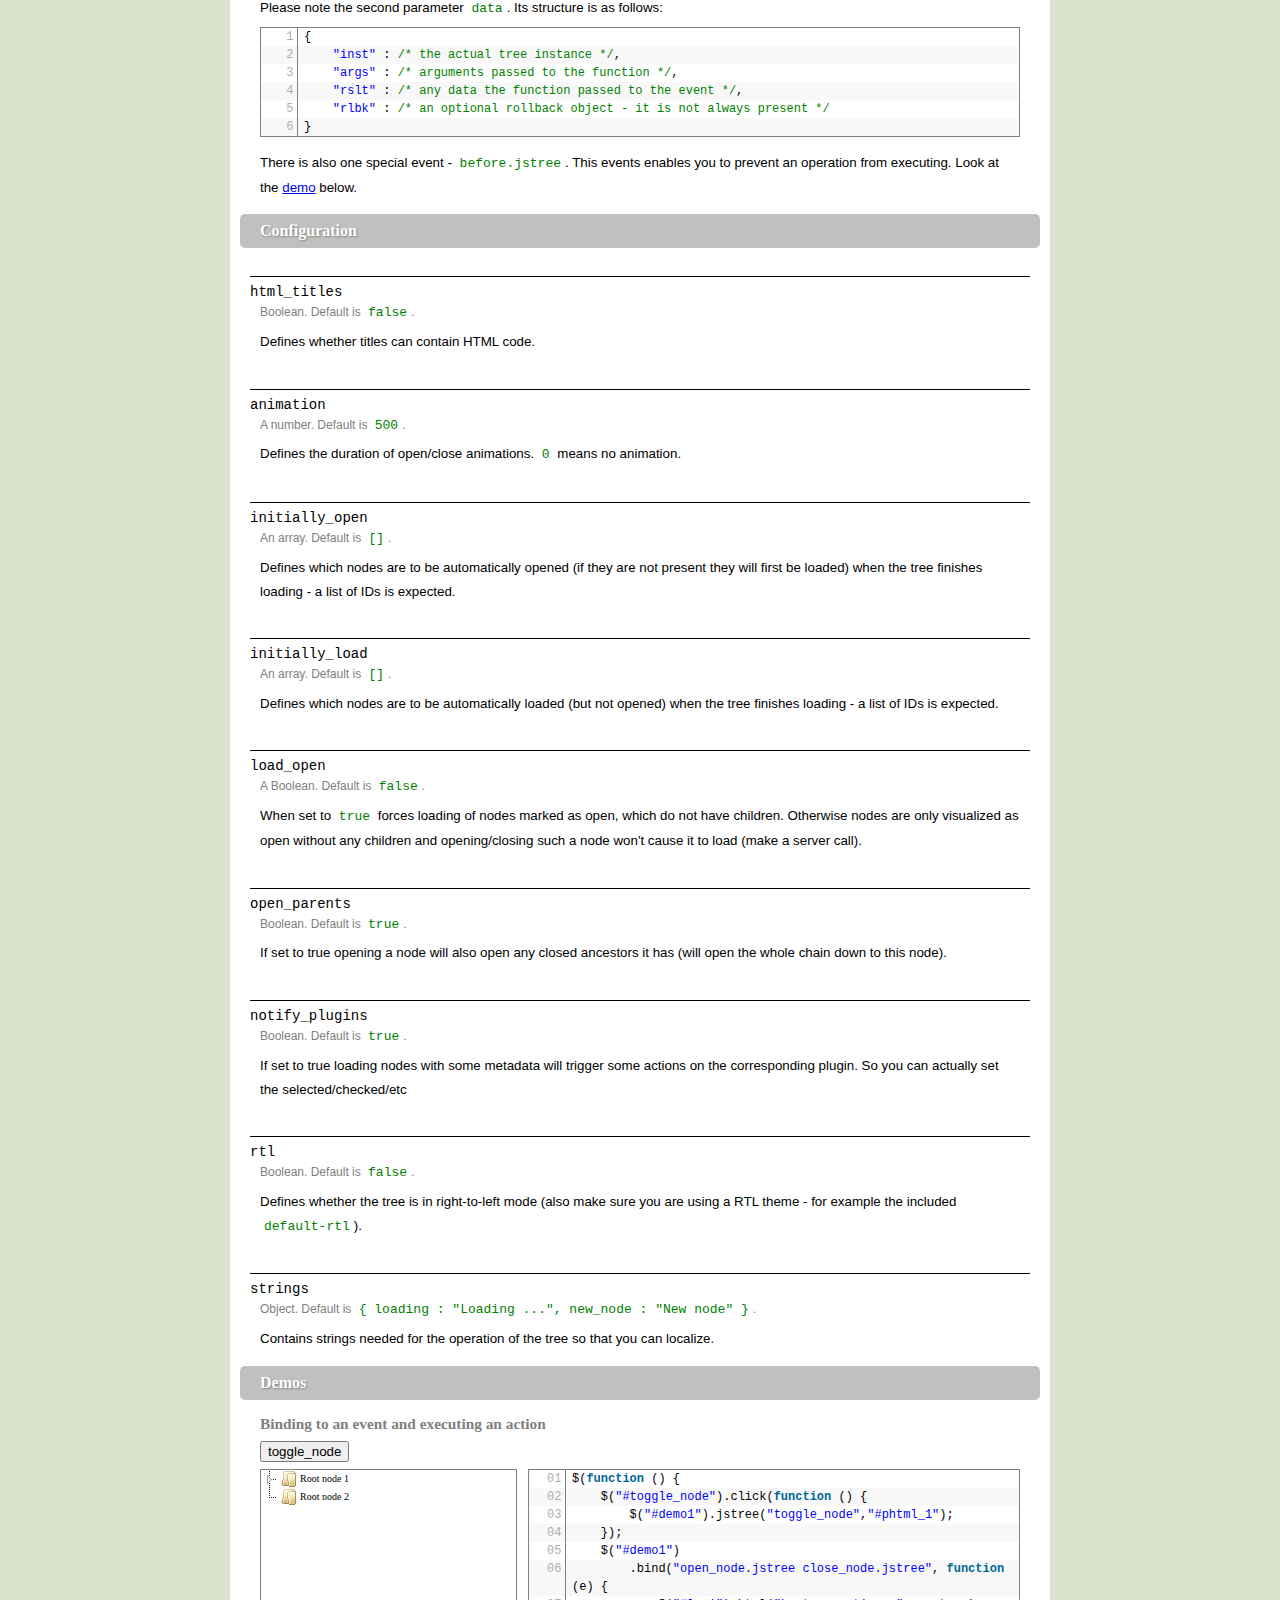
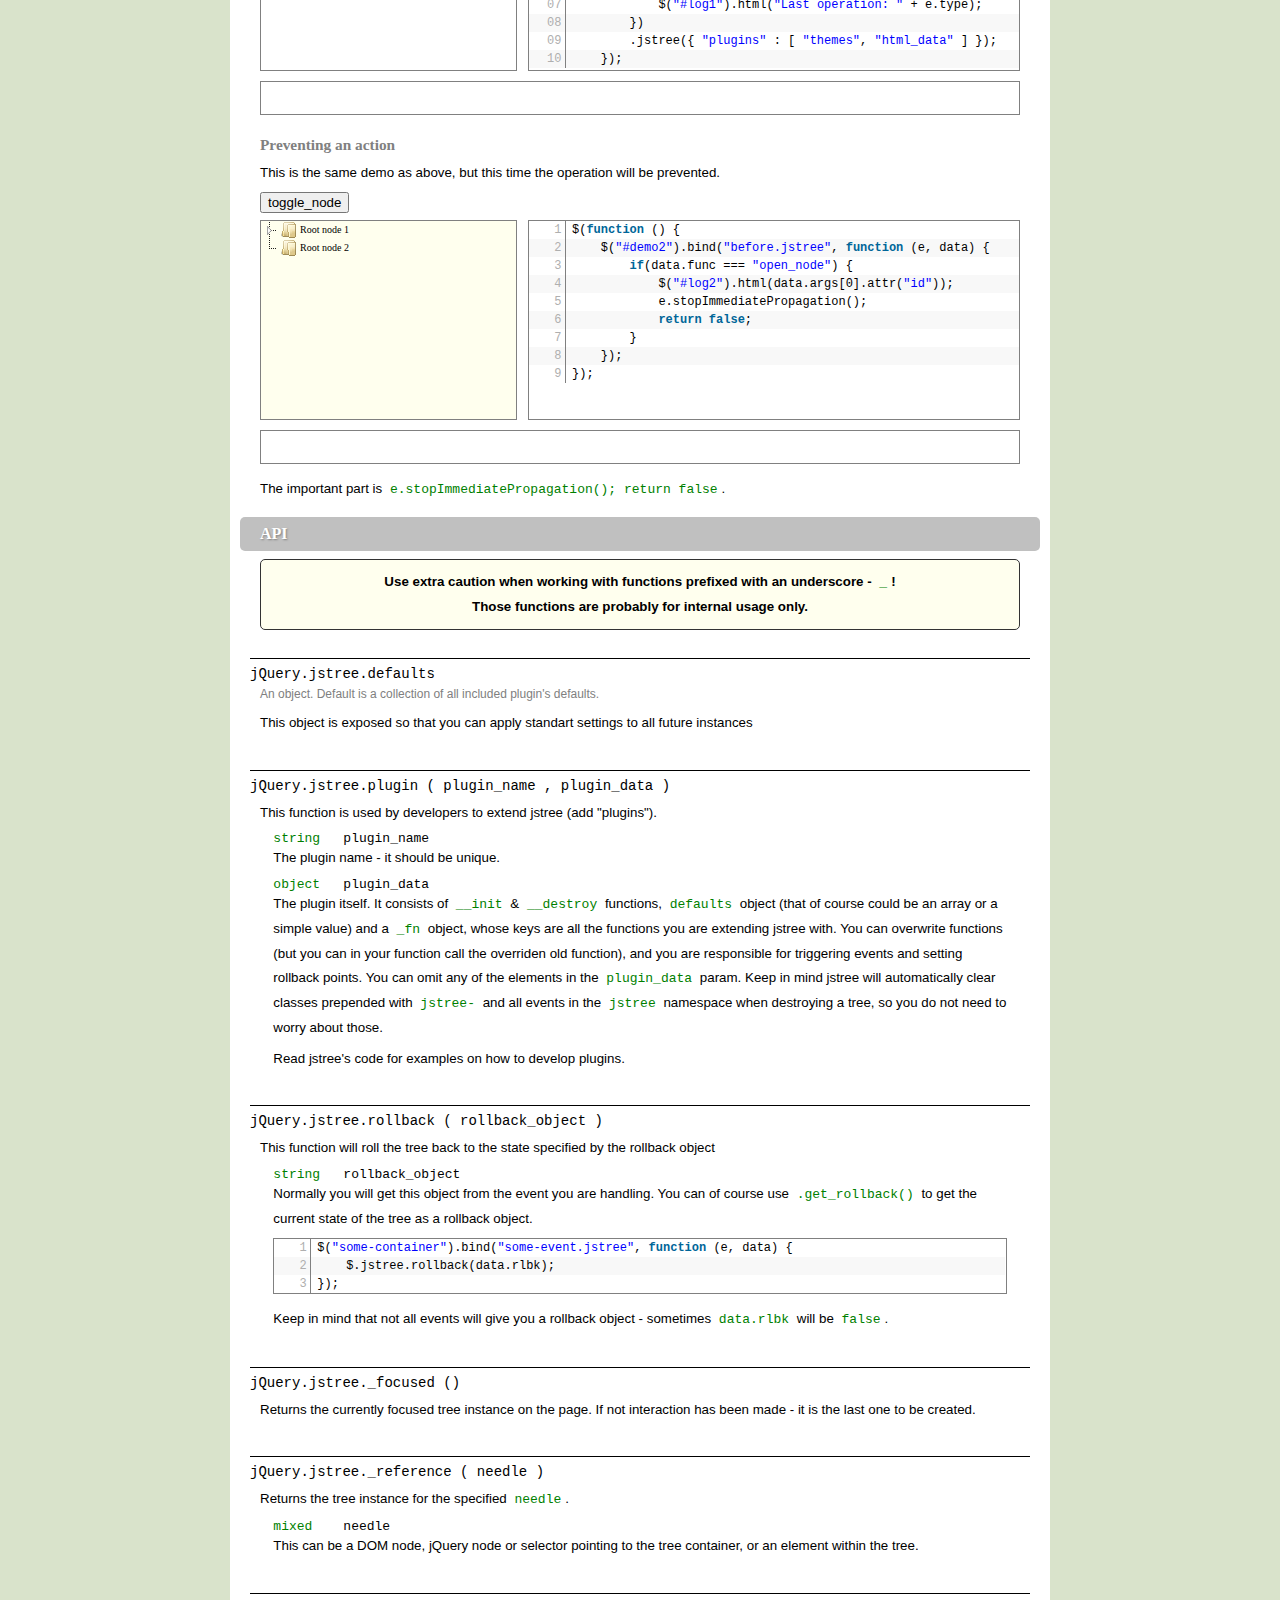
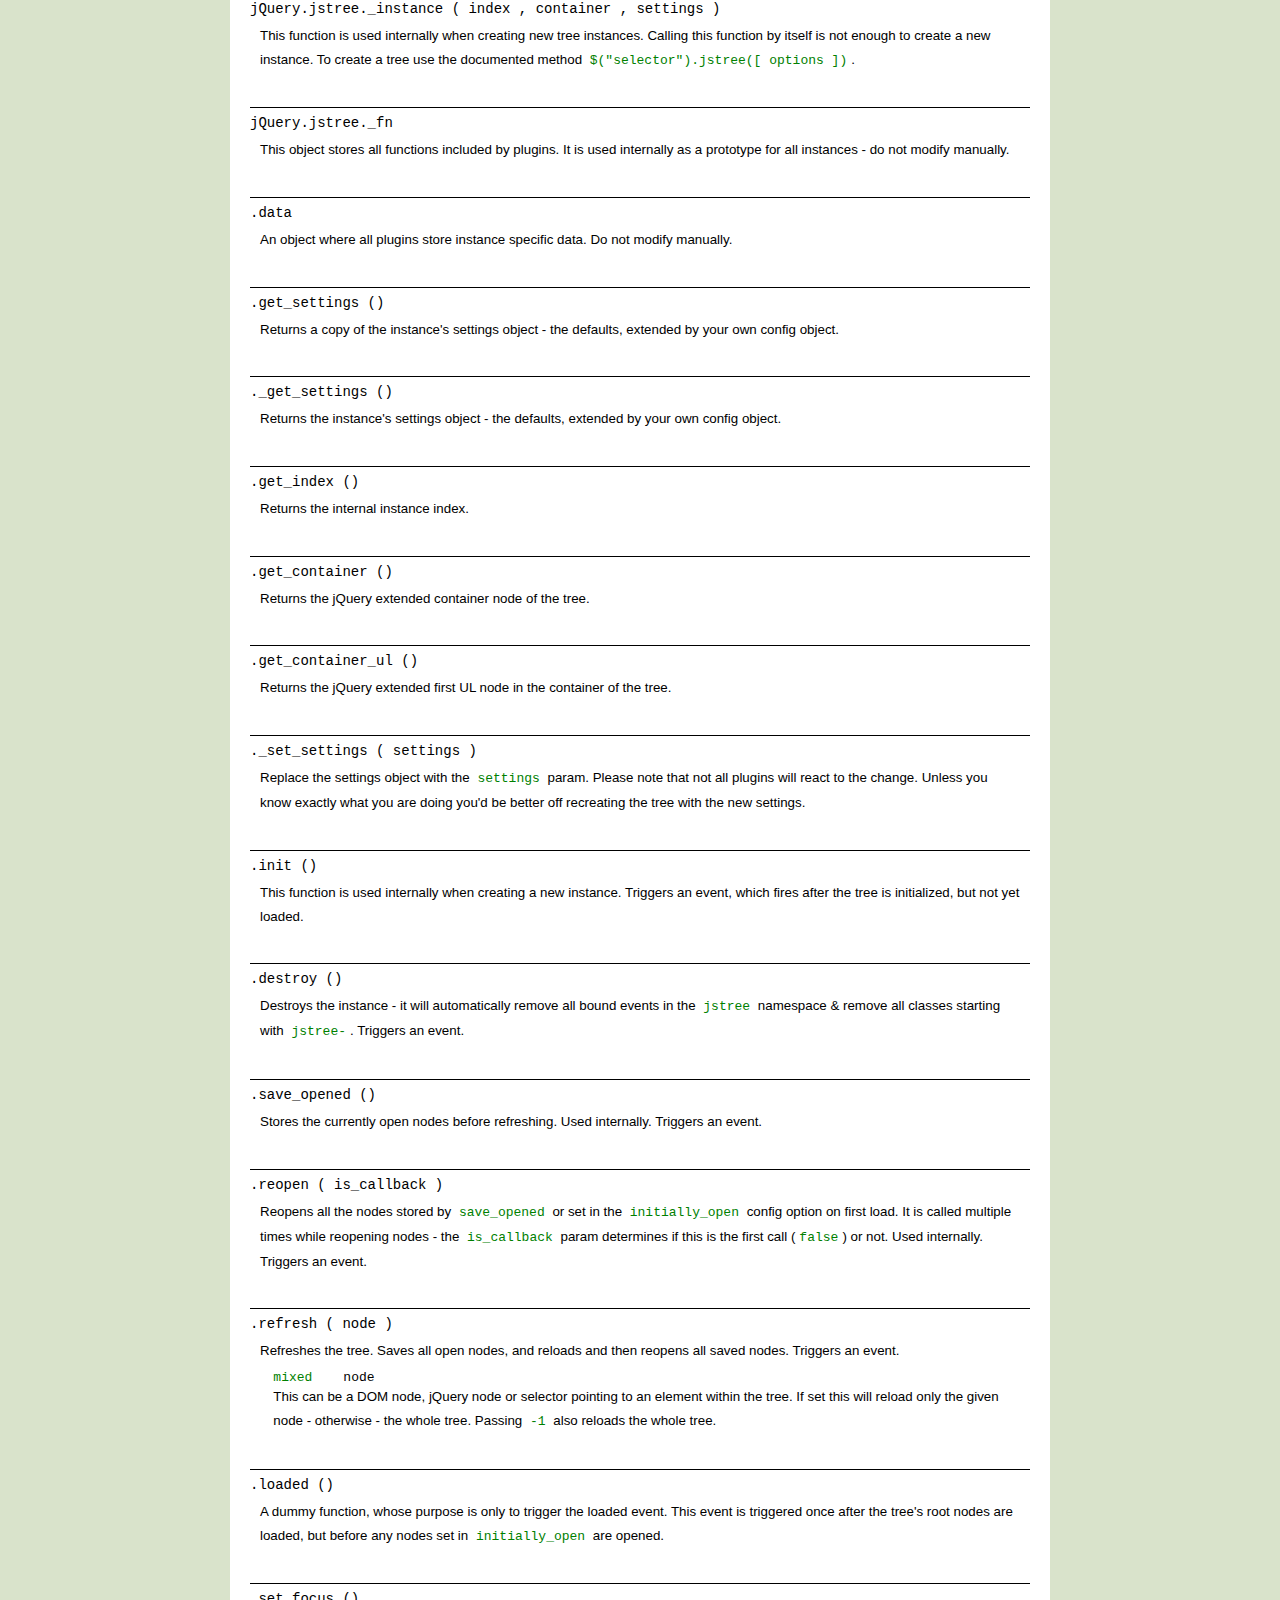
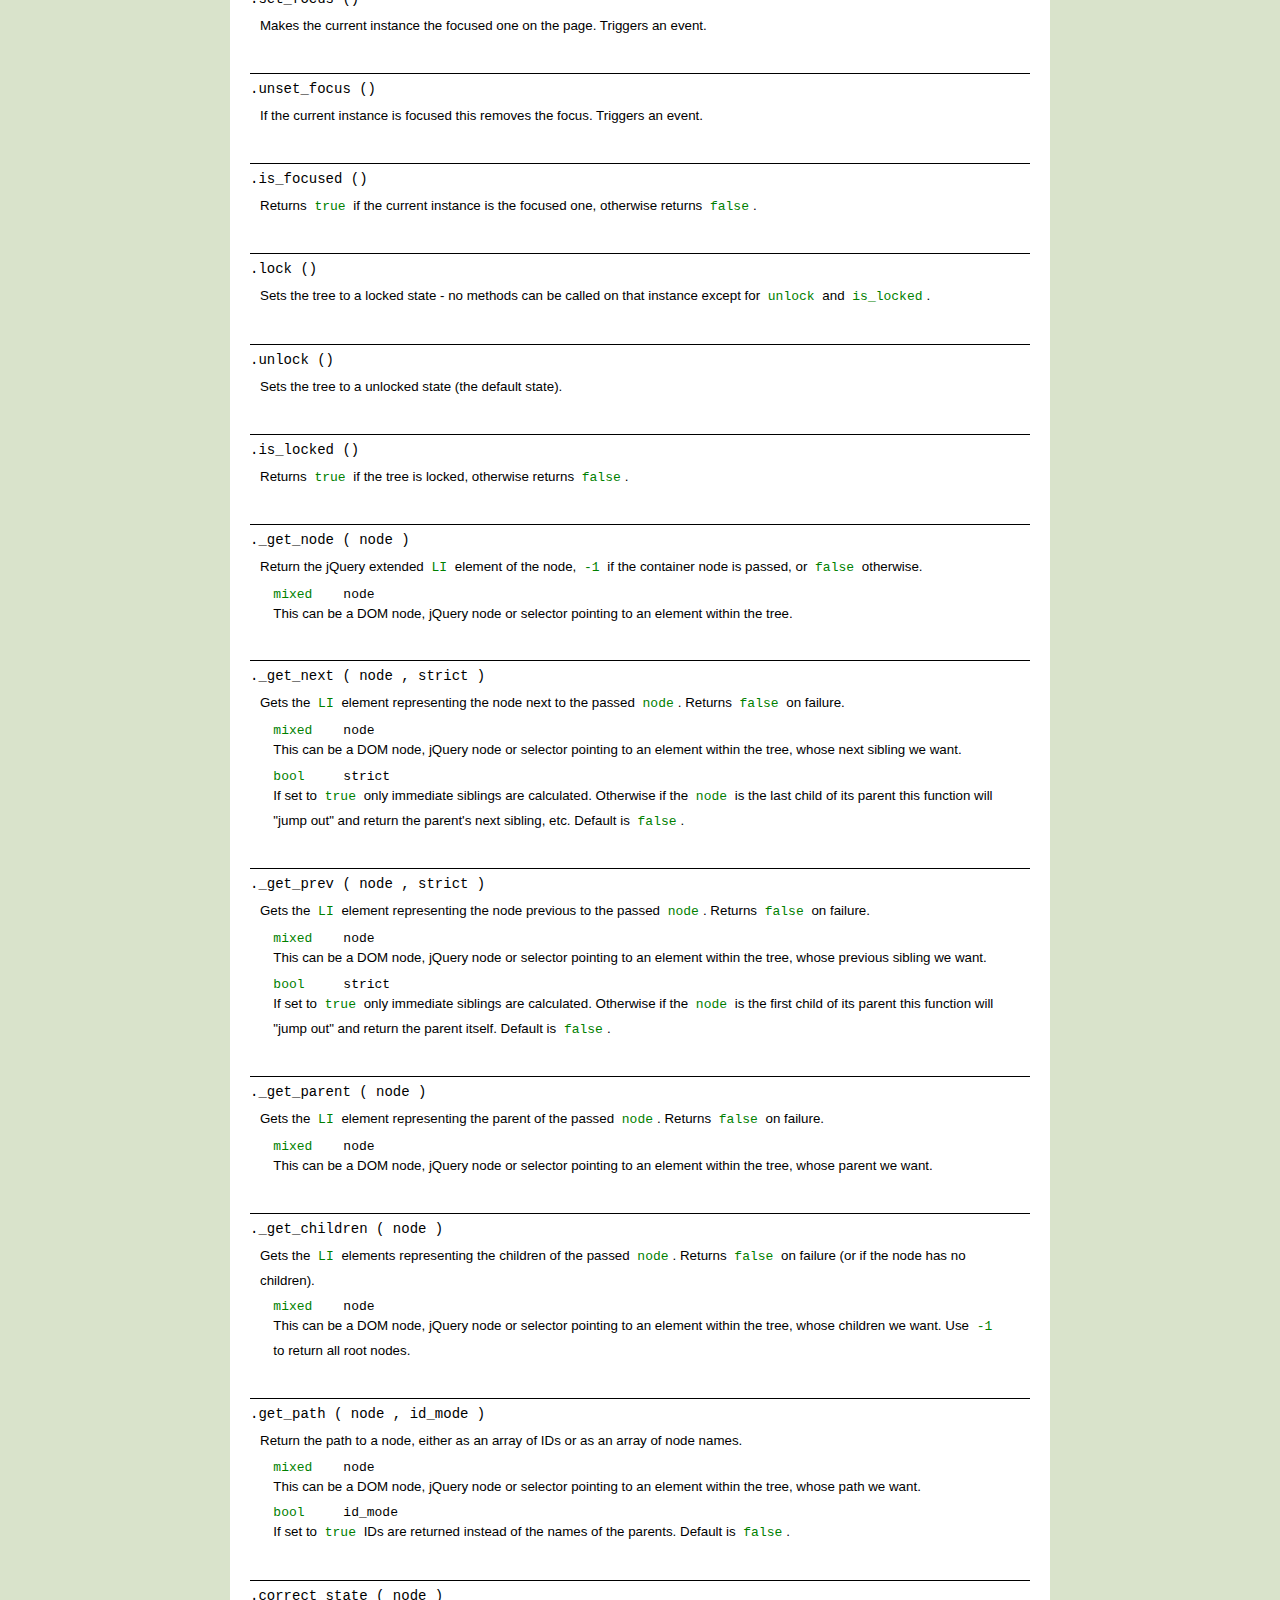
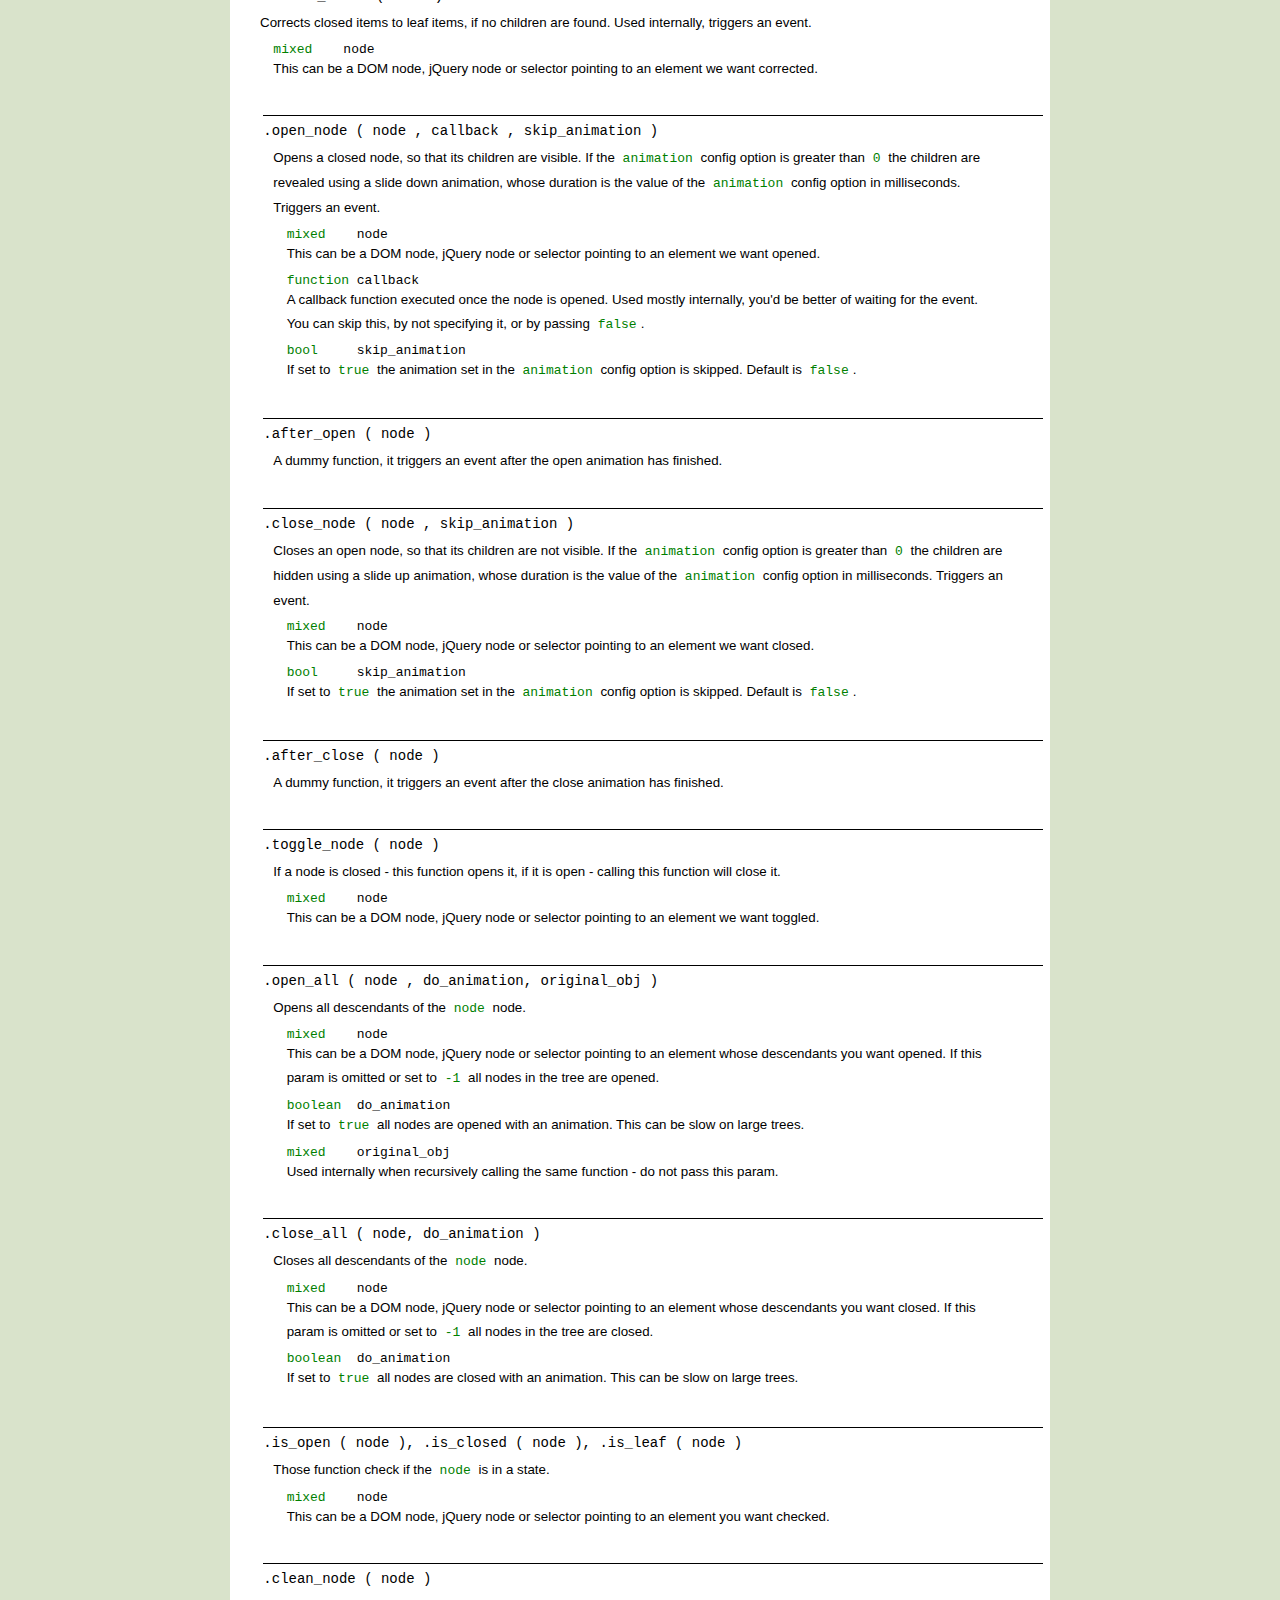
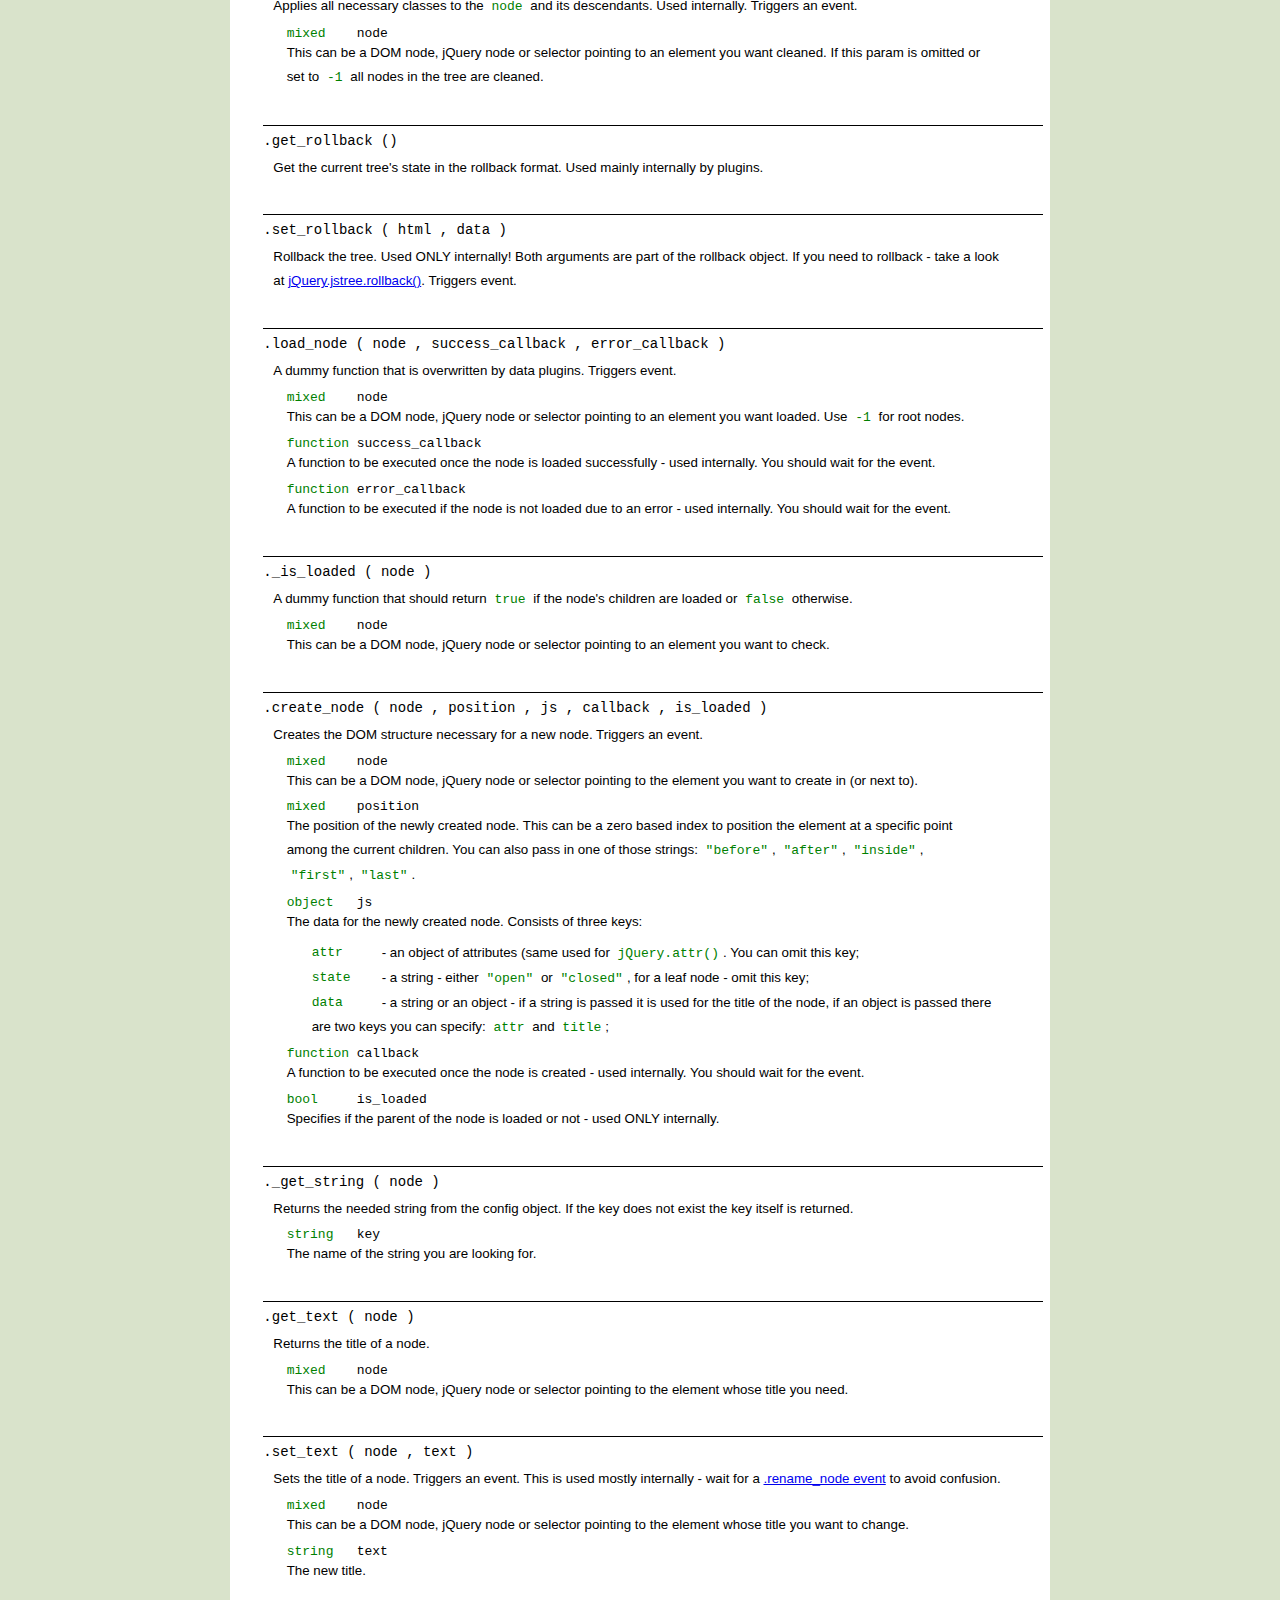
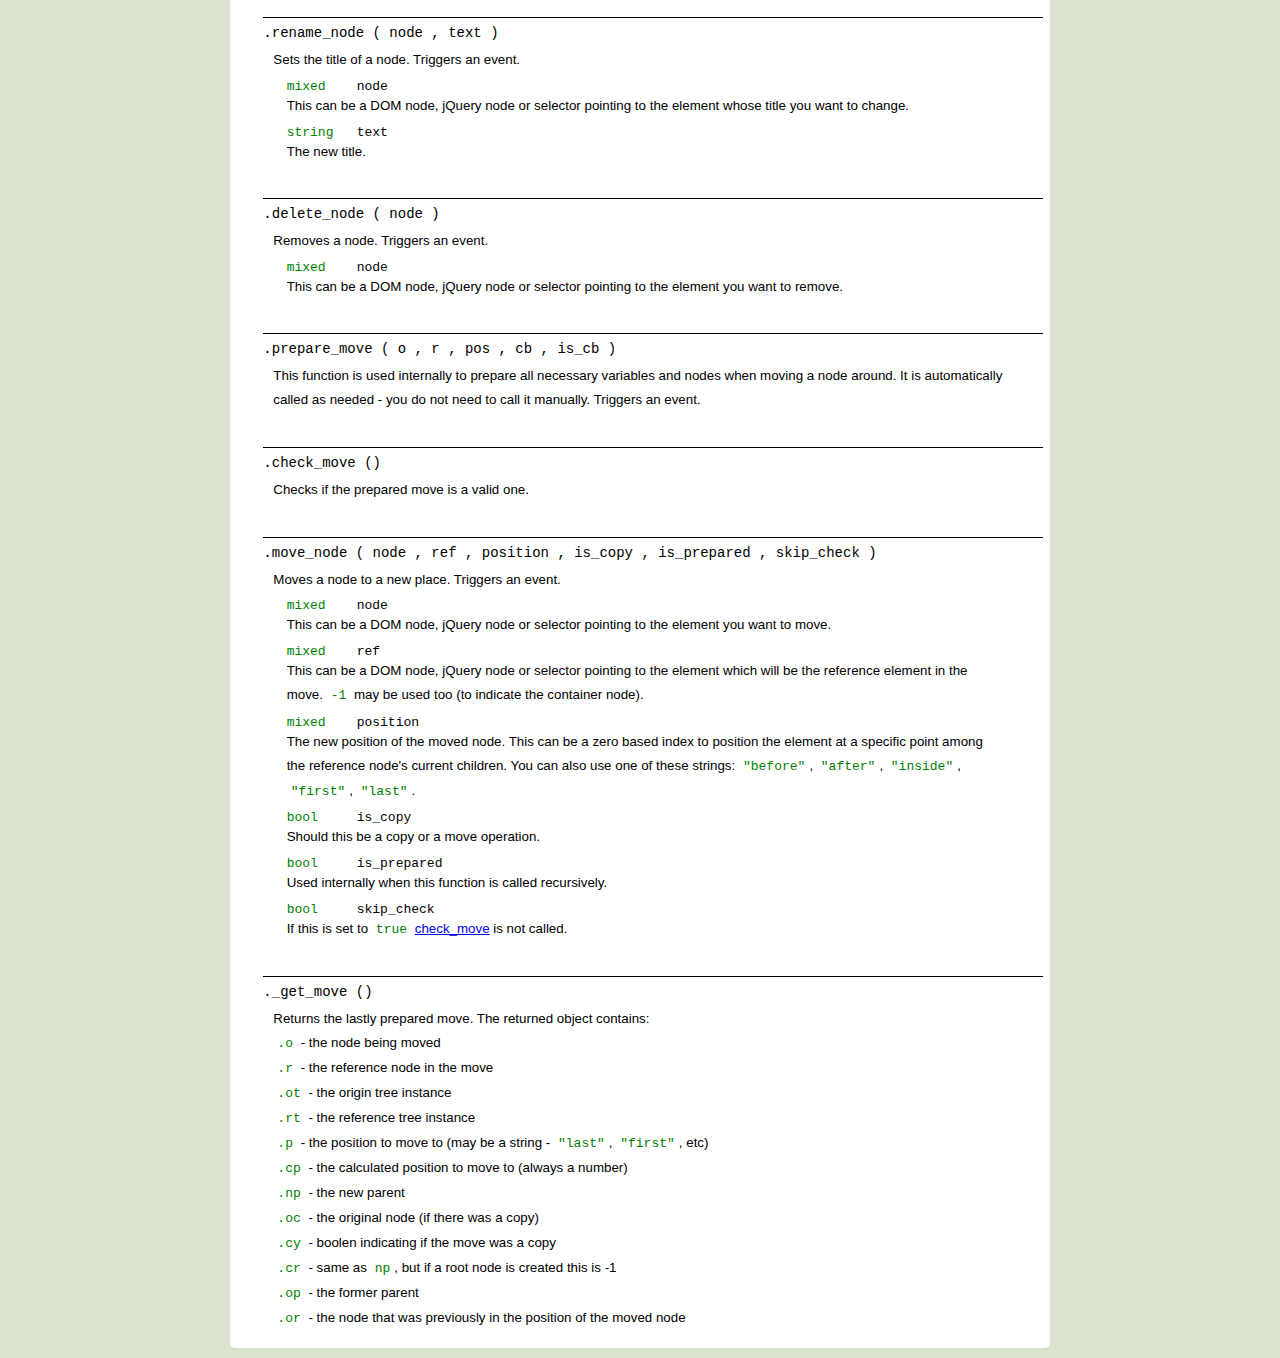
<file: sites/tutorsite/protected/components/widgets/catAdmin/assets/jstree/_docs/core.html>
<!DOCTYPE html
PUBLIC "-//W3C//DTD XHTML 1.0 Strict//EN"
"http://www.w3.org/TR/xhtml1/DTD/xhtml1-strict.dtd">
<html xmlns="http://www.w3.org/1999/xhtml">
<head>
	<meta http-equiv="Content-Type" content="text/html; charset=utf-8" />
	<title>jsTree v.1.0 Core documentation</title>
	<script type="text/javascript" src="../_lib/jquery.js"></script>
	<script type="text/javascript" src="../_lib/jquery.cookie.js"></script>
	<script type="text/javascript" src="../_lib/jquery.hotkeys.js"></script>
	<script type="text/javascript" src="../jquery.jstree.js"></script>

	<link type="text/css" rel="stylesheet" href="syntax/!style.css"/>
	<link type="text/css" rel="stylesheet" href="!style.css"/>
	<script type="text/javascript" src="syntax/!script.js"></script>
</head>
<body>
<div id="container">

<h1 id="dhead">jsTree v.1.0</h1>
<h1>CORE</h1>
<h2>Description</h2>
<div id="description">
<h3>Including the files</h3>
<p>First of all, as jsTree is a jQuery component, you need to include jQuery itself. jsTree v.1.0 requires jQuery version 1.4.2</p>

<div class="code_f"><pre class="brush:xml;">
&lt;script type="text/javascript" src="_lib/jquery.js"&gt;&lt;/script&gt;
</pre></div>

<p>Then you need to include jsTree:</p>

<div class="code_f"><pre class="brush:xml;">
&lt;script type="text/javascript" src="jquery.jstree.js"&gt;&lt;/script&gt;
</pre></div>

<p>Or you could use the minified version:</p>

<div class="code_f"><pre class="brush:xml;">
&lt;script type="text/javascript" src="jquery.jstree.min.js"&gt;&lt/script&gt;
</pre></div>

<p>You may change the path to whatever you like, but it is recommended not to rename <code>jquery.tree.js</code> or <code>jquery.tree.min.js</code> as the filenames may be used for path autodetection (for example in the <code>themes</code> plugin, but if you really need to rename the file most plugins will give you the option to set the path manually).</p>

<p>Additionally some plugins have dependencies - plugins that detect a dependency is missing will throw an error.</p>

<h3>Creating and configuring an instance</h3>
<p>You can create a tree in the following manner:</p>

<div class="code_f"><pre class="brush:js;">
jQuery("some-selector-to-container-node-here").jstree([ config_object ]);
</pre></div>

<p>In the optional config object you specify all the options that you want to set. Each plugin will describe its configuration and defaults. In the <a href="#configuration">configuration section</a> below you will find the options defined by the core. Each plugin's options (even the core) are set in their own subobject, which is named after the plugin. For example all of the core's options are set in the <code>core</code> key of the config object:</p>
<div class="code_f"><pre class="brush:js;">
jQuery("some-selector-to-container-node-here")
	.jstree({
		core : {
			/* core options go here */
		}
	});
</pre></div>

<p class="note">Please note that if your options for a given plugin are the same as the defaults you may omit those options or omit the subobject completely (if you do not need to modify the defaults).</p>

<p>There is only one special config option that is not a part of any plugin - this is the <code>plugins</code> option, which defines a list of active plugins for the instance being created. Although many plugins may be included, only the ones listed in this option will be active. The only autoincluded "plugin" is the jstree core.</p>

<div class="code_f"><pre class="brush:js;">
jQuery("some-selector-to-container-node-here")
	.jstree({
		core : { /* core options go here */ },
		plugins : [ "themes", "html_data", "some-other-plugin" ]
	});
</pre></div>

<h3>Interacting with the tree</h3>

<p>To perform an operation programatically on a given instance you can use two methods:</p>
<div class="code_f"><pre class="brush:js;">
/* METHOD ONE */
jQuery("some-selector-to-container-node-here")
	.jstree("operation_name" [, argument_1, argument_2, ...]);

/* METHOD TWO */
jQuery.jstree._reference(needle) 
	/* NEEDLE can be a DOM node or selector for the container or a node within the container */
	.operation_name([ argument_1, argument_2, ...]);
</pre></div>
<p class="note">NOTE: Functions prefixed with <code>_</code> can not be called with method one.</p>

<p>jsTree uses events to notify of any changes happening in the tree. All events fire on the tree container in the <code>jstree</code> namespace and are named after the function that triggered them. Please note that for some events it is best to bind before creating the instance. For example:</p>
<div class="code_f"><pre class="brush:js;">
jQuery("some-container")
	.bind("loaded.jstree", function (event, data) {
		alert("TREE IS LOADED");
	})
	.jstree({ /* configuration here */ });
</pre></div>
<p>Please note the second parameter <code>data</code>. Its structure is as follows:</p>
<div class="code_f"><pre class="brush:js;">
{ 
	"inst" : /* the actual tree instance */, 
	"args" : /* arguments passed to the function */, 
	"rslt" : /* any data the function passed to the event */, 
	"rlbk" : /* an optional rollback object - it is not always present */
}
</pre></div>
<p>There is also one special event - <code>before.jstree</code>. This events enables you to prevent an operation from executing. Look at the <a href="#demos">demo</a> below.</p>

</div>

<h2 id="configuration">Configuration</h2>
<div class="panel configuration">

<h3>html_titles</h3>
<p class="meta">Boolean. Default is <code>false</code>.</p>
<p>Defines whether titles can contain HTML code.</p>

<h3>animation</h3>
<p class="meta">A number. Default is <code>500</code>.</p>
<p>Defines the duration of open/close animations. <code>0</code> means no animation.</p>

<h3>initially_open</h3>
<p class="meta">An array. Default is <code>[]</code>.</p>
<p>Defines which nodes are to be automatically opened (if they are not present they will first be loaded) when the tree finishes loading - a list of IDs is expected.</p>

<h3>initially_load</h3>
<p class="meta">An array. Default is <code>[]</code>.</p>
<p>Defines which nodes are to be automatically loaded (but not opened) when the tree finishes loading - a list of IDs is expected.</p>

<h3>load_open</h3>
<p class="meta">A Boolean. Default is <code>false</code>.</p>
<p>When set to <code>true</code> forces loading of nodes marked as open, which do not have children. Otherwise nodes are only visualized as open without any children and opening/closing such a node won't cause it to load (make a server call).</p>

<h3>open_parents</h3>
<p class="meta">Boolean. Default is <code>true</code>.</p>
<p>If set to true opening a node will also open any closed ancestors it has (will open the whole chain down to this node).</p>

<h3>notify_plugins</h3>
<p class="meta">Boolean. Default is <code>true</code>.</p>
<p>If set to true loading nodes with some metadata will trigger some actions on the corresponding plugin. So you can actually set the selected/checked/etc</p>

<h3>rtl</h3>
<p class="meta">Boolean. Default is <code>false</code>.</p>
<p>Defines whether the tree is in right-to-left mode (also make sure you are using a RTL theme - for example the included <code>default-rtl</code>).</p>

<h3>strings</h3>
<p class="meta">Object. Default is <code>{ loading : "Loading ...", new_node : "New node" }</code>.</p>
<p>Contains strings needed for the operation of the tree so that you can localize.</p>


</div>

<h2 id="demos">Demos</h2>
<div class="panel">

<h3>Binding to an event and executing an action</h3>
<input type="button" class="button" value="toggle_node" id="toggle_node" style="clear:both;" />
<div id="demo1" class="demo">
	<ul>
		<li id="phtml_1">
			<a href="#">Root node 1</a>
			<ul>
				<li id="phtml_2">
					<a href="#">Child node 1</a>
				</li>
				<li id="phtml_3">
					<a href="#">Child node 2</a>
				</li>
			</ul>
		</li>
		<li id="phtml_4">
			<a href="#">Root node 2</a>
		</li>
	</ul>
</div>
<script type="text/javascript" class="source">
$(function () {
	$("#toggle_node").click(function () { 
		$("#demo1").jstree("toggle_node","#phtml_1");
	});
	$("#demo1")
		.bind("open_node.jstree close_node.jstree", function (e) {
			$("#log1").html("Last operation: " + e.type);
		})
		.jstree({ "plugins" : [ "themes", "html_data" ] });
	});
</script>
<p class="log" id="log1" style="clear:both;">&#160;</p>

<h3>Preventing an action</h3>
<p>This is the same demo as above, but this time the operation will be prevented.</p>
<input type="button" class="button" value="toggle_node" id="toggle_node2" style="clear:both;" />
<div id="demo2" class="demo">
	<ul>
		<li id="html_1">
			<a href="#">Root node 1</a>
			<ul>
				<li id="html_2">
					<a href="#">Child node 1</a>
				</li>
				<li id="html_3">
					<a href="#">Child node 2</a>
				</li>
			</ul>
		</li>
		<li id="html_4">
			<a href="#">Root node 2</a>
		</li>
	</ul>
</div>
<script type="text/javascript">
$(function () {
	$("#toggle_node2").click(function () { 
		$("#demo2").jstree("toggle_node","#html_1");
	});
	$("#demo2")
		.bind("open_node.jstree close_node.jstree", function (e) {
			$("#log2").html("Last operation: " + e.type);
		})
		.jstree({ "plugins" : [ "themes", "html_data" ] });
	});
</script>
<script type="text/javascript" class="source">
$(function () {
	$("#demo2").bind("before.jstree", function (e, data) {
		if(data.func === "open_node") {
			$("#log2").html(data.args[0].attr("id"));
			e.stopImmediatePropagation();
			return false;
		}
	});
});
</script>
<p class="log" id="log2" style="clear:both;">&#160;</p>
<p>The important part is <code>e.stopImmediatePropagation(); return false</code>.</p>
</div>

<h2 id="api">API</h2>
<div class="panel api">
<p class="note">Use extra caution when working with functions prefixed with an underscore - <code>_</code>!<br />Those functions are probably for internal usage only.</p>


<h3 id="jstree.defaults">jQuery.jstree.defaults</h3>
<p class="meta">An object. Default is a collection of all included plugin's defaults.</p>
<p>This object is exposed so that you can apply standart settings to all future instances</p>

<h3 id="jstree.plugin">jQuery.jstree.plugin ( plugin_name , plugin_data )</h3>
<p>This function is used by developers to extend jstree (add "plugins").</p>
<ul class="arguments">
	<li>
		<code class="tp">string</code> <strong>plugin_name</strong>
		<p>The plugin name - it should be unique.</p>
	</li>
	<li>
		<code class="tp">object</code> <strong>plugin_data</strong>
		<p>The plugin itself. It consists of <code>__init</code> &amp; <code>__destroy</code> functions, <code>defaults</code> object (that of course could be an array or a simple value) and a <code>_fn</code> object, whose keys are all the functions you are extending jstree with. You can overwrite functions (but you can in your function call the overriden old function), and you are responsible for triggering events and setting rollback points. You can omit any of the elements in the <code>plugin_data</code> param. Keep in mind jstree will automatically clear classes prepended with <code>jstree-</code> and all events in the <code>jstree</code> namespace when destroying a tree, so you do not need to worry about those.</p>
		<p>Read jstree's code for examples on how to develop plugins.</p>
	</li>
</ul>

<h3 id="jstree.rollback">jQuery.jstree.rollback ( rollback_object )</h3>
<p>This function will roll the tree back to the state specified by the rollback object</p>
<ul class="arguments">
	<li>
		<code class="tp">string</code> <strong>rollback_object</strong>
		<p>Normally you will get this object from the event you are handling. You can of course use <code>.get_rollback()</code> to get the current state of the tree as a rollback object.</p>
		<div class="code_f"><pre class="brush:js;">
$("some-container").bind("some-event.jstree", function (e, data) {
	$.jstree.rollback(data.rlbk);
});</pre></div>
		<p>Keep in mind that not all events will give you a rollback object - sometimes <code>data.rlbk</code> will be <code>false</code>.</p>
	</li>
</ul>

<h3 id="jstree._focused">jQuery.jstree._focused ()</h3>
<p>Returns the currently focused tree instance on the page. If not interaction has been made - it is the last one to be created.</p>

<h3 id="jstree._reference">jQuery.jstree._reference ( needle )</h3>
<p>Returns the tree instance for the specified <code>needle</code>.</p>
<ul class="arguments">
	<li>
		<code class="tp">mixed</code> <strong>needle</strong>
		<p>This can be a DOM node, jQuery node or selector pointing to the tree container, or an element within the tree.</p>
	</li>
</ul>

<h3 id="jstree._instance">jQuery.jstree._instance ( index , container , settings )</h3>
<p>This function is used internally when creating new tree instances. Calling this function by itself is not enough to create a new instance. To create a tree use the documented method <code>$("selector").jstree([ options ])</code>.</p>

<h3 id="jstree._fn">jQuery.jstree._fn</h3>
<p>This object stores all functions included by plugins. It is used internally as a prototype for all instances - do not modify manually.</p>

<h3 id="data">.data</h3>
<p>An object where all plugins store instance specific data. Do not modify manually.</p>

<h3 id="get_settings">.get_settings ()</h3>
<p>Returns a copy of the instance's settings object - the defaults, extended by your own config object.</p>

<h3 id="_get_settings">._get_settings ()</h3>
<p>Returns the instance's settings object - the defaults, extended by your own config object.</p>

<h3 id="get_index">.get_index ()</h3>
<p>Returns the internal instance index.</p>

<h3 id="get_container">.get_container ()</h3>
<p>Returns the jQuery extended container node of the tree.</p>

<h3 id="get_container_ul">.get_container_ul ()</h3>
<p>Returns the jQuery extended first UL node in the container of the tree.</p>

<h3 id="_set_settings">._set_settings ( settings )</h3>
<p>Replace the settings object with the <code>settings</code> param. Please note that not all plugins will react to the change. Unless you know exactly what you are doing you'd be better off recreating the tree with the new settings.</p>

<h3 id="init">.init ()</h3>
<p>This function is used internally when creating a new instance. Triggers an event, which fires after the tree is initialized, but not yet loaded.</p>

<h3 id="destroy">.destroy ()</h3>
<p>Destroys the instance - it will automatically remove all bound events in the <code>jstree</code> namespace &amp; remove all classes starting with <code>jstree-</code>. Triggers an event.</p>

<h3 id="save_opened">.save_opened ()</h3>
<p>Stores the currently open nodes before refreshing. Used internally. Triggers an event.</p>

<h3 id="reopen">.reopen ( is_callback )</h3>
<p>Reopens all the nodes stored by <code>save_opened</code> or set in the <code>initially_open</code> config option on first load. It is called multiple times while reopening nodes - the <code>is_callback</code> param determines if this is the first call (<code>false</code>) or not. Used internally. Triggers an event.</p>

<h3 id="refresh">.refresh ( node )</h3>
<p>Refreshes the tree. Saves all open nodes, and reloads and then reopens all saved nodes. Triggers an event.</p>
<ul class="arguments">
	<li>
		<code class="tp">mixed</code> <strong>node</strong>
		<p>This can be a DOM node, jQuery node or selector pointing to an element within the tree. If set this will reload only the given node - otherwise - the whole tree. Passing <code>-1</code> also reloads the whole tree.</p>
	</li>
</ul>

<h3 id="loaded">.loaded ()</h3>
<p>A dummy function, whose purpose is only to trigger the loaded event. This event is triggered once after the tree's root nodes are loaded, but before any nodes set in <code>initially_open</code> are opened.</p>

<h3 id="set_focus">.set_focus ()</h3>
<p>Makes the current instance the focused one on the page. Triggers an event.</p>

<h3 id="unset_focus">.unset_focus ()</h3>
<p>If the current instance is focused this removes the focus. Triggers an event.</p>

<h3 id="is_focused">.is_focused ()</h3>
<p>Returns <code>true</code> if the current instance is the focused one, otherwise returns <code>false</code>.</p>

<h3 id="lock">.lock ()</h3>
<p>Sets the tree to a locked state - no methods can be called on that instance except for <code>unlock</code> and <code>is_locked</code>.</p>
<h3 id="unlock">.unlock ()</h3>
<p>Sets the tree to a unlocked state (the default state).</p>
<h3 id="is_locked">.is_locked ()</h3>
<p>Returns <code>true</code> if the tree is locked, otherwise returns <code>false</code>.</p>

<h3 id="_get_node">._get_node ( node )</h3>
<p>Return the jQuery extended <code>LI</code> element of the node, <code>-1</code> if the container node is passed, or <code>false</code> otherwise.</p>
<ul class="arguments">
	<li>
		<code class="tp">mixed</code> <strong>node</strong>
		<p>This can be a DOM node, jQuery node or selector pointing to an element within the tree.</p>
	</li>
</ul>

<h3 id="_get_next">._get_next ( node , strict )</h3>
<p>Gets the <code>LI</code> element representing the node next to the passed <code>node</code>. Returns <code>false</code> on failure.</p>
<ul class="arguments">
	<li>
		<code class="tp">mixed</code> <strong>node</strong>
		<p>This can be a DOM node, jQuery node or selector pointing to an element within the tree, whose next sibling we want.</p>
	</li>
	<li>
		<code class="tp">bool</code> <strong>strict</strong>
		<p>If set to <code>true</code> only immediate siblings are calculated. Otherwise if the <code>node</code> is the last child of its parent this function will "jump out" and return the parent's next sibling, etc. Default is <code>false</code>.</p>
	</li>
</ul>

<h3 id="_get_prev">._get_prev ( node , strict )</h3>
<p>Gets the <code>LI</code> element representing the node previous to the passed <code>node</code>. Returns <code>false</code> on failure.</p>
<ul class="arguments">
	<li>
		<code class="tp">mixed</code> <strong>node</strong>
		<p>This can be a DOM node, jQuery node or selector pointing to an element within the tree, whose previous sibling we want.</p>
	</li>
	<li>
		<code class="tp">bool</code> <strong>strict</strong>
		<p>If set to <code>true</code> only immediate siblings are calculated. Otherwise if the <code>node</code> is the first child of its parent this function will "jump out" and return the parent itself. Default is <code>false</code>.</p>
	</li>
</ul>

<h3 id="_get_parent">._get_parent ( node )</h3>
<p>Gets the <code>LI</code> element representing the parent of the passed <code>node</code>. Returns <code>false</code> on failure.</p>
<ul class="arguments">
	<li>
		<code class="tp">mixed</code> <strong>node</strong>
		<p>This can be a DOM node, jQuery node or selector pointing to an element within the tree, whose parent we want.</p>
	</li>
</ul>

<h3 id="_get_children">._get_children ( node )</h3>
<p>Gets the <code>LI</code> elements representing the children of the passed <code>node</code>. Returns <code>false</code> on failure (or if the node has no children).</p>
<ul class="arguments">
	<li>
		<code class="tp">mixed</code> <strong>node</strong>
		<p>This can be a DOM node, jQuery node or selector pointing to an element within the tree, whose children we want. Use <code>-1</code> to return all root nodes.</p>
	</li>
</ul>

<h3 id="get_path">.get_path ( node , id_mode )</h3>
<p>Return the path to a node, either as an array of IDs or as an array of node names.</p>
<ul class="arguments">
	<li>
		<code class="tp">mixed</code> <strong>node</strong>
		<p>This can be a DOM node, jQuery node or selector pointing to an element within the tree, whose path we want.</p>
	</li>
	<li>
		<code class="tp">bool</code> <strong>id_mode</strong>
		<p>If set to <code>true</code> IDs are returned instead of the names of the parents. Default is <code>false</code>.</p>
	</li>
</ul>

<h3 id="correct_state">.correct_state ( node )</h3>
<p>Corrects closed items to leaf items, if no children are found. Used internally, triggers an event.</p>
<ul class="arguments">
	<li>
		<code class="tp">mixed</code> <strong>node</strong>
		<p>This can be a DOM node, jQuery node or selector pointing to an element we want corrected.</p>
	</li>


<h3 id="open_node">.open_node ( node , callback , skip_animation )</h3>
<p>Opens a closed node, so that its children are visible. If the <code>animation</code> config option is greater than <code>0</code> the children are revealed using a slide down animation, whose duration is the value of the <code>animation</code> config option in milliseconds. Triggers an event.</p>
<ul class="arguments">
	<li>
		<code class="tp">mixed</code> <strong>node</strong>
		<p>This can be a DOM node, jQuery node or selector pointing to an element we want opened.</p>
	</li>
	<li>
		<code class="tp">function</code> <strong>callback</strong>
		<p>A callback function executed once the node is opened. Used mostly internally, you'd be better of waiting for the event. You can skip this, by not specifying it, or by passing <code>false</code>.</p>
	</li>
	<li>
		<code class="tp">bool</code> <strong>skip_animation</strong>
		<p>If set to <code>true</code> the animation set in the <code>animation</code> config option is skipped. Default is <code>false</code>.</p>
	</li>
</ul>

<h3 id="after_open">.after_open ( node )</h3>
<p>A dummy function, it triggers an event after the open animation has finished.</p>

<h3 id="close_node">.close_node ( node , skip_animation )</h3>
<p>Closes an open node, so that its children are not visible. If the <code>animation</code> config option is greater than <code>0</code> the children are hidden using a slide up animation, whose duration is the value of the <code>animation</code> config option in milliseconds. Triggers an event.</p>
<ul class="arguments">
	<li>
		<code class="tp">mixed</code> <strong>node</strong>
		<p>This can be a DOM node, jQuery node or selector pointing to an element we want closed.</p>
	</li>
	<li>
		<code class="tp">bool</code> <strong>skip_animation</strong>
		<p>If set to <code>true</code> the animation set in the <code>animation</code> config option is skipped. Default is <code>false</code>.</p>
	</li>
</ul>

<h3 id="after_close">.after_close ( node )</h3>
<p>A dummy function, it triggers an event after the close animation has finished.</p>

<h3 id="toggle_node">.toggle_node ( node )</h3>
<p>If a node is closed - this function opens it, if it is open - calling this function will close it.</p>
<ul class="arguments">
	<li>
		<code class="tp">mixed</code> <strong>node</strong>
		<p>This can be a DOM node, jQuery node or selector pointing to an element we want toggled.</p>
	</li>
</ul>

<h3 id="open_all">.open_all ( node , do_animation, original_obj )</h3>
<p>Opens all descendants of the <code>node</code> node.</p>
<ul class="arguments">
	<li>
		<code class="tp">mixed</code> <strong>node</strong>
		<p>This can be a DOM node, jQuery node or selector pointing to an element whose descendants you want opened. If this param is omitted or set to <code>-1</code> all nodes in the tree are opened.</p>
	</li>
	<li>
		<code class="tp">boolean</code> <strong>do_animation</strong>
		<p>If set to <code>true</code> all nodes are opened with an animation. This can be slow on large trees.</p>
	</li>
	<li>
		<code class="tp">mixed</code> <strong>original_obj</strong>
		<p>Used internally when recursively calling the same function - do not pass this param.</p>
	</li>
</ul>

<h3 id="close_all">.close_all ( node, do_animation )</h3>
<p>Closes all descendants of the <code>node</code> node.</p>
<ul class="arguments">
	<li>
		<code class="tp">mixed</code> <strong>node</strong>
		<p>This can be a DOM node, jQuery node or selector pointing to an element whose descendants you want closed. If this param is omitted or set to <code>-1</code> all nodes in the tree are closed.</p>
	</li>
	<li>
		<code class="tp">boolean</code> <strong>do_animation</strong>
		<p>If set to <code>true</code> all nodes are closed with an animation. This can be slow on large trees.</p>
	</li>
</ul>

<div style="height:1px; visibility:hidden;"><span id="is_leaf">&nbsp;</span><span id="is_closed">&nbsp;</span></div>
<h3 id="is_open">.is_open ( node ), .is_closed ( node ), .is_leaf ( node )</h3>
<p>Those function check if the <code>node</code> is in a state.</p>
<ul class="arguments">
	<li>
		<code class="tp">mixed</code> <strong>node</strong>
		<p>This can be a DOM node, jQuery node or selector pointing to an element you want checked.</p>
	</li>
</ul>

<h3 id="clean_node">.clean_node ( node )</h3>
<p>Applies all necessary classes to the <code>node</code> and its descendants. Used internally. Triggers an event.</p>
<ul class="arguments">
	<li>
		<code class="tp">mixed</code> <strong>node</strong>
		<p>This can be a DOM node, jQuery node or selector pointing to an element you want cleaned. If this param is omitted or set to <code>-1</code> all nodes in the tree are cleaned.</p>
	</li>
</ul>

<h3 id="get_rollback">.get_rollback ()</h3>
<p>Get the current tree's state in the rollback format. Used mainly internally by plugins.</p>

<h3 id="set_rollback">.set_rollback ( html , data )</h3>
<p>Rollback the tree. Used ONLY internally! Both arguments are part of the rollback object. If you need to rollback - take a look at <a href="#jstree.rollback">jQuery.jstree.rollback()</a>. Triggers event.</p>

<h3 id="load_node">.load_node ( node , success_callback , error_callback )</h3>
<p>A dummy function that is overwritten by data plugins. Triggers event.</p>
<ul class="arguments">
	<li>
		<code class="tp">mixed</code> <strong>node</strong>
		<p>This can be a DOM node, jQuery node or selector pointing to an element you want loaded. Use <code>-1</code> for root nodes.</p>
	</li>
	<li>
		<code class="tp">function</code> <strong>success_callback</strong>
		<p>A function to be executed once the node is loaded successfully - used internally. You should wait for the event.</p>
	</li>
	<li>
		<code class="tp">function</code> <strong>error_callback</strong>
		<p>A function to be executed if the node is not loaded due to an error - used internally. You should wait for the event.</p>
	</li>
</ul>

<h3 id="_is_loaded">._is_loaded ( node )</h3>
<p>A dummy function that should return <code>true</code> if the node's children are loaded or <code>false</code> otherwise.</p>
<ul class="arguments">
	<li>
		<code class="tp">mixed</code> <strong>node</strong>
		<p>This can be a DOM node, jQuery node or selector pointing to an element you want to check.</p>
	</li>
</ul>

<h3 id="create_node">.create_node ( node , position , js , callback , is_loaded )</h3>
<p>Creates the DOM structure necessary for a new node. Triggers an event.</p>
<ul class="arguments">
	<li>
		<code class="tp">mixed</code> <strong>node</strong>
		<p>This can be a DOM node, jQuery node or selector pointing to the element you want to create in (or next to).</p>
	</li>
	<li>
		<code class="tp">mixed</code> <strong>position</strong>
		<p>The position of the newly created node. This can be a zero based index to position the element at a specific point among the current children. You can also pass in one of those strings: <code>"before"</code>, <code>"after"</code>, <code>"inside"</code>, <code>"first"</code>, <code>"last"</code>.</p>
	</li>
	<li>
		<code class="tp">object</code> <strong>js</strong>
		<p>The data for the newly created node. Consists of three keys:</p><p style="margin-left:25px;"><code class="tp">attr</code> - an object of attributes (same used for <code>jQuery.attr()</code>. You can omit this key;<br /><code class="tp">state</code> - a string - either <code>"open"</code> or <code>"closed"</code>, for a leaf node - omit this key;<br /><code class="tp">data</code> - a string or an object - if a string is passed it is used for the title of the node, if an object is passed there are two keys you can specify: <code>attr</code> and <code>title</code>;</p>
	</li>
	<li>
		<code class="tp">function</code> <strong>callback</strong>
		<p>A function to be executed once the node is created - used internally. You should wait for the event.</p>
	</li>
	<li>
		<code class="tp">bool</code> <strong>is_loaded</strong>
		<p>Specifies if the parent of the node is loaded or not - used ONLY internally.</p>
	</li>
</ul>

<h3 id="_get_string">._get_string ( node )</h3>
<p>Returns the needed string from the config object. If the key does not exist the key itself is returned.</p>
<ul class="arguments">
	<li>
		<code class="tp">string</code> <strong>key</strong>
		<p>The name of the string you are looking for.</p>
	</li>
</ul>

<h3 id="get_text">.get_text ( node )</h3>
<p>Returns the title of a node.</p>
<ul class="arguments">
	<li>
		<code class="tp">mixed</code> <strong>node</strong>
		<p>This can be a DOM node, jQuery node or selector pointing to the element whose title you need.</p>
	</li>
</ul>

<h3 id="set_text">.set_text ( node , text )</h3>
<p>Sets the title of a node. Triggers an event. This is used mostly internally - wait for a <a href="#rename_node">.rename_node event</a> to avoid confusion.</p>
<ul class="arguments">
	<li>
		<code class="tp">mixed</code> <strong>node</strong>
		<p>This can be a DOM node, jQuery node or selector pointing to the element whose title you want to change.</p>
	</li>
	<li>
		<code class="tp">string</code> <strong>text</strong>
		<p>The new title.</p>
	</li>
</ul>

<h3 id="rename_node">.rename_node ( node , text )</h3>
<p>Sets the title of a node. Triggers an event.</p>
<ul class="arguments">
	<li>
		<code class="tp">mixed</code> <strong>node</strong>
		<p>This can be a DOM node, jQuery node or selector pointing to the element whose title you want to change.</p>
	</li>
	<li>
		<code class="tp">string</code> <strong>text</strong>
		<p>The new title.</p>
	</li>
</ul>

<h3 id="delete_node">.delete_node ( node )</h3>
<p>Removes a node. Triggers an event.</p>
<ul class="arguments">
	<li>
		<code class="tp">mixed</code> <strong>node</strong>
		<p>This can be a DOM node, jQuery node or selector pointing to the element you want to remove.</p>
	</li>
</ul>

<h3 id="prepare_move">.prepare_move ( o , r , pos , cb , is_cb )</h3>
<p>This function is used internally to prepare all necessary variables and nodes when moving a node around. It is automatically called as needed - you do not need to call it manually. Triggers an event.</p>

<h3 id="check_move">.check_move ()</h3>
<p>Checks if the prepared move is a valid one.</p>

<h3 id="move_node">.move_node ( node , ref , position , is_copy , is_prepared , skip_check )</h3>
<p>Moves a node to a new place. Triggers an event.</p>
<ul class="arguments">
	<li>
		<code class="tp">mixed</code> <strong>node</strong>
		<p>This can be a DOM node, jQuery node or selector pointing to the element you want to move.</p>
	</li>
	<li>
		<code class="tp">mixed</code> <strong>ref</strong>
		<p>This can be a DOM node, jQuery node or selector pointing to the element which will be the reference element in the move. <code>-1</code> may be used too (to indicate the container node).</p>
	</li>
	<li>
		<code class="tp">mixed</code> <strong>position</strong>
		<p>The new position of the moved node. This can be a zero based index to position the element at a specific point among the reference node's current children. You can also use one of these strings: <code>"before"</code>, <code>"after"</code>, <code>"inside"</code>, <code>"first"</code>, <code>"last"</code>.</p>
	</li>
	<li>
		<code class="tp">bool</code> <strong>is_copy</strong>
		<p>Should this be a copy or a move operation.</p>
	</li>
	<li>
		<code class="tp">bool</code> <strong>is_prepared</strong>
		<p>Used internally when this function is called recursively.</p>
	</li>
	<li>
		<code class="tp">bool</code> <strong>skip_check</strong>
		<p>If this is set to <code>true</code> <a href="#check_move">check_move</a> is not called.</p>
	</li>
</ul>

<h3 id="_get_move">._get_move ()</h3>
<p>Returns the lastly prepared move. The returned object contains:<br />
<code>.o</code> - the node being moved<br />
<code>.r</code> - the reference node in the move<br />
<code>.ot</code> - the origin tree instance<br />
<code>.rt</code> - the reference tree instance<br />
<code>.p</code> - the position to move to (may be a string - <code>"last"</code>, <code>"first"</code>, etc)<br />
<code>.cp</code> - the calculated position to move to (always a number)<br />
<code>.np</code> - the new parent<br />
<code>.oc</code> - the original node (if there was a copy)<br />
<code>.cy</code> - boolen indicating if the move was a copy<br />
<code>.cr</code> - same as <code>np</code>, but if a root node is created this is -1<br />
<code>.op</code> - the former parent<br />
<code>.or</code> - the node that was previously in the position of the moved node<br />
</p>

</div>

</div>
</body>
</html>
</file>
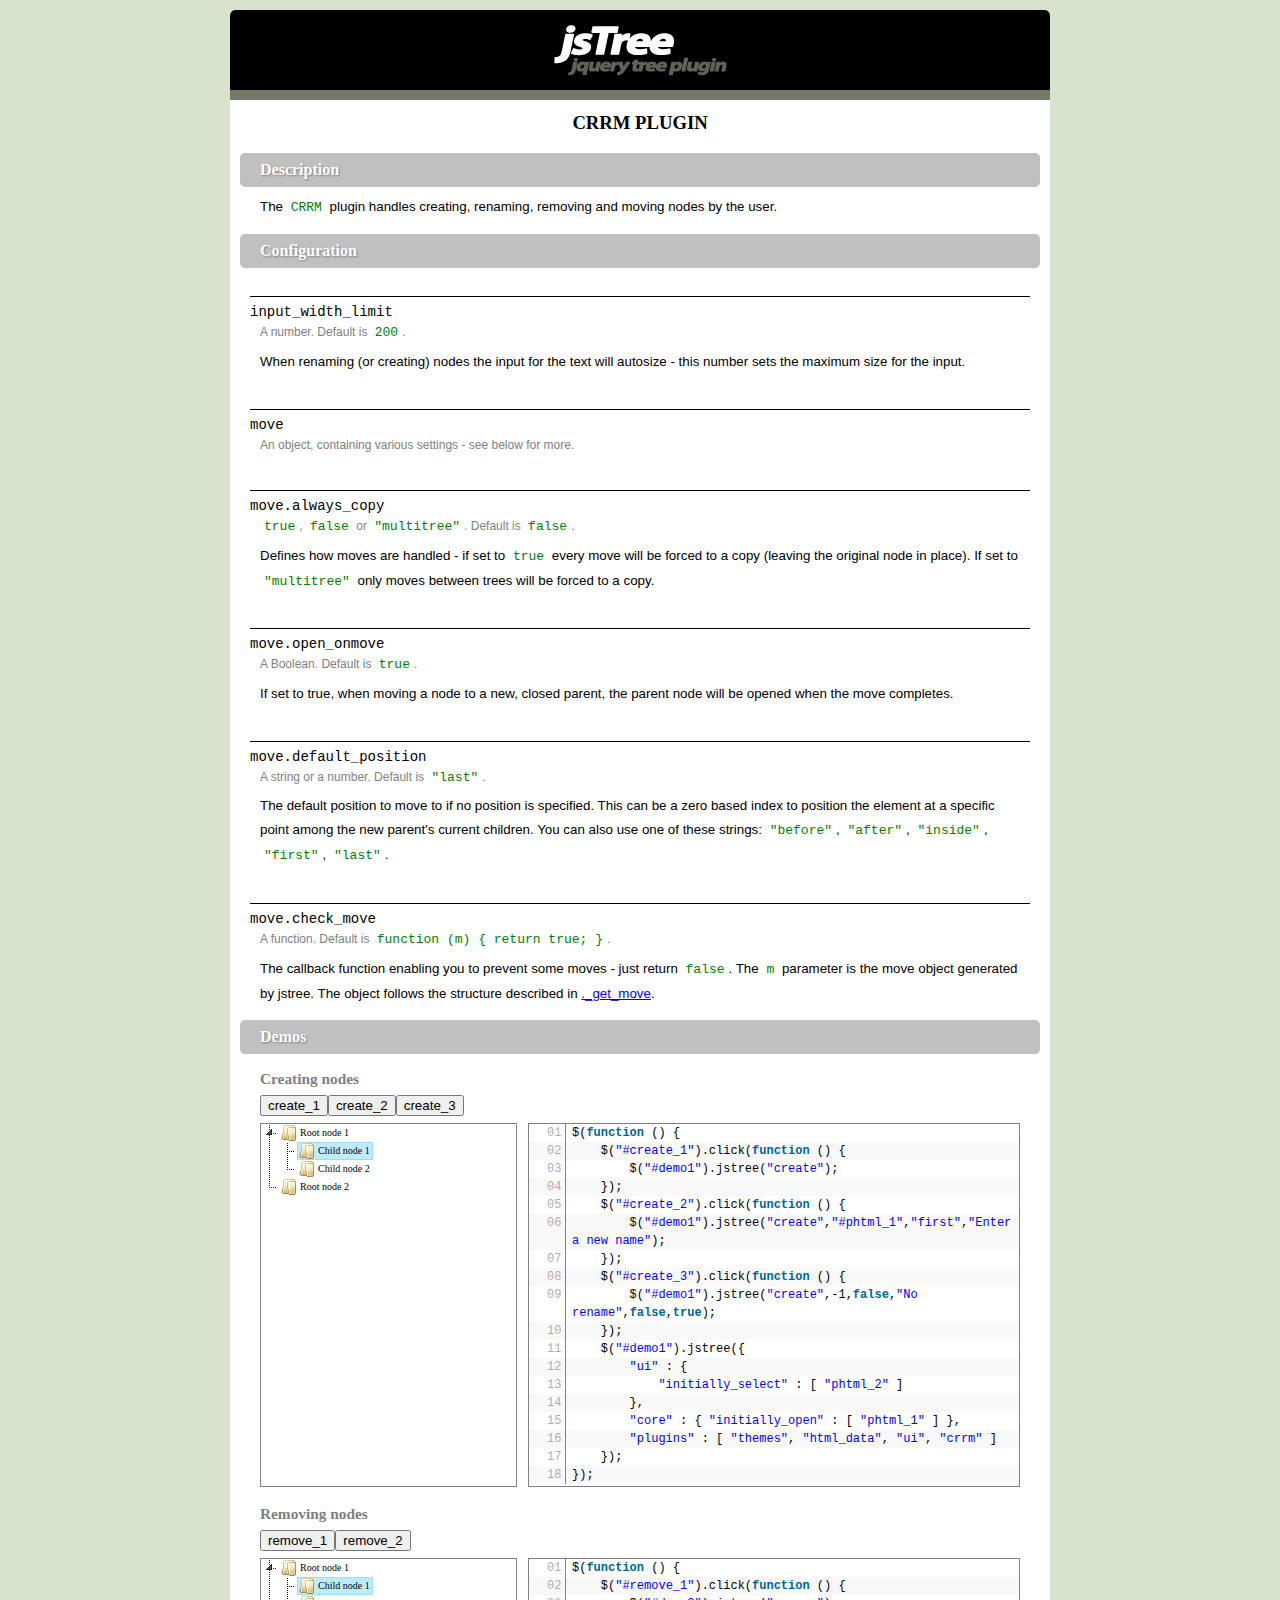
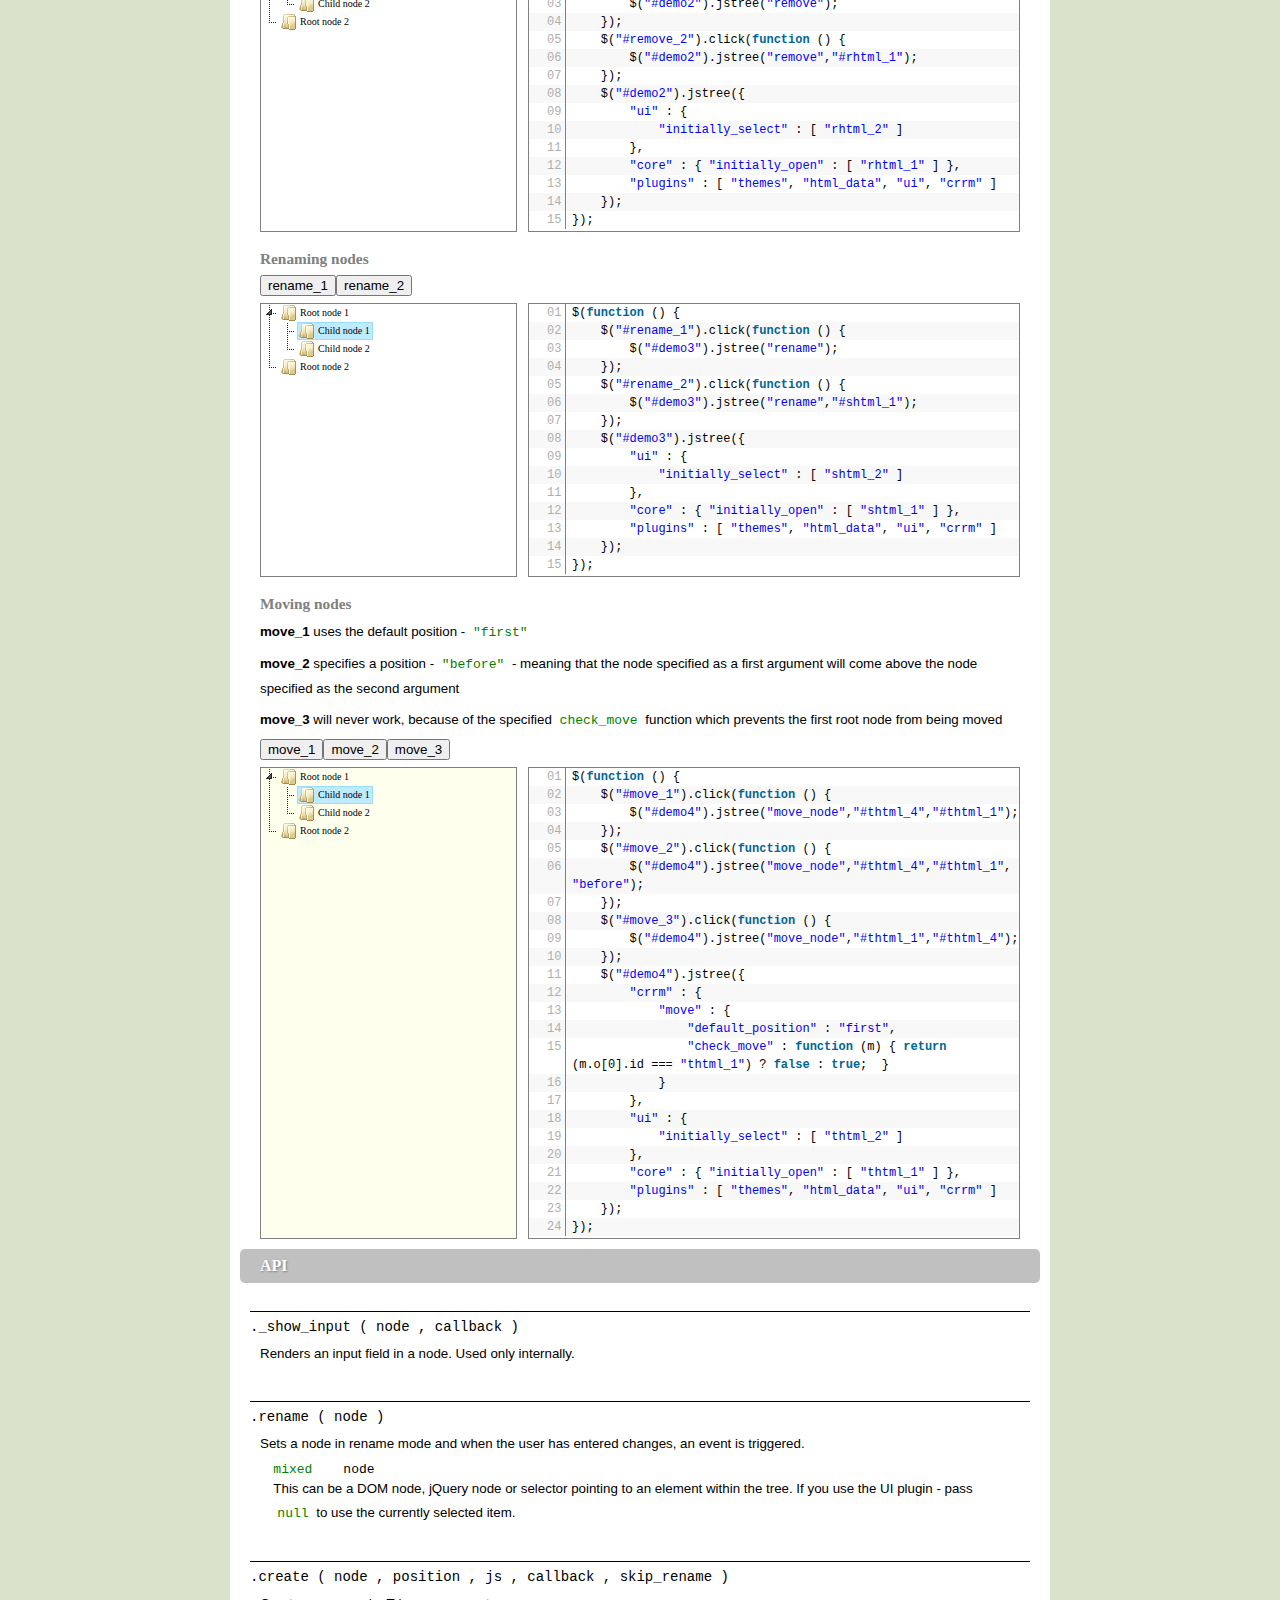
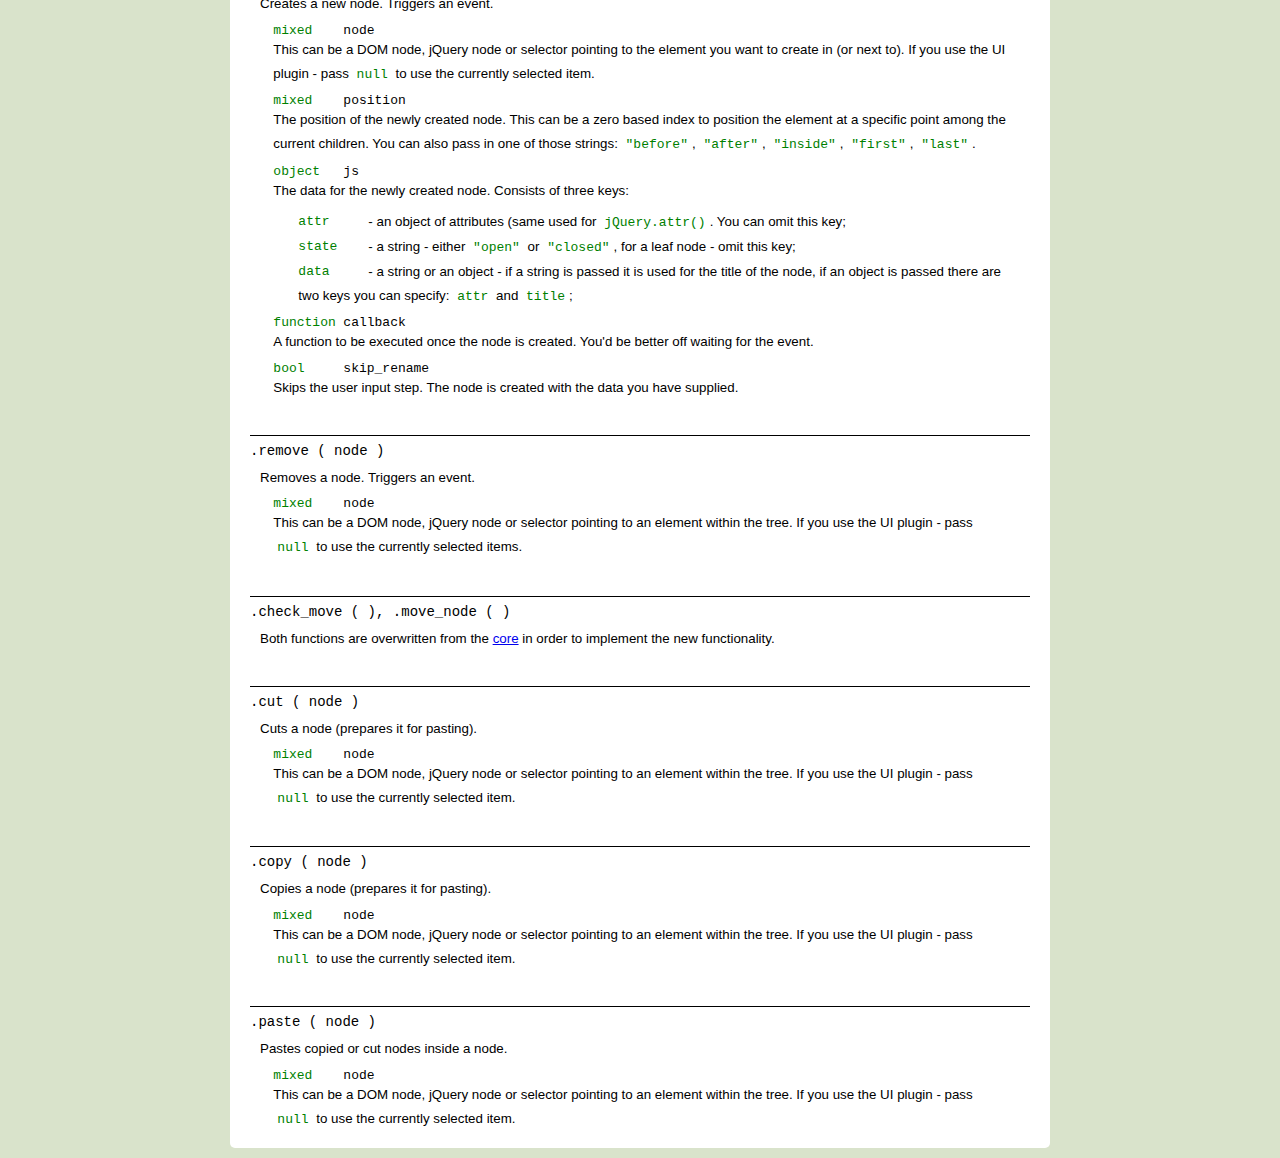
<file: sites/tutorsite/protected/components/widgets/catAdmin/assets/jstree/_docs/crrm.html>
<!DOCTYPE html
PUBLIC "-//W3C//DTD XHTML 1.0 Strict//EN"
"http://www.w3.org/TR/xhtml1/DTD/xhtml1-strict.dtd">
<html xmlns="http://www.w3.org/1999/xhtml">
<head>
	<meta http-equiv="Content-Type" content="text/html; charset=utf-8" />
	<title>jsTree v.1.0 - CRRM documentation</title>
	<script type="text/javascript" src="../_lib/jquery.js"></script>
	<script type="text/javascript" src="../_lib/jquery.cookie.js"></script>
	<script type="text/javascript" src="../_lib/jquery.hotkeys.js"></script>
	<script type="text/javascript" src="../jquery.jstree.js"></script>

	<link type="text/css" rel="stylesheet" href="syntax/!style.css"/>
	<link type="text/css" rel="stylesheet" href="!style.css"/>
	<script type="text/javascript" src="syntax/!script.js"></script>
</head>
<body>
<div id="container">

<h1 id="dhead">jsTree v.1.0</h1>
<h1>crrm plugin</h1>
<h2>Description</h2>
<div id="description">
<p>The <code>CRRM</code> plugin handles creating, renaming, removing and moving nodes by the user.</p>
</div>

<h2 id="configuration">Configuration</h2>
<div class="panel configuration">
<h3>input_width_limit</h3>
<p class="meta">A number. Default is <code>200</code>.</p>
<p>When renaming (or creating) nodes the input for the text will autosize - this number sets the maximum size for the input.</p>

<h3>move</h3>
<p class="meta">An object, containing various settings - see below for more.</p>

<h3>move.always_copy</h3>
<p class="meta"><code>true</code>, <code>false</code> or <code>"multitree"</code>. Default is <code>false</code>.</p>
<p>Defines how moves are handled - if set to <code>true</code> every move will be forced to a copy (leaving the original node in place). If set to <code>"multitree"</code> only moves between trees will be forced to a copy.</p>

<h3>move.open_onmove</h3>
<p class="meta">A Boolean. Default is <code>true</code>.</p>
<p>If set to true, when moving a node to a new, closed parent, the parent node will be opened when the move completes.</p>

<h3>move.default_position</h3>
<p class="meta">A string or a number. Default is <code>"last"</code>.</p>
<p>The default position to move to if no position is specified. This can be a zero based index to position the element at a specific point among the new parent's current children. You can also use one of these strings: <code>"before"</code>, <code>"after"</code>, <code>"inside"</code>, <code>"first"</code>, <code>"last"</code>.</p>

<h3>move.check_move</h3>
<p class="meta">A function. Default is <code>function (m) { return true; }</code>.</p>
<p>The callback function enabling you to prevent some moves - just return <code>false</code>. The <code>m</code> parameter is the move object generated by jstree. The object follows the structure described in <a href="core.html#_get_move">._get_move</a>.</p>

</div>

<h2 id="demos">Demos</h2>
<div class="panel">

<h3>Creating nodes</h3>
<input type="button" class="button" value="create_1" id="create_1" style="float:left;" />
<input type="button" class="button" value="create_2" id="create_2" style="float:left;" />
<input type="button" class="button" value="create_3" id="create_3" style="" />
<div id="demo1" class="demo">
	<ul>
		<li id="phtml_1">
			<a href="#">Root node 1</a>
			<ul>
				<li id="phtml_2">
					<a href="#">Child node 1</a>
				</li>
				<li id="phtml_3">
					<a href="#">Child node 2</a>
				</li>
			</ul>
		</li>
		<li id="phtml_4">
			<a href="#">Root node 2</a>
		</li>
	</ul>
</div>
<script type="text/javascript" class="source">
$(function () {
	$("#create_1").click(function () { 
		$("#demo1").jstree("create"); 
	});
	$("#create_2").click(function () { 
		$("#demo1").jstree("create","#phtml_1","first","Enter a new name"); 
	});
	$("#create_3").click(function () { 
		$("#demo1").jstree("create",-1,false,"No rename",false,true); 
	});
	$("#demo1").jstree({ 
		"ui" : {
			"initially_select" : [ "phtml_2" ]
		},
		"core" : { "initially_open" : [ "phtml_1" ] },
		"plugins" : [ "themes", "html_data", "ui", "crrm" ]
	});
});
</script>

<h3>Removing nodes</h3>
<input type="button" class="button" value="remove_1" id="remove_1" style="float:left;" />
<input type="button" class="button" value="remove_2" id="remove_2" style="" />
<div id="demo2" class="demo">
	<ul>
		<li id="rhtml_1">
			<a href="#">Root node 1</a>
			<ul>
				<li id="rhtml_2">
					<a href="#">Child node 1</a>
				</li>
				<li id="rhtml_3">
					<a href="#">Child node 2</a>
				</li>
			</ul>
		</li>
		<li id="rhtml_4">
			<a href="#">Root node 2</a>
		</li>
	</ul>
</div>
<script type="text/javascript" class="source">
$(function () {
	$("#remove_1").click(function () { 
		$("#demo2").jstree("remove"); 
	});
	$("#remove_2").click(function () { 
		$("#demo2").jstree("remove","#rhtml_1"); 
	});
	$("#demo2").jstree({ 
		"ui" : {
			"initially_select" : [ "rhtml_2" ]
		},
		"core" : { "initially_open" : [ "rhtml_1" ] },
		"plugins" : [ "themes", "html_data", "ui", "crrm" ]
	});
});
</script>

<h3>Renaming nodes</h3>
<input type="button" class="button" value="rename_1" id="rename_1" style="float:left;" />
<input type="button" class="button" value="rename_2" id="rename_2" style="" />
<div id="demo3" class="demo">
	<ul>
		<li id="shtml_1">
			<a href="#">Root node 1</a>
			<ul>
				<li id="shtml_2">
					<a href="#">Child node 1</a>
				</li>
				<li id="shtml_3">
					<a href="#">Child node 2</a>
				</li>
			</ul>
		</li>
		<li id="shtml_4">
			<a href="#">Root node 2</a>
		</li>
	</ul>
</div>
<script type="text/javascript" class="source">
$(function () {
	$("#rename_1").click(function () { 
		$("#demo3").jstree("rename"); 
	});
	$("#rename_2").click(function () { 
		$("#demo3").jstree("rename","#shtml_1"); 
	});
	$("#demo3").jstree({ 
		"ui" : {
			"initially_select" : [ "shtml_2" ]
		},
		"core" : { "initially_open" : [ "shtml_1" ] },
		"plugins" : [ "themes", "html_data", "ui", "crrm" ]
	});
});
</script>

<h3>Moving nodes</h3>
<p><strong>move_1</strong> uses the default position - <code>"first"</code></p>
<p><strong>move_2</strong> specifies a position - <code>"before"</code> - meaning that the node specified as a first argument will come above the node specified as the second argument</p>
<p><strong>move_3</strong> will never work, because of the specified <code>check_move</code> function which prevents the first root node from being moved</p>
<input type="button" class="button" value="move_1" id="move_1" style="float:left;" />
<input type="button" class="button" value="move_2" id="move_2" style="float:left;" />
<input type="button" class="button" value="move_3" id="move_3" style="" />
<div id="demo4" class="demo">
	<ul>
		<li id="thtml_1">
			<a href="#">Root node 1</a>
			<ul>
				<li id="thtml_2">
					<a href="#">Child node 1</a>
				</li>
				<li id="thtml_3">
					<a href="#">Child node 2</a>
				</li>
			</ul>
		</li>
		<li id="thtml_4">
			<a href="#">Root node 2</a>
		</li>
	</ul>
</div>
<script type="text/javascript" class="source">
$(function () {
	$("#move_1").click(function () { 
		$("#demo4").jstree("move_node","#thtml_4","#thtml_1"); 
	});
	$("#move_2").click(function () { 
		$("#demo4").jstree("move_node","#thtml_4","#thtml_1", "before"); 
	});
	$("#move_3").click(function () { 
		$("#demo4").jstree("move_node","#thtml_1","#thtml_4"); 
	});
	$("#demo4").jstree({ 
		"crrm" : {
			"move" : {
				"default_position" : "first",
				"check_move" : function (m) { return (m.o[0].id === "thtml_1") ? false : true;  }
			}
		},
		"ui" : {
			"initially_select" : [ "thtml_2" ]
		},
		"core" : { "initially_open" : [ "thtml_1" ] },
		"plugins" : [ "themes", "html_data", "ui", "crrm" ]
	});
});
</script>

</div>

<h2 id="api">API</h2>
<div class="panel api">

<h3 id="_show_input">._show_input ( node , callback )</h3>
<p>Renders an input field in a node. Used only internally.</p>

<h3 id="rename">.rename ( node )</h3>
<p>Sets a node in rename mode and when the user has entered changes, an event is triggered.</p>
<ul class="arguments">
	<li>
		<code class="tp">mixed</code> <strong>node</strong>
		<p>This can be a DOM node, jQuery node or selector pointing to an element within the tree. If you use the UI plugin - pass <code>null</code> to use the currently selected item.</p>
	</li>
</ul>

<h3 id="create">.create ( node , position , js , callback , skip_rename )</h3>
<p>Creates a new node. Triggers an event.</p>
<ul class="arguments">
	<li>
		<code class="tp">mixed</code> <strong>node</strong>
		<p>This can be a DOM node, jQuery node or selector pointing to the element you want to create in (or next to). If you use the UI plugin - pass <code>null</code> to use the currently selected item.</p>
	</li>
	<li>
		<code class="tp">mixed</code> <strong>position</strong>
		<p>The position of the newly created node. This can be a zero based index to position the element at a specific point among the current children. You can also pass in one of those strings: <code>"before"</code>, <code>"after"</code>, <code>"inside"</code>, <code>"first"</code>, <code>"last"</code>.</p>
	</li>
	<li>
		<code class="tp">object</code> <strong>js</strong>
		<p>The data for the newly created node. Consists of three keys:</p><p style="margin-left:25px;"><code class="tp">attr</code> - an object of attributes (same used for <code>jQuery.attr()</code>. You can omit this key;<br /><code class="tp">state</code> - a string - either <code>"open"</code> or <code>"closed"</code>, for a leaf node - omit this key;<br /><code class="tp">data</code> - a string or an object - if a string is passed it is used for the title of the node, if an object is passed there are two keys you can specify: <code>attr</code> and <code>title</code>;</p>
	</li>
	<li>
		<code class="tp">function</code> <strong>callback</strong>
		<p>A function to be executed once the node is created. You'd be better off waiting for the event.</p>
	</li>
	<li>
		<code class="tp">bool</code> <strong>skip_rename</strong>
		<p>Skips the user input step. The node is created with the data you have supplied.</p>
	</li>
</ul>

<h3 id="remove">.remove ( node )</h3>
<p>Removes a node. Triggers an event.</p>
<ul class="arguments">
	<li>
		<code class="tp">mixed</code> <strong>node</strong>
		<p>This can be a DOM node, jQuery node or selector pointing to an element within the tree. If you use the UI plugin - pass <code>null</code> to use the currently selected items.</p>
	</li>
</ul>

<div style="height:1px; visibility:hidden; overflow:hidden;"><span id="check_move">&#160;</span></div>
<h3 id="move_node">.check_move ( ), .move_node ( )</h3>
<p>Both functions are overwritten from the <a href="core.html#check_move">core</a> in order to implement the new functionality.</p>

<h3 id="cut">.cut ( node )</h3>
<p>Cuts a node (prepares it for pasting).</p>
<ul class="arguments">
	<li>
		<code class="tp">mixed</code> <strong>node</strong>
		<p>This can be a DOM node, jQuery node or selector pointing to an element within the tree. If you use the UI plugin - pass <code>null</code> to use the currently selected item.</p>
	</li>
</ul>

<h3 id="copy">.copy ( node )</h3>
<p>Copies a node (prepares it for pasting).</p>
<ul class="arguments">
	<li>
		<code class="tp">mixed</code> <strong>node</strong>
		<p>This can be a DOM node, jQuery node or selector pointing to an element within the tree. If you use the UI plugin - pass <code>null</code> to use the currently selected item.</p>
	</li>
</ul>

<h3 id="paste">.paste ( node )</h3>
<p>Pastes copied or cut nodes inside a node.</p>
<ul class="arguments">
	<li>
		<code class="tp">mixed</code> <strong>node</strong>
		<p>This can be a DOM node, jQuery node or selector pointing to an element within the tree. If you use the UI plugin - pass <code>null</code> to use the currently selected item.</p>
	</li>
</ul>

</div>

</div>
</body>
</html>
</file>
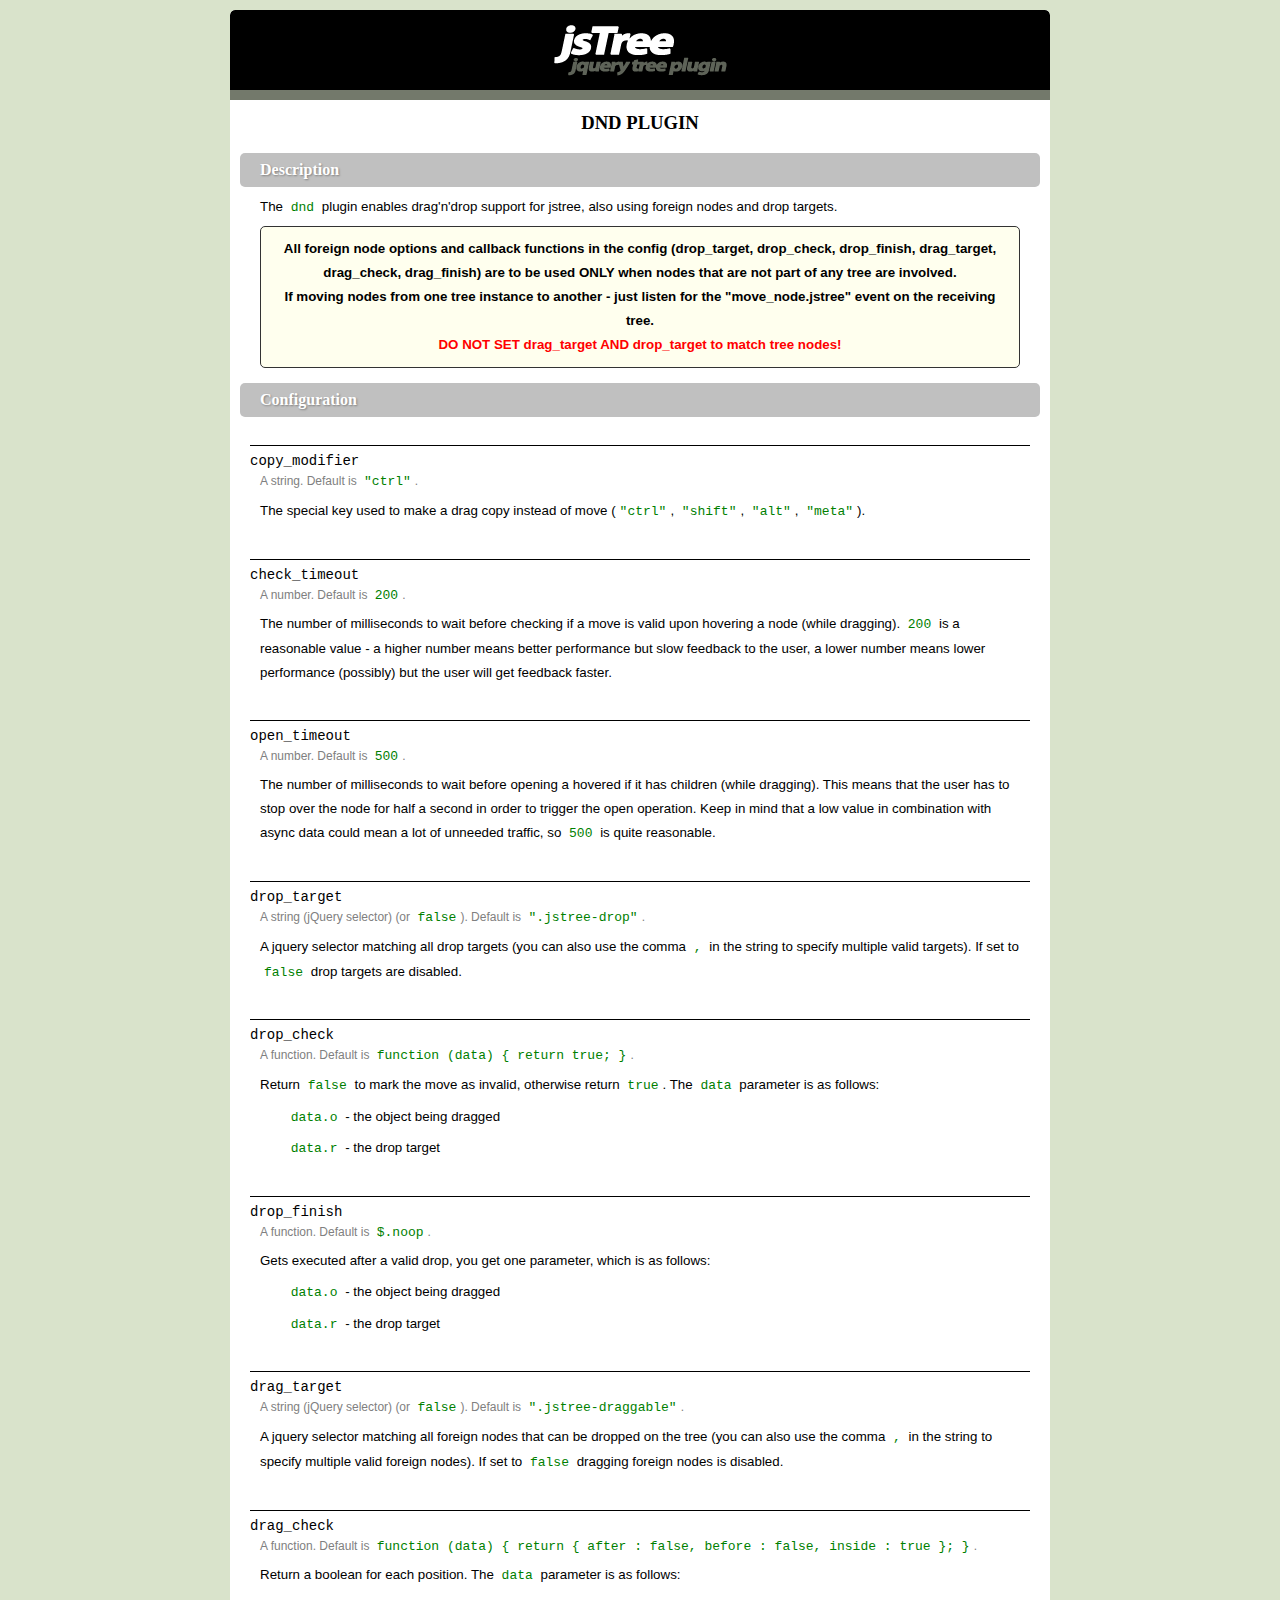
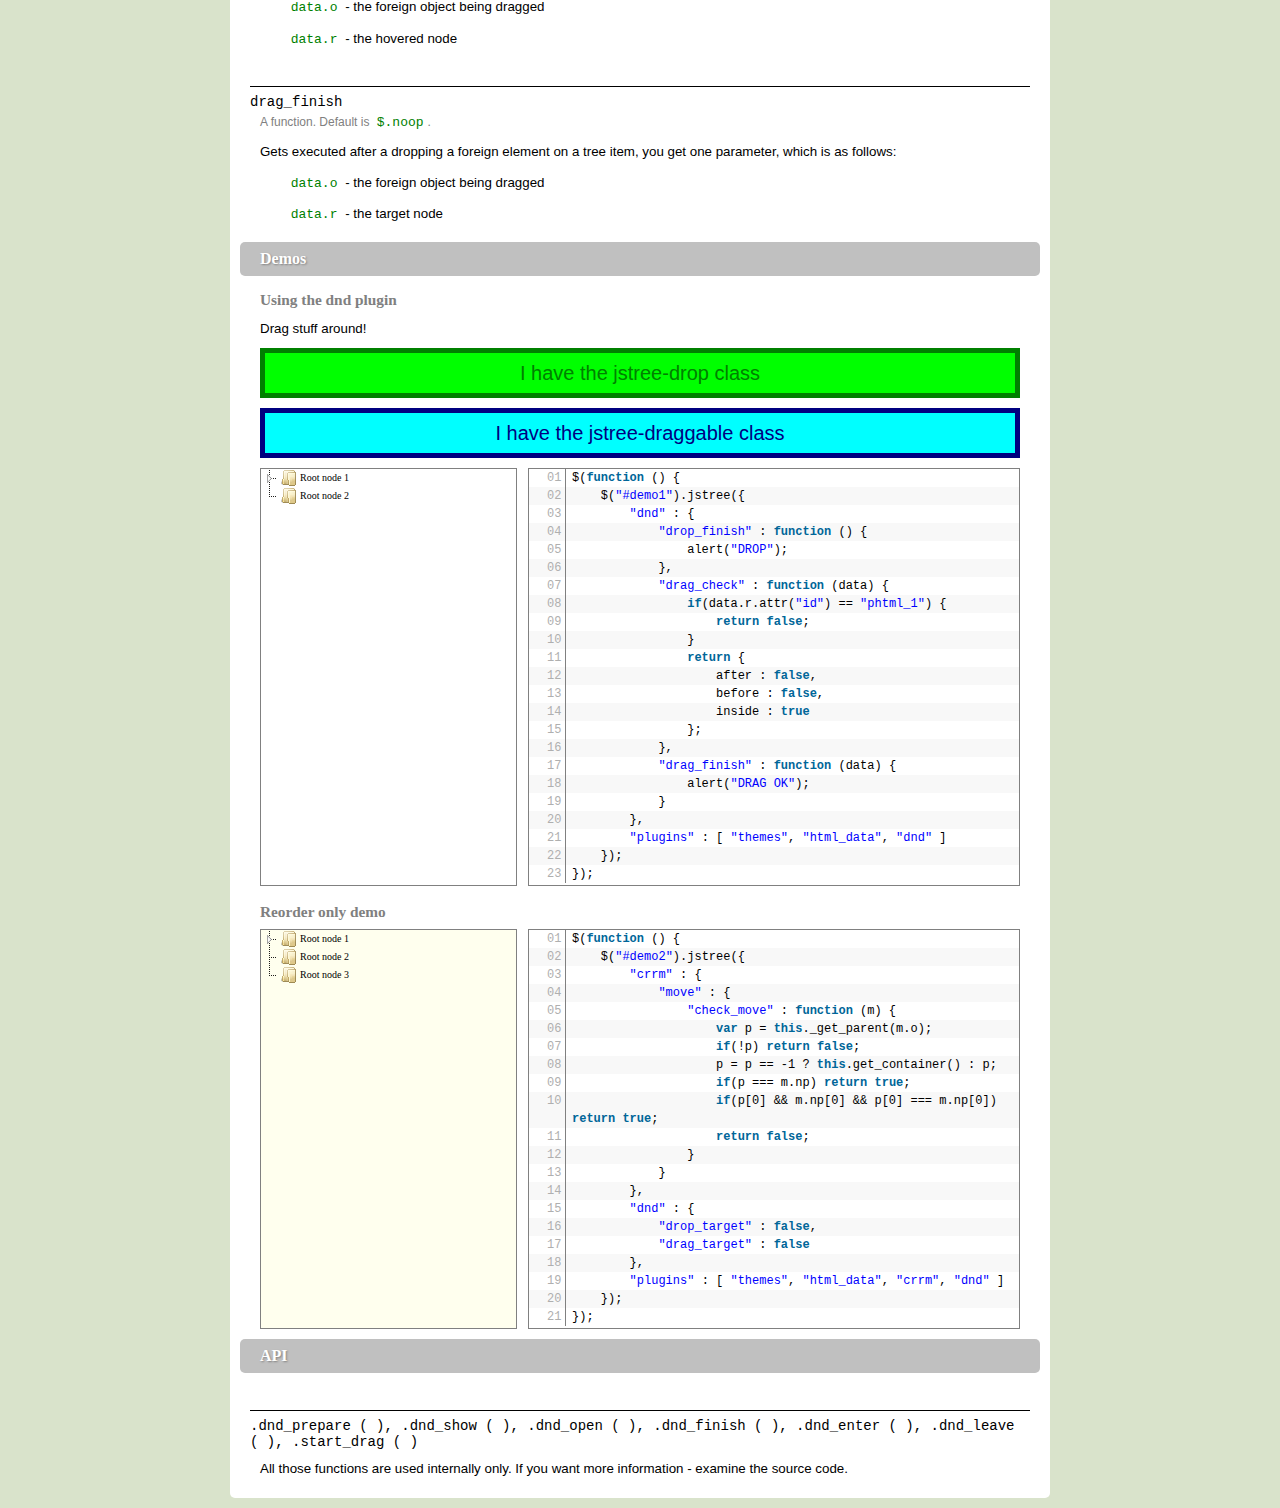
<file: sites/tutorsite/protected/components/widgets/catAdmin/assets/jstree/_docs/dnd.html>
<!DOCTYPE html
PUBLIC "-//W3C//DTD XHTML 1.0 Strict//EN"
"http://www.w3.org/TR/xhtml1/DTD/xhtml1-strict.dtd">
<html xmlns="http://www.w3.org/1999/xhtml">
<head>
	<meta http-equiv="Content-Type" content="text/html; charset=utf-8" />
	<title>jsTree v.1.0 - dnd documentation</title>
	<script type="text/javascript" src="../_lib/jquery.js"></script>
	<script type="text/javascript" src="../_lib/jquery.cookie.js"></script>
	<script type="text/javascript" src="../_lib/jquery.hotkeys.js"></script>
	<script type="text/javascript" src="../jquery.jstree.js"></script>

	<link type="text/css" rel="stylesheet" href="syntax/!style.css"/>
	<link type="text/css" rel="stylesheet" href="!style.css"/>
	<script type="text/javascript" src="syntax/!script.js"></script>
</head>
<body>
<div id="container">

<h1 id="dhead">jsTree v.1.0</h1>
<h1>dnd plugin</h1>
<h2>Description</h2>
<div id="description">
<p>The <code>dnd</code> plugin enables drag'n'drop support for jstree, also using foreign nodes and drop targets.</p>
<p class="note">All foreign node options and callback functions in the config (drop_target, drop_check, drop_finish, drag_target, drag_check, drag_finish) are to be used ONLY when nodes that are not part of any tree are involved.<br />If moving nodes from one tree instance to another - just listen for the "move_node.jstree" event on the receiving tree.<br /><span style="color:red">DO NOT SET drag_target AND drop_target to match tree nodes!</span></p>
</div>

<h2 id="configuration">Configuration</h2>
<div class="panel configuration">

<h3>copy_modifier</h3>
<p class="meta">A string. Default is <code>"ctrl"</code>.</p>
<p>The special key used to make a drag copy instead of move (<code>"ctrl"</code>, <code>"shift"</code>, <code>"alt"</code>, <code>"meta"</code>).</p>

<h3>check_timeout</h3>
<p class="meta">A number. Default is <code>200</code>.</p>
<p>The number of milliseconds to wait before checking if a move is valid upon hovering a node (while dragging). <code>200</code> is a reasonable value - a higher number means better performance but slow feedback to the user, a lower number means lower performance (possibly) but the user will get feedback faster.</p>

<h3>open_timeout</h3>
<p class="meta">A number. Default is <code>500</code>.</p>
<p>The number of milliseconds to wait before opening a hovered if it has children (while dragging). This means that the user has to stop over the node for half a second in order to trigger the open operation. Keep in mind that a low value in combination with async data could mean a lot of unneeded traffic, so <code>500</code> is quite reasonable.</p>

<h3>drop_target</h3>
<p class="meta">A string (jQuery selector) (or <code>false</code>). Default is <code>".jstree-drop"</code>.</p>
<p>A jquery selector matching all drop targets (you can also use the comma <code>,</code> in the string to specify multiple valid targets). If set to <code>false</code> drop targets are disabled.</p>

<h3>drop_check</h3>
<p class="meta">A function. Default is <code>function (data) { return true; }</code>.</p>
<p>Return <code>false</code> to mark the move as invalid, otherwise return <code>true</code>. The <code>data</code> parameter is as follows:</p>
<p style="margin-left:2em;"><code>data.o</code> - the object being dragged</p>
<p style="margin-left:2em;"><code>data.r</code> - the drop target</p>

<h3>drop_finish</h3>
<p class="meta">A function. Default is <code>$.noop</code>.</p>
<p>Gets executed after a valid drop, you get one parameter, which is as follows:</p>
<p style="margin-left:2em;"><code>data.o</code> - the object being dragged</p>
<p style="margin-left:2em;"><code>data.r</code> - the drop target</p>

<h3>drag_target</h3>
<p class="meta">A string (jQuery selector) (or <code>false</code>). Default is <code>".jstree-draggable"</code>.</p>
<p>A jquery selector matching all foreign nodes that can be dropped on the tree (you can also use the comma <code>,</code> in the string to specify multiple valid foreign nodes). If set to <code>false</code> dragging foreign nodes is disabled.</p>

<h3>drag_check</h3>
<p class="meta">A function. Default is <code>function (data) { return { after : false, before : false, inside : true }; }</code>.</p>
<p>Return a boolean for each position. The <code>data</code> parameter is as follows:</p>
<p style="margin-left:2em;"><code>data.o</code> - the foreign object being dragged</p>
<p style="margin-left:2em;"><code>data.r</code> - the hovered node</p>

<h3>drag_finish</h3>
<p class="meta">A function. Default is <code>$.noop</code>.</p>
<p>Gets executed after a dropping a foreign element on a tree item, you get one parameter, which is as follows:</p>
<p style="margin-left:2em;"><code>data.o</code> - the foreign object being dragged</p>
<p style="margin-left:2em;"><code>data.r</code> - the target node</p>


</div>

<h2 id="demos">Demos</h2>
<div class="panel">
<h3>Using the dnd plugin</h3>
<p>Drag stuff around!</p>
<div class="jstree-drop" style="clear:both; border:5px solid green; background:lime; color:green; height:40px; line-height:40px; text-align:center; font-size:20px;">I have the jstree-drop class</div>
<div class="jstree-draggable" style="margin:10px 0; clear:both; border:5px solid navy; background:aqua; color:navy; height:40px; line-height:40px; text-align:center; font-size:20px;">I have the jstree-draggable class</div>
<div id="demo1" class="demo">
	<ul>
		<li id="phtml_1">
			<a href="#">Root node 1</a>
			<ul>
				<li id="phtml_2">
					<a href="#">Child node 1</a>
				</li>
				<li id="phtml_3">
					<a href="#">Child node 2</a>
				</li>
			</ul>
		</li>
		<li id="phtml_4">
			<a href="#">Root node 2</a>
		</li>
	</ul>
</div>
<script type="text/javascript" class="source">
$(function () {
	$("#demo1").jstree({ 
		"dnd" : {
			"drop_finish" : function () { 
				alert("DROP"); 
			},
			"drag_check" : function (data) {
				if(data.r.attr("id") == "phtml_1") {
					return false;
				}
				return { 
					after : false, 
					before : false, 
					inside : true 
				};
			},
			"drag_finish" : function (data) { 
				alert("DRAG OK"); 
			}
		},
		"plugins" : [ "themes", "html_data", "dnd" ]
	});
});
</script>

<h3>Reorder only demo</h3>
<div id="demo2" class="demo">
	<ul>
		<li id="rhtml_1">
			<a href="#">Root node 1</a>
			<ul>
				<li id="rhtml_2">
					<a href="#">Child node 1</a>
				</li>
				<li id="rhtml_3">
					<a href="#">Child node 2</a>
				</li>
				<li id="rhtml_4">
					<a href="#">Child node 3</a>
				</li>
				<li id="rhtml_5">
					<a href="#">Child node 4</a>
				</li>
			</ul>
		</li>
		<li id="rhtml_6">
			<a href="#">Root node 2</a>
		</li>
		<li id="rhtml_7">
			<a href="#">Root node 3</a>
		</li>
	</ul>
</div>
<script type="text/javascript" class="source">
$(function () {
	$("#demo2").jstree({ 
		"crrm" : { 
			"move" : {
				"check_move" : function (m) { 
					var p = this._get_parent(m.o);
					if(!p) return false;
					p = p == -1 ? this.get_container() : p;
					if(p === m.np) return true;
					if(p[0] && m.np[0] && p[0] === m.np[0]) return true;
					return false;
				}
			}
		},
		"dnd" : {
			"drop_target" : false,
			"drag_target" : false
		},
		"plugins" : [ "themes", "html_data", "crrm", "dnd" ]
	});
});
</script>

</div>

<h2 id="api">API</h2>
<div class="panel api">

<div style="height:1px; visibility:hidden;">
	<span id="dnd_show">&nbsp;</span>
	<span id="dnd_open">&nbsp;</span>
	<span id="dnd_finish">&nbsp;</span>
	<span id="dnd_enter">&nbsp;</span>
	<span id="start_drag">&nbsp;</span>
</div>
<h3 id="dnd_prepare">.dnd_prepare ( ), .dnd_show ( ), .dnd_open ( ), .dnd_finish ( ), .dnd_enter ( ), .dnd_leave ( ), .start_drag ( )</h3>
<p>All those functions are used internally only. If you want more information - examine the source code.</p>

</div>

</div>
</body>
</html>
</file>
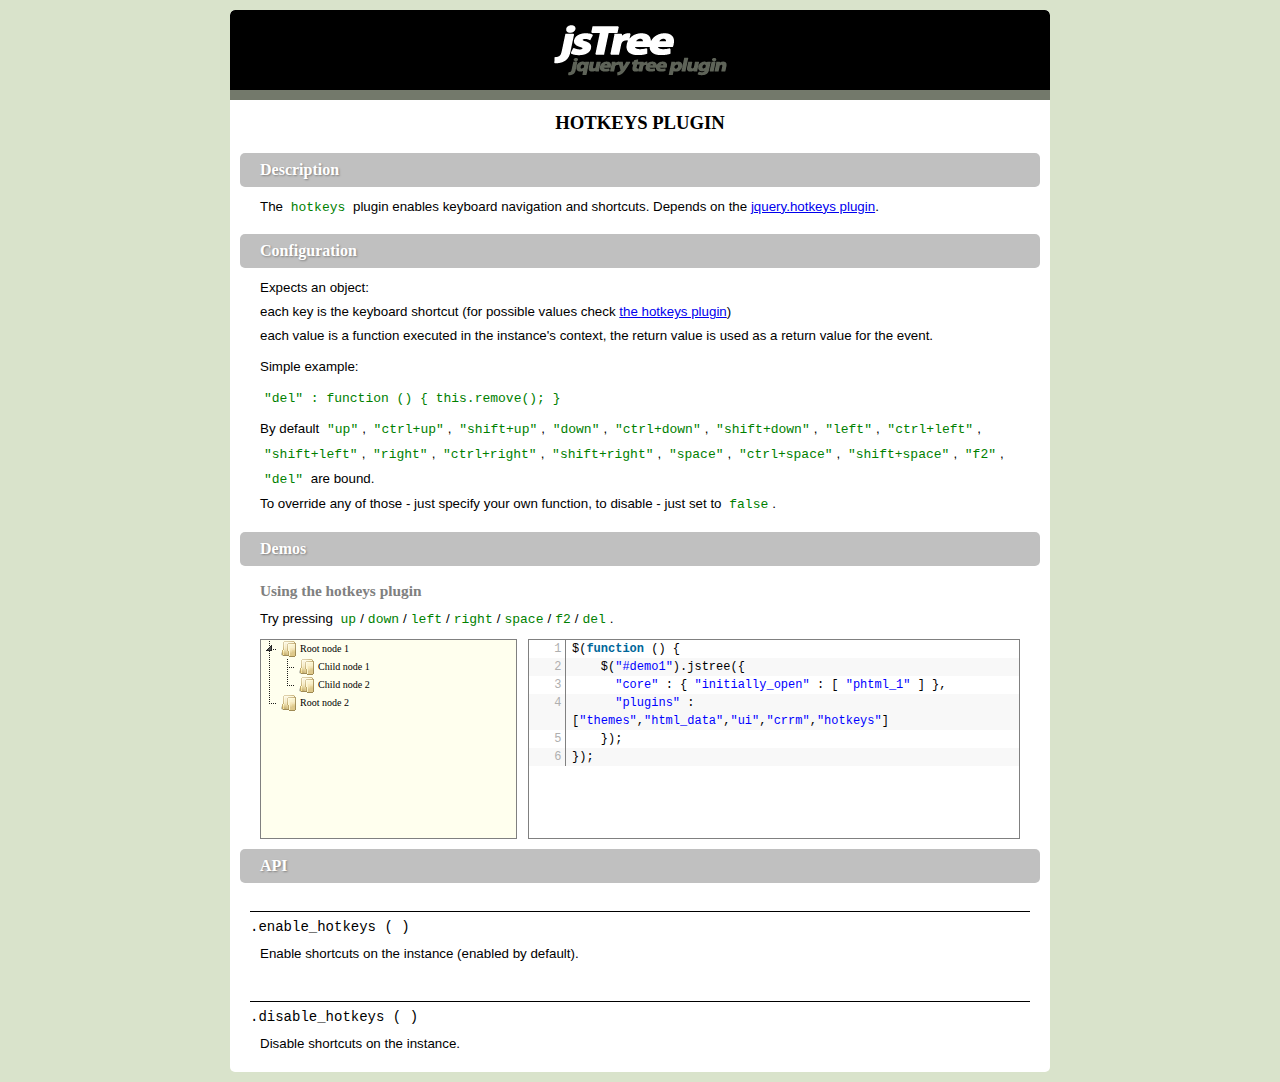
<file: sites/tutorsite/protected/components/widgets/catAdmin/assets/jstree/_docs/hotkeys.html>
<!DOCTYPE html
PUBLIC "-//W3C//DTD XHTML 1.0 Strict//EN"
"http://www.w3.org/TR/xhtml1/DTD/xhtml1-strict.dtd">
<html xmlns="http://www.w3.org/1999/xhtml">
<head>
	<meta http-equiv="Content-Type" content="text/html; charset=utf-8" />
	<title>jsTree v.1.0 - hotkeys documentation</title>
	<script type="text/javascript" src="../_lib/jquery.js"></script>
	<script type="text/javascript" src="../_lib/jquery.cookie.js"></script>
	<script type="text/javascript" src="../_lib/jquery.hotkeys.js"></script>
	<script type="text/javascript" src="../jquery.jstree.js"></script>

	<link type="text/css" rel="stylesheet" href="syntax/!style.css"/>
	<link type="text/css" rel="stylesheet" href="!style.css"/>
	<script type="text/javascript" src="syntax/!script.js"></script>
</head>
<body>
<div id="container">

<h1 id="dhead">jsTree v.1.0</h1>
<h1>hotkeys plugin</h1>
<h2>Description</h2>
<div id="description">
<p>The <code>hotkeys</code> plugin enables keyboard navigation and shortcuts. Depends on the  <a href="http://github.com/jeresig/jquery.hotkeys/">jquery.hotkeys plugin</a>.</p>
</div>

<h2 id="configuration">Configuration</h2>
<div class="panel configuration">
<p>Expects an object:<br />each key is the keyboard shortcut (for possible values check <a href="http://github.com/jeresig/jquery.hotkeys/">the hotkeys plugin</a>)<br />each value is a function executed in the instance's context, the return value is used as a return value for the event.</p>
<p>Simple example:</p>
<p><code>"del" : function () { this.remove(); }</code></p>
<p>By default <code>"up"</code>, <code>"ctrl+up"</code>, <code>"shift+up"</code>, <code>"down"</code>, <code>"ctrl+down"</code>, <code>"shift+down"</code>, <code>"left"</code>, <code>"ctrl+left"</code>, <code>"shift+left"</code>, <code>"right"</code>, <code>"ctrl+right"</code>, <code>"shift+right"</code>, <code>"space"</code>, <code>"ctrl+space"</code>, <code>"shift+space"</code>, <code>"f2"</code>, <code>"del"</code> are bound.<br />To override any of those - just specify your own function, to disable - just set to <code>false</code>.
</div>

<h2 id="demos">Demos</h2>
<div class="panel">

<h3>Using the hotkeys plugin</h3>
<p>Try pressing <code>up</code>/<code>down</code>/<code>left</code>/<code>right</code>/<code>space</code>/<code>f2</code>/<code>del</code>.</p>
<div id="demo1" class="demo">
	<ul>
		<li id="phtml_1">
			<a href="#">Root node 1</a>
			<ul>
				<li id="phtml_2">
					<a href="#">Child node 1</a>
				</li>
				<li id="phtml_3">
					<a href="#">Child node 2</a>
				</li>
			</ul>
		</li>
		<li id="phtml_4">
			<a href="#">Root node 2</a>
		</li>
	</ul>
</div>
<script type="text/javascript" class="source">
$(function () {
	$("#demo1").jstree({ 
	  "core" : { "initially_open" : [ "phtml_1" ] },
	  "plugins" : ["themes","html_data","ui","crrm","hotkeys"]
	});
});
</script>

</div>

<h2 id="api">API</h2>
<div class="panel api">

<h3 id="enable_hotkeys">.enable_hotkeys ( )</h3>
<p>Enable shortcuts on the instance (enabled by default).</p>

<h3 id="disable_hotkeys">.disable_hotkeys ( )</h3>
<p>Disable shortcuts on the instance.</p>

</div>

</div>
</body>
</html>
</file>
<file: sites/tutorsite/protected/components/widgets/catAdmin/assets/jstree/_docs/syntax/!style.css>
/**
 * SyntaxHighlighter
 * http://alexgorbatchev.com/
 *
 * SyntaxHighlighter is donationware. If you are using it, please donate.
 * http://alexgorbatchev.com/wiki/SyntaxHighlighter:Donate
 *
 * @version
 * 2.1.364 (October 15 2009)
 * 
 * @copyright
 * Copyright (C) 2004-2009 Alex Gorbatchev.
 *
 * @license
 * This file is part of SyntaxHighlighter.
 * 
 * SyntaxHighlighter is free software: you can redistribute it and/or modify
 * it under the terms of the GNU Lesser General Public License as published by
 * the Free Software Foundation, either version 3 of the License, or
 * (at your option) any later version.
 * 
 * SyntaxHighlighter is distributed in the hope that it will be useful,
 * but WITHOUT ANY WARRANTY; without even the implied warranty of
 * MERCHANTABILITY or FITNESS FOR A PARTICULAR PURPOSE.  See the
 * GNU General Public License for more details.
 * 
 * You should have received a copy of the GNU General Public License
 * along with SyntaxHighlighter.  If not, see <http://www.gnu.org/copyleft/lesser.html>.
 */
.syntaxhighlighter,
.syntaxhighlighter div,
.syntaxhighlighter code,
.syntaxhighlighter table,
.syntaxhighlighter table td,
.syntaxhighlighter table tr,
.syntaxhighlighter table tbody
{
	margin: 0 !important;
	padding: 0 !important;
	border: 0 !important;
	outline: 0 !important;
	background: none !important;
	text-align: left !important;
	float: none !important;
	vertical-align: baseline !important;
	position: static !important;
	left: auto !important;
	top: auto !important;
	right: auto !important;
	bottom: auto !important;
	height: auto !important;
	width: auto !important;
	font-family: "Consolas", "Bitstream Vera Sans Mono", "Courier New", Courier, monospace !important;
	font-weight: normal !important;
	font-style: normal !important;
	min-height: inherit !important; /* For IE8, FF & WebKit */
	min-height: auto !important; /* For IE7 */


/*
	line-height: 1.1em !important;
	font-size: 1em !important;
*/

	font-size:12px !important;
	line-height:18px !important;

}

.syntaxhighlighter
{
	width: 99.9% !important; /* 99% fixes IE8 horizontal scrollbar */
	margin: 1em 0 1em 0 !important;
	padding: 1px !important; /* adds a little border on top and bottom */
	position: relative !important;
}

.syntaxhighlighter .bold 
{
	font-weight: bold !important;
}

.syntaxhighlighter .italic 
{
	font-style: italic !important;
}

.syntaxhighlighter .line
{
}

.syntaxhighlighter .no-wrap .line .content
{
	white-space: pre !important;
}

.syntaxhighlighter .line table 
{
	border-collapse: collapse !important;
}

.syntaxhighlighter .line td
{
	vertical-align: top !important;
}

.syntaxhighlighter .line .number
{
	width: 3em !important;
}

.syntaxhighlighter .line .number code
{
	width: 2.7em !important;
	padding-right: .3em !important;
	text-align: right !important;
	display: block !important;
}

.syntaxhighlighter .line .content
{
	padding-left: .5em !important;
}

.syntaxhighlighter .line .spaces
{
}

/* Disable border and margin on the lines when no gutter option is set */
.syntaxhighlighter.nogutter .line .content
{
	border-left: none !important;
}

.syntaxhighlighter .bar
{
	display: none !important;
}

.syntaxhighlighter .bar.show 
{
	display: block !important;
}

.syntaxhighlighter.collapsed .bar
{
	display: block !important;
}

/* Adjust some properties when collapsed */

.syntaxhighlighter.collapsed .lines
{
	display: none !important;
}

.syntaxhighlighter .lines.no-wrap
{
	overflow: auto !important;
	overflow-y: hidden !important;
}

/* Styles for the toolbar */

.syntaxhighlighter .toolbar
{
	position: absolute !important;
	right: 0px !important;
	top: 0px !important;
	font-size: 1px !important;
	padding: 8px 8px 8px 0 !important; /* in px because images don't scale with ems */
}

.syntaxhighlighter.collapsed .toolbar
{
	font-size: 80% !important;
	padding: .2em 0 .5em .5em !important;
	position: static !important;
}

.syntaxhighlighter .toolbar a.item,
.syntaxhighlighter .toolbar .item
{
	display: block !important;
	float: left !important;
	margin-left: 8px !important;
	background-repeat: no-repeat !important;
	overflow: hidden !important;
	text-indent: -5000px !important;
}

.syntaxhighlighter.collapsed .toolbar .item
{
	display: none !important;
}

.syntaxhighlighter.collapsed .toolbar .item.expandSource
{
	background-image: url(magnifier.png) !important;
	display: inline !important;
	text-indent: 0 !important;
	width: auto !important;
	float: none !important;
	height: 16px !important;
	padding-left: 20px !important;
}

.syntaxhighlighter .toolbar .item.viewSource
{
	background-image: url(page_white_code.png) !important;
}

.syntaxhighlighter .toolbar .item.printSource
{
	background-image: url(printer.png) !important;
}

.syntaxhighlighter .toolbar .item.copyToClipboard
{
	text-indent: 0 !important;
	background: none !important;
	overflow: visible !important;
}

.syntaxhighlighter .toolbar .item.about
{
	background-image: url(help.png) !important;
}

/** 
 * Print view.
 * Colors are based on the default theme without background.
 */

.syntaxhighlighter.printing,
.syntaxhighlighter.printing .line.alt1 .content,
.syntaxhighlighter.printing .line.alt2 .content,
.syntaxhighlighter.printing .line.highlighted .number,
.syntaxhighlighter.printing .line.highlighted.alt1 .content,
.syntaxhighlighter.printing .line.highlighted.alt2 .content,
{
	background: none !important;
}

/* Gutter line numbers */
.syntaxhighlighter.printing .line .number
{
	color: #bbb !important;
}

/* Add border to the lines */
.syntaxhighlighter.printing .line .content
{
	color: #000 !important;
}

/* Toolbar when visible */
.syntaxhighlighter.printing .toolbar
{
	display: none !important;
}

.syntaxhighlighter.printing a
{
	text-decoration: none !important;
}

.syntaxhighlighter.printing .plain,
.syntaxhighlighter.printing .plain a
{ 
	color: #000 !important;
}

.syntaxhighlighter.printing .comments,
.syntaxhighlighter.printing .comments a
{ 
	color: #008200 !important;
}

.syntaxhighlighter.printing .string,
.syntaxhighlighter.printing .string a
{
	color: blue !important; 
}

.syntaxhighlighter.printing .keyword
{ 
	color: #069 !important; 
	font-weight: bold !important; 
}

.syntaxhighlighter.printing .preprocessor 
{ 
	color: gray !important; 
}

.syntaxhighlighter.printing .variable 
{ 
	color: #a70 !important; 
}

.syntaxhighlighter.printing .value
{ 
	color: #090 !important; 
}

.syntaxhighlighter.printing .functions
{ 
	color: #ff1493 !important; 
}

.syntaxhighlighter.printing .constants
{ 
	color: #0066CC !important; 
}

.syntaxhighlighter.printing .script
{
	font-weight: bold !important;
}

.syntaxhighlighter.printing .color1,
.syntaxhighlighter.printing .color1 a
{ 
	color: #808080 !important; 
}

.syntaxhighlighter.printing .color2,
.syntaxhighlighter.printing .color2 a
{ 
	color: #ff1493 !important; 
}

.syntaxhighlighter.printing .color3,
.syntaxhighlighter.printing .color3 a
{ 
	color: red !important; 
}
/**
 * SyntaxHighlighter
 * http://alexgorbatchev.com/
 *
 * SyntaxHighlighter is donationware. If you are using it, please donate.
 * http://alexgorbatchev.com/wiki/SyntaxHighlighter:Donate
 *
 * @version
 * 2.1.364 (October 15 2009)
 * 
 * @copyright
 * Copyright (C) 2004-2009 Alex Gorbatchev.
 *
 * @license
 * This file is part of SyntaxHighlighter.
 * 
 * SyntaxHighlighter is free software: you can redistribute it and/or modify
 * it under the terms of the GNU Lesser General Public License as published by
 * the Free Software Foundation, either version 3 of the License, or
 * (at your option) any later version.
 * 
 * SyntaxHighlighter is distributed in the hope that it will be useful,
 * but WITHOUT ANY WARRANTY; without even the implied warranty of
 * MERCHANTABILITY or FITNESS FOR A PARTICULAR PURPOSE.  See the
 * GNU General Public License for more details.
 * 
 * You should have received a copy of the GNU General Public License
 * along with SyntaxHighlighter.  If not, see <http://www.gnu.org/copyleft/lesser.html>.
 */
/************************************
 * Default Syntax Highlighter theme.
 * 
 * Interface elements.
 ************************************/

.syntaxhighlighter
{
	background-color: #fff !important;
}

/* Highlighed line number */
.syntaxhighlighter .line.highlighted .number
{
	color: black !important;
}

/* Highlighed line */
.syntaxhighlighter .line.highlighted.alt1,
.syntaxhighlighter .line.highlighted.alt2
{
	background-color: #e0e0e0 !important;
}

/* Gutter line numbers */
.syntaxhighlighter .line .number
{
	color: #afafaf !important;
}

/* Add border to the lines */
.syntaxhighlighter .line .content
{
	border-left: 1px solid gray !important;
	color: #000 !important;
}

.syntaxhighlighter.printing .line .content 
{
	border: 0 !important;
}

/* First line */
.syntaxhighlighter .line.alt1
{
	background-color: #fff !important;
}

/* Second line */
.syntaxhighlighter .line.alt2
{
	background-color: #F8F8F8 !important;
}

.syntaxhighlighter .toolbar
{
	background-color: #F8F8F8 !important;
	border: #E7E5DC solid 1px !important;
}

.syntaxhighlighter .toolbar a
{
	color: #a0a0a0 !important;
}

.syntaxhighlighter .toolbar a:hover
{
	color: red !important;
}

/************************************
 * Actual syntax highlighter colors.
 ************************************/
.syntaxhighlighter .plain,
.syntaxhighlighter .plain a
{ 
	color: #000 !important;
}

.syntaxhighlighter .comments,
.syntaxhighlighter .comments a
{ 
	color: #008200 !important;
}

.syntaxhighlighter .string,
.syntaxhighlighter .string a
{
	color: blue !important; 
}

.syntaxhighlighter .keyword
{ 
	color: #069 !important; 
	font-weight: bold !important; 
}

.syntaxhighlighter .preprocessor 
{ 
	color: gray !important; 
}

.syntaxhighlighter .variable 
{ 
	color: #a70 !important; 
}

.syntaxhighlighter .value
{ 
	color: #090 !important; 
}

.syntaxhighlighter .functions
{ 
	color: #ff1493 !important; 
}

.syntaxhighlighter .constants
{ 
	color: #0066CC !important; 
}

.syntaxhighlighter .script
{ 
	background-color: yellow !important;
}

.syntaxhighlighter .color1,
.syntaxhighlighter .color1 a
{ 
	color: #808080 !important; 
}

.syntaxhighlighter .color2,
.syntaxhighlighter .color2 a
{ 
	color: #ff1493 !important; 
}

.syntaxhighlighter .color3,
.syntaxhighlighter .color3 a
{ 
	color: red !important; 
}
</file>
<file: sites/tutorsite/protected/components/widgets/catAdmin/assets/jstree/_docs/!style.css>
html, body { margin:0; padding:0; background:#D9E3CB; }
body, td, th, pre, code, select, option, input, textarea { font-family:"lucida grande",tahoma,verdana,arial,sans-serif; font-size:10pt; }
#dhead { margin:0 0 0 -10px; padding:0; line-height:80px; font-size:18pt; font-family:Georgia; /*text-shadow:1px 1px 2px gray;*/ border-bottom:10px solid #73796B; margin-bottom:0.5em; text-align:center; width:820px; background:black; color:white; -moz-border-radius:5px 5px 0 0; border-radius:5px 5px 0 0; -webkit-border-radius:5px 5px 0 0; text-indent:-2000px; background:black url("logo.png") center center no-repeat; }
h1 { margin:0 0 0 0px; padding:0; font-size:14pt; font-family:Georgia; /*text-shadow:1px 1px 2px gray;*/ margin-bottom:1em; text-align:center; text-transform:uppercase;}
h2 { margin:0.5em 0 0.5em 0; padding:0.5em 0 0.5em 20px; font-size:12pt; font-family:Georgia; color:white; background:silver; text-shadow:1px 1px 2px gray; clear:both; -moz-border-radius:5px; border-radius:5px; -webkit-border-radius:5px; }
h3 { margin:0; padding:0.5em 0 0.5em 0; font-size:11.5pt; font-family:Georgia; color:gray; clear:both; }
p { padding:0em 0 0.5em 0; margin:0; line-height:1.8em; }
p.meta { font-size:9pt; color:gray; margin-top:-5px; }
.arguments .tp, p code { color:green; padding:0 4px; font-family: "Consolas", "Bitstream Vera Sans Mono", "Courier New", Courier, monospace !important; font-weight: normal !important; font-style: normal !important; font-size:13px; }
#description, .panel { margin:0 20px; }
#container { width:800px; margin:10px auto; overflow:hidden; background:white; padding:0 10px 10px 10px; -moz-border-radius:5px; border-radius:5px; -webkit-border-radius:5px; -moz-box-shadow: 0px 0px 10px #000; }
.demo { width:255px; float:left; margin:0; border:1px solid gray; background:white; overflow:auto; }
.code { width:490px; float:right; margin:0 0 10px 0; border:1px solid gray; font-size:12px; }
pre { display:block; }
.code_f { border:1px solid gray; margin-bottom:1em; }
.syntaxhighlighter { margin:0 0 0 0 !important; padding:0 !important; line-height:18px; }

.log { padding:4px; border:1px solid gray; margin-bottom:1em; }
.button { display:block; margin-bottom:0.5em; }
.arguments { margin:0em 1em; padding:0; list-style-type:none; }
.arguments .tp { padding:0 0 0 0; float:left; width:70px;  }
.arguments strong { display:block; }

.api h3 { margin-left:-10px; color:black; font-family: "Consolas", "Bitstream Vera Sans Mono", "Courier New", Courier, monospace !important; font-weight: normal !important; font-size:14px; margin-top:2em; border-top:1px solid; width:780px; }
.api .arguments li strong {  color:black; font-family: "Consolas", "Bitstream Vera Sans Mono", "Courier New", Courier, monospace !important; font-weight: normal !important; font-size:13px; }

.configuration h3 { margin-left:-10px; color:black; font-family: "Consolas", "Bitstream Vera Sans Mono", "Courier New", Courier, monospace !important; font-weight: normal !important; font-size:14px; margin-top:2em; border-top:1px solid; width:780px; }
.note { background:#ffffee; padding:10px 20px; border:1px solid #333; -moz-border-radius:5px; border-radius:5px; -webkit-border-radius:5px; margin-bottom:15px; text-align:center; font-weight:bold; }

.plugins, .demos { margin:0 auto 20px auto; }

ul.columns { list-style-type:none; width:700px; margin:0px auto 15px auto; padding:0; overflow:hidden; }
ul.columns li { float:left; margin:0; padding:0 0 0 0px; line-height:18px; width:345px; }
ul.demos li, ul.plugins li { width:220px; text-align:left; padding:5px 0; }
ul.demos li a, ul.plugins li a { text-decoration:none; color:#3B5998; }
ul.demos li a:hover, ul.plugins li a:hover { text-decoration:underline; }
ul.plugins li p { text-align:left; font-size:9px; color:#333; margin:0 5px 0 0; }

ul.demos li { width:auto; }

.demo, .demo input, .jstree-dnd-helper, #vakata-contextmenu { font-size:10px; font-family:Verdana; }

#demo_body .demo, #demo_body .code { width:auto; float:none; clear:both; margin:10px auto; }
#demo_body .code { margin-bottom:20px; }

ul.jstree { width:700px; margin:0px auto 15px auto; padding:0; }
ul.jstree li { margin:0; padding:2px 0; }
ul.jstree li a { color:#3B5998; text-decoration:underline; }
</file>
